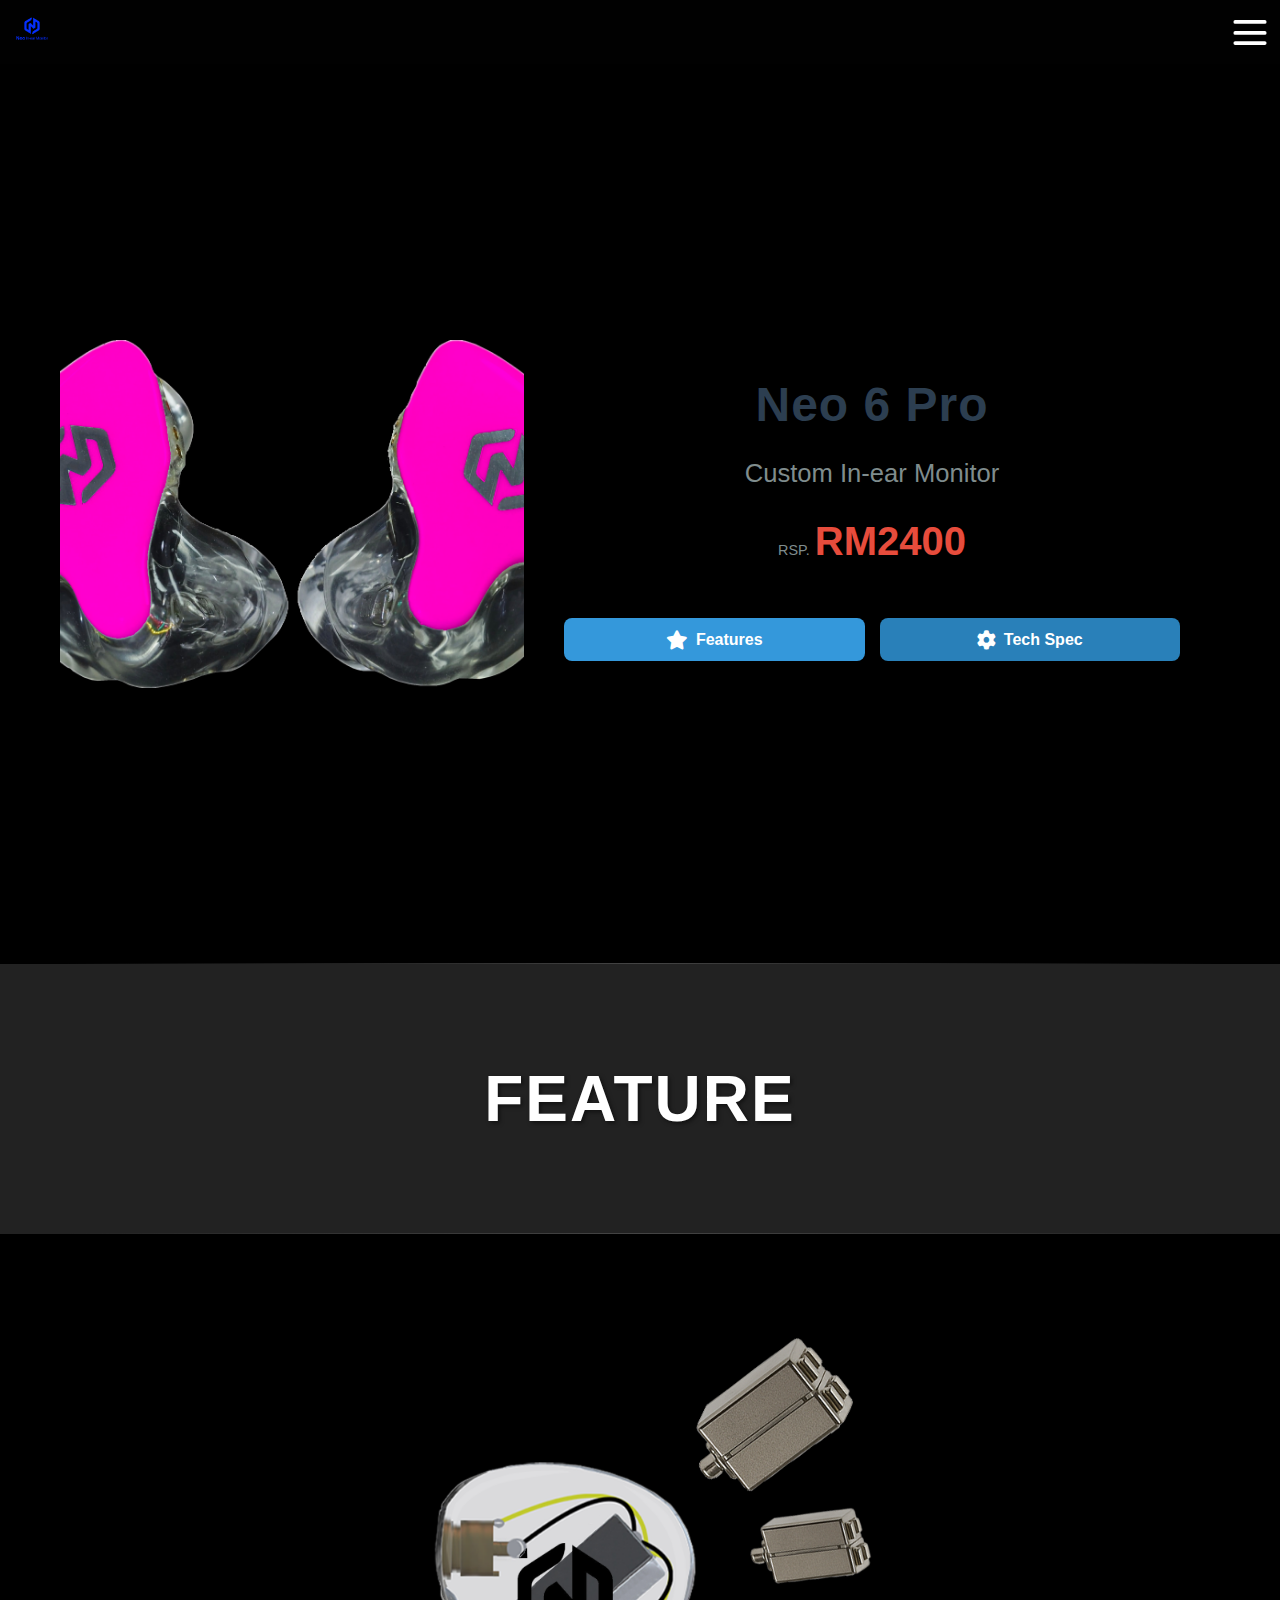
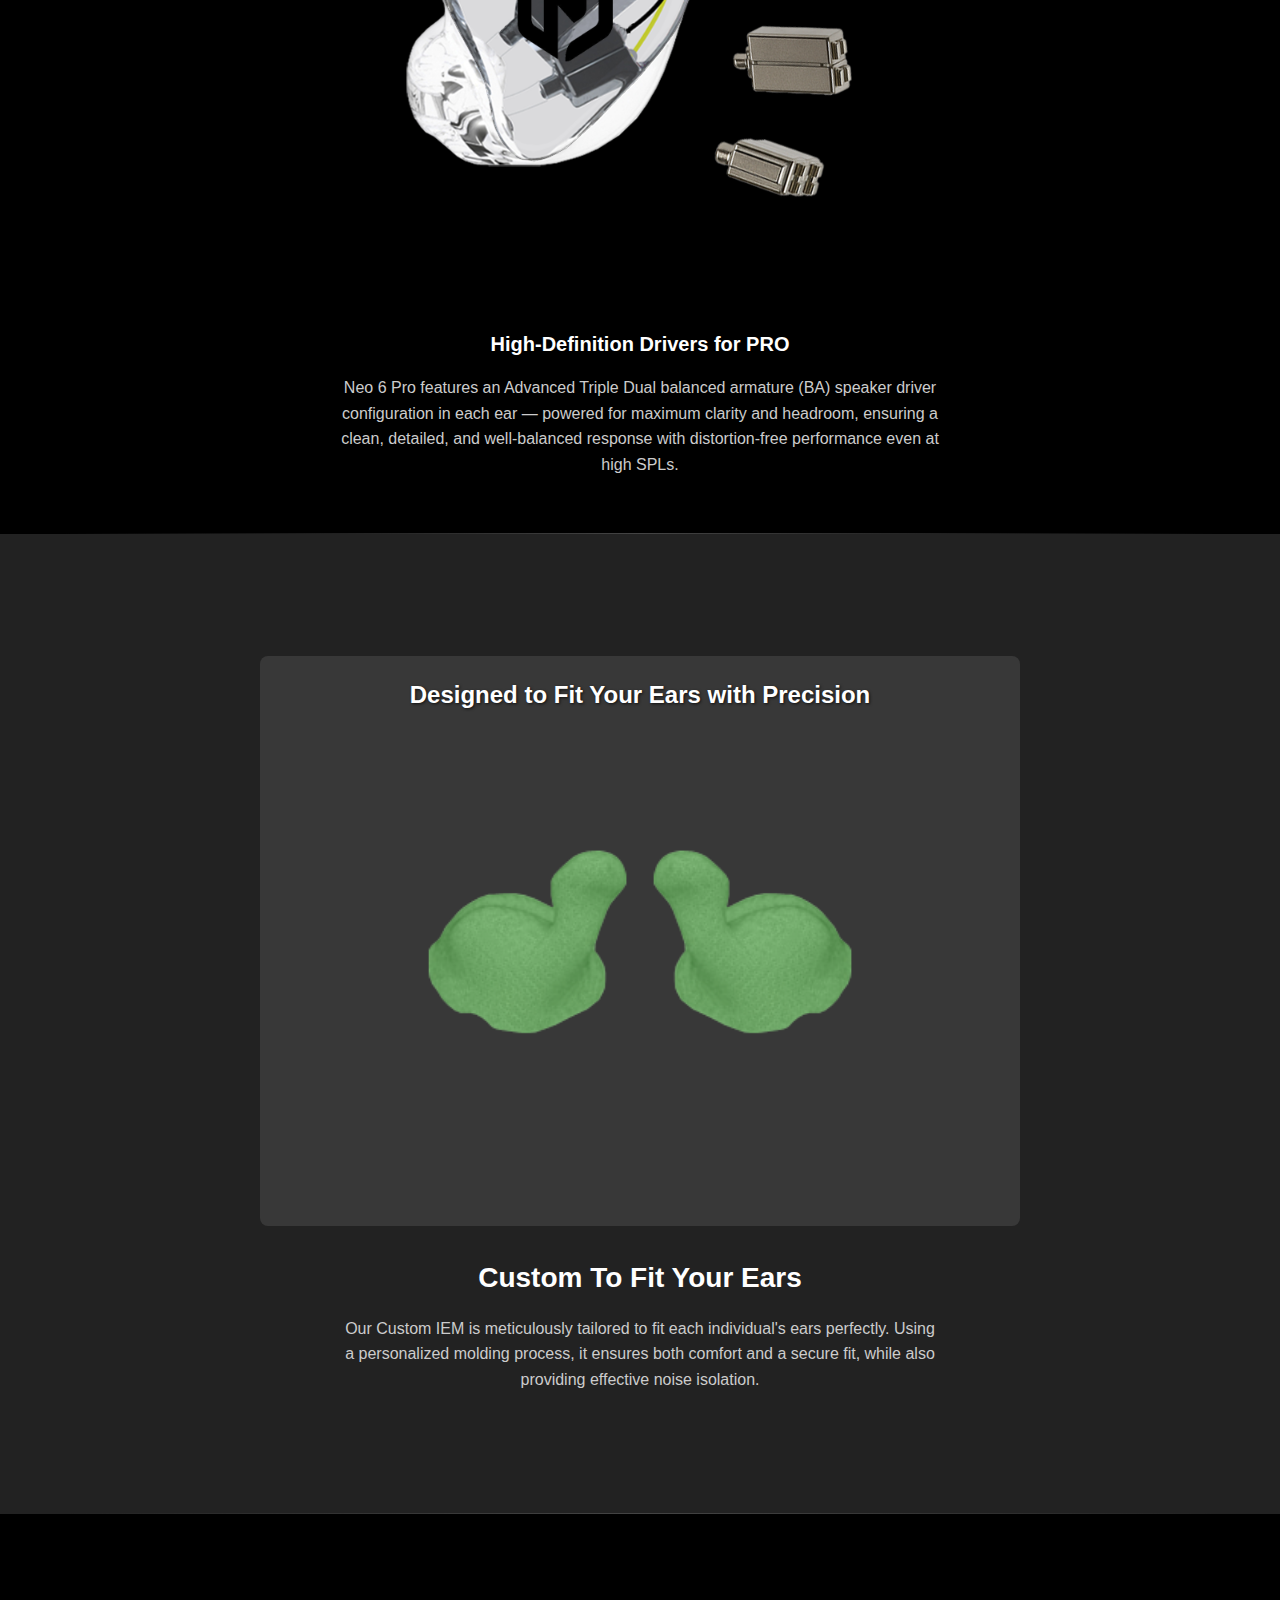
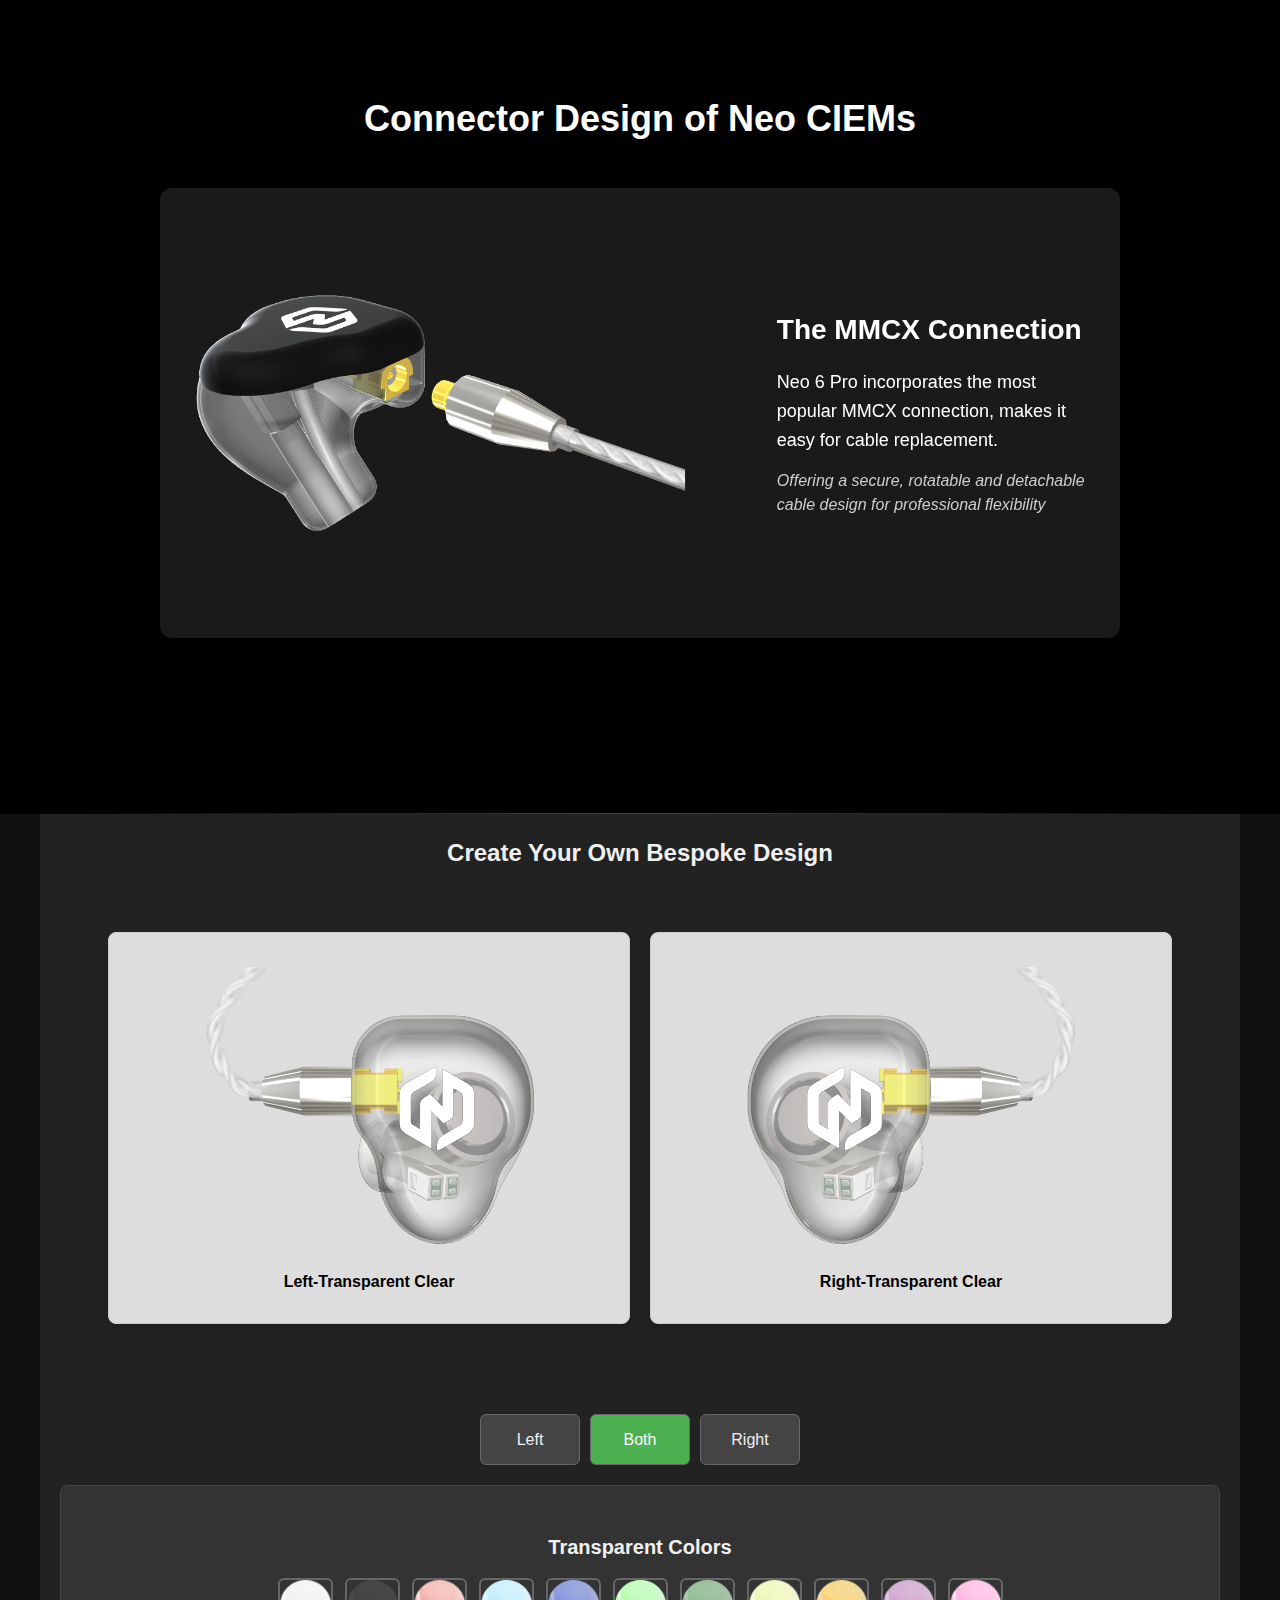
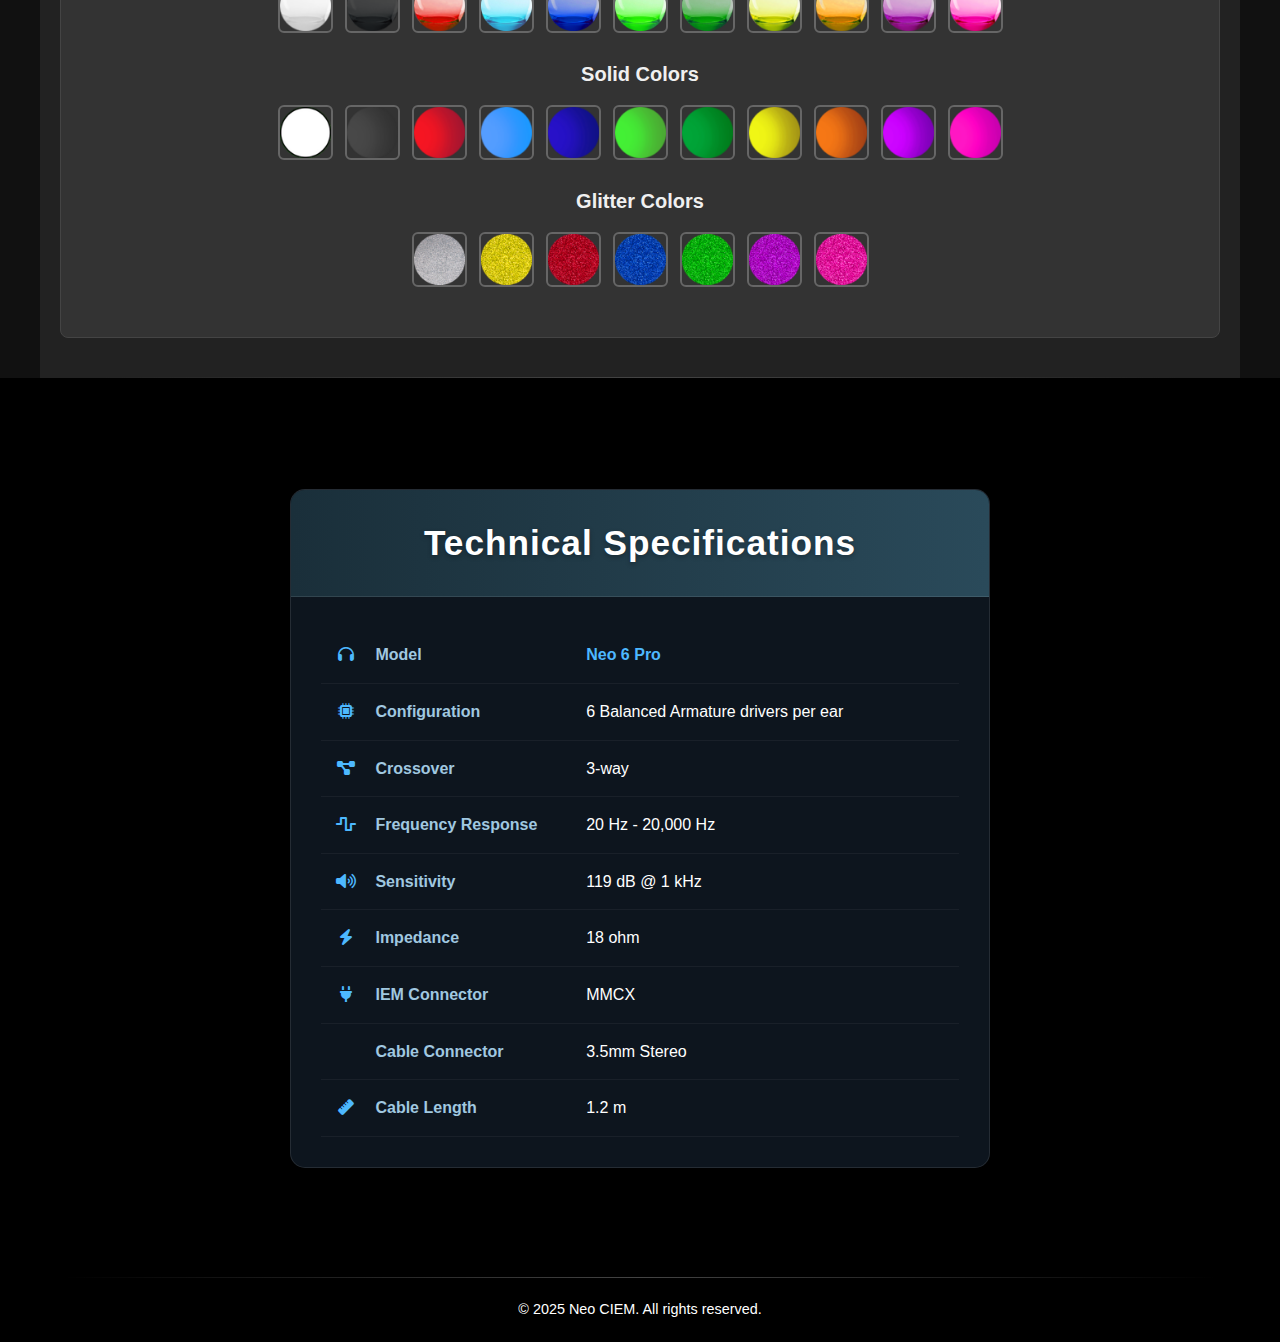
<file: index 2.html>
<!DOCTYPE html>
<html lang="zh-CN">
<head>
  <meta charset="UTF-8" />
  <title>Neo CIEM Showcase</title>
  <meta name="viewport" content="width=device-width, initial-scale=1.0" />
  <link rel="stylesheet" href="https://cdnjs.cloudflare.com/ajax/libs/font-awesome/6.0.0/css/all.min.css">
  <style>
    :root { 
      --nav-h: 64px; 
    }
    
    * { box-sizing: border-box; margin:0; padding:0; }
    
    html { scroll-behavior: smooth; }
    
    body {
      background: #111;
      color: #fff;
      font-family: "Helvetica Neue", Arial, "PingFang SC", "Microsoft YaHei", sans-serif;
      line-height: 1.6;
      overflow-x: hidden;
    }
    
    a { color: inherit; text-decoration: none; }
    
    /* ====== 顶部导航 ====== */
    .navbar {
      position: fixed; top: 0; left: 0; width: 100%;
      height: var(--nav-h); z-index: 1000;
      background: rgba(0,0,0,0.9); color: #fff;
      display: flex; align-items: center; justify-content: space-between;
      padding: 0 12px; box-shadow: 0 1px 12px rgba(0,0,0,0.14);
      backdrop-filter: blur(10px);
    }
    
    .logo-link { display: flex; align-items: center; height: 100%; }
    
    .logo-img { 
      height: 40px; width: auto; display: block; 
      transform: scale(0.92); 
      transition: transform 0.3s ease;
    }
    
    .logo-img:hover {
      transform: scale(0.95);
    }
    
    .menu-toggle {
      display: flex; flex-direction: column; justify-content: space-between;
      width: 36px; height: 27px; cursor: pointer;
      transform: scale(0.92);
      transition: transform 0.3s ease;
      z-index: 1001;
    }
    
    .menu-toggle:hover {
      transform: scale(0.95);
    }
    
    .menu-toggle span {
      height: 4px; width: 100%; background: #fff; border-radius: 3px; transition: .3s;
    }
    
    .menu-toggle.active span:nth-child(1) { transform: translateY(11px) rotate(45deg); }
    .menu-toggle.active span:nth-child(2) { opacity: 0; }
    .menu-toggle.active span:nth-child(3) { transform: translateY(-11px) rotate(-45deg); }
    
    /* ====== 汉堡菜单内容 - 从左侧滑入 ====== */
    .nav-menu {
      display: flex; 
      flex-direction: column; 
      width: 50%;
      background: rgba(0,0,0,0.98); 
      padding: 80px 0 20px 0;
      position: fixed; 
      top: 0; 
      left: -50%;
      height: 100vh; 
      z-index: 998;
      overflow: auto;
      box-shadow: 4px 0 15px rgba(0,0,0,0.5);
      transition: left 0.4s ease;
      justify-content: flex-start;
    }
    
    .nav-menu.active { 
      left: 0;
    }
    
    .nav-menu-overlay {
      position: fixed;
      top: 0;
      left: 0;
      width: 100%;
      height: 100%;
      background: rgba(0, 0, 0, 0.5);
      z-index: 997;
      opacity: 0;
      visibility: hidden;
      transition: opacity 0.3s ease, visibility 0.3s ease;
    }
    
    .nav-menu-overlay.active {
      opacity: 1;
      visibility: visible;
    }
    
    .nav-link {
      color: #fff; 
      text-decoration: none; 
      padding: 18px 25px;
      border-bottom: 1px solid rgba(255,255,255,0.1);
      transition: background 0.3s ease;
      font-size: 1.1rem;
      display: block;
    }
    
    .nav-link:hover { 
      background: rgba(255,255,255,0.08); 
    }
    
    .submenu {
      display: flex; 
      flex-direction: column; 
      width: 100%;
      background: rgba(20, 20, 20, 0.8); 
    }
    
    .submenu a {
      color: #fff; 
      text-decoration: none;
      padding: 15px 25px 15px 40px;
      border-bottom: 1px solid rgba(255,255,255,0.08);
      font-size: 1rem;
      transition: background 0.3s ease;
      display: flex;
      justify-content: space-between;
      align-items: center;
    }
    
    .submenu a:hover { 
      background: rgba(255,255,255,0.12); 
    }
    
    .submenu-arrow {
      font-weight: bold;
      margin-left: 10px;
      transition: transform 0.3s ease;
    }
    
    .submenu a:hover .submenu-arrow {
      transform: translateX(3px);
    }
    
    /* ====== 汉堡菜单底部的Messenger帮助框 ====== */
    .menu-messenger-container {
      margin-top: auto; /* 将帮助框推到菜单底部 */
      padding: 20px;
      display: flex;
      justify-content: center;
    }
    
    .menu-messenger-box {
      background: #fff;
      border-radius: 12px;
      padding: 15px 20px;
      color: #000;
      box-shadow: 0 4px 12px rgba(0,0,0,0.15);
      transition: transform 0.3s ease, box-shadow 0.3s ease;
      width: fit-content; /* 宽度根据内容自适应 */
      max-width: 90%;
    }
    
    .menu-messenger-box:hover {
      transform: translateY(-3px);
      box-shadow: 0 6px 16px rgba(0,0,0,0.2);
    }
    
    .menu-messenger-box a {
      display: flex;
      align-items: center;
      text-decoration: none;
      color: #000;
    }
    
    .menu-messenger-icon {
      width: 60px; /* 放大2倍 */
      height: 60px; /* 放大2倍 */
      margin-right: 15px;
      border-radius: 50%;
      overflow: hidden;
      display: flex;
      align-items: center;
      justify-content: center;
      background: transparent; /* 无背景 */
    }
    
    .menu-messenger-icon img {
      width: 48px; /* 放大2倍 */
      height: 48px; /* 放大2倍 */
      /* 保持Messenger原色（蓝色） */
    }
    
    .menu-messenger-text {
      display: flex;
      flex-direction: column;
    }
    
    .need-help {
      font-weight: bold;
      font-size: 1rem;
      margin-bottom: 4px;
    }
    
    .chat-now {
      font-size: 0.9rem;
      color: #0084ff;
      display: flex;
      align-items: center;
      font-weight: bold; /* 改为粗体 */
    }
    
    .chat-now .arrow {
      margin-left: 5px;
      transition: transform 0.3s ease;
    }
    
    .menu-messenger-box:hover .chat-now .arrow {
      transform: translateX(3px);
    }
    
    .nav-spacer { height: var(--nav-h); }
    
    /* ====== Section 样式 ====== */
    section {
      position: relative;
      padding: 40px 0;
      width: 100%;
      min-height: 100vh;
      display: flex;
      align-items: center;
      justify-content: center;
    }
    
    /* 为每个section设置不同的背景色 */
    section:nth-child(odd) { 
      background: #000; /* 黑色背景 */
    }
    
    section:nth-child(even) { 
      background: #222; /* 深灰色背景 */
    }
    
    /* 添加分割线效果 */
    section::after {
      content: '';
      position: absolute;
      bottom: 0;
      left: 5%;
      width: 90%;
      height: 1px;
      background: linear-gradient(to right, transparent, #444, transparent);
    }
    
    section:last-child::after {
      display: none; /* 最后一个section不需要分割线 */
    }
    
    /* ====== Feature Section 样式 ====== */
    .feature-title-section {
      display: flex;
      justify-content: center;
      align-items: center;
      text-align: center;
      min-height: 30vh !important; /* 减少高度 */
      padding: 20px 0 !important; /* 减少内边距 */
    }
    
    .feature-title-section h1 {
      font-size: 4rem;
      font-weight: 900;
      color: #fff;
      text-shadow: 2px 2px 4px rgba(0,0,0,0.5);
      letter-spacing: 2px;
      margin: 0;
    }
    
    /* ====== Neo 6 Pro 产品页面样式 ====== */
    .neo6pro-container {
      width: 100%;
      max-width: 1200px;
      margin: 0 auto;
      padding: 0 20px;
    }
    
    .neo6pro-content-section {
      display: flex;
      flex-direction: row;
      background: white;
      border-radius: 16px;
      overflow: hidden;
      box-shadow: 0 10px 30px rgba(0, 0, 0, 0.1);
      min-height: 200px;
      color: #333;
    }
    
    /* 图片区域 */
    .neo6pro-image-container {
      flex: 0 0 40%;
      position: relative;
      padding-top: 30%; /* 4:3 比例 (3/4=0.75) */
      overflow: hidden;
    }
    
    .neo6pro-image-container img {
      position: absolute;
      top: 0;
      left: 0;
      width: 100%;
      height: 100%;
      object-fit: cover;
      transition: transform 0.5s ease;
    }
    
    /* 文字区域 */
    .neo6pro-text-container {
      flex: 1;
      padding: 20px;
      display: flex;
      flex-direction: column;
      justify-content: center;
      text-align: center; /* 确保内容居中 */
    }
    
    .neo6pro-product-title {
      font-size: 2rem;
      color: #2c3e50;
      margin-bottom: 10px;
      font-weight: 700;
      letter-spacing: 1px;
    }
    
    .neo6pro-product-subtitle {
      font-size: 1.2rem;
      color: #7f8c8d;
      margin-bottom: 15px;
      font-weight: 500;
    }
    
    .neo6pro-price {
      font-size: 1.8rem;
      color: #e74c3c;
      margin-bottom: 25px;
      font-weight: 700;
    }
    
    .neo6pro-price-label {
      font-size: 0.9rem;
      color: #7f8c8d;
      margin-right: 5px;
      font-weight: 500;
    }
    
    .neo6pro-button-container {
      display: flex;
      gap: 15px;
      margin-top: 20px;
    }
    
    .neo6pro-feature-btn {
      flex: 1;
      background: #3498db;
      color: white;
      border: none;
      padding: 12px 0;
      border-radius: 8px;
      font-weight: 600;
      font-size: 1rem;
      cursor: pointer;
      transition: all 0.3s ease;
      display: flex;
      align-items: center;
      justify-content: center;
    }
    
    .neo6pro-feature-btn.tech {
      background: #2980b9;
    }
    
    .neo6pro-feature-btn:hover {
      transform: translateY(-3px);
      box-shadow: 0 5px 15px rgba(52, 152, 219, 0.4);
    }
    
    .neo6pro-feature-btn i {
      margin-right: 8px;
      font-size: 1.2rem;
    }
    
    /* ====== 特性部分样式 ====== */
    .features-container {
      max-width: 1200px;
      margin: 0 auto;
      padding: 0 20px;
      width: 100%;
    }
    
    .feature-item {
      display: flex;
      flex-direction: column;
      align-items: center;
      max-width: 800px;
      margin: 0 auto;
    }
    
    .feature-image-container {
      position: relative;
      width: 100%;
      margin-bottom: 30px;
    }
    
    .feature-image {
      width: 100%;
      height: auto;
      aspect-ratio: 4/3;
      object-fit: cover;
      border-radius: 8px;
      box-shadow: 0 4px 12px rgba(0, 0, 0, 0.3);
    }
    
    .image-title {
      position: absolute;
      top: 20px;
      left: 0;
      right: 0;
      text-align: center;
      font-weight: bold;
      font-size: 24px;
      color: white;
      text-shadow: 1px 1px 3px rgba(0, 0, 0, 0.7);
      margin: 0;
      padding: 0 15px;
    }
    
    .feature-content {
      text-align: center;
      max-width: 600px;
    }
    
    .feature-title {
      font-weight: bold;
      font-size: 20px;
      margin-bottom: 15px;
      color: #fff;
    }
    
    .feature-description {
      line-height: 1.6;
      color: #ccc;
      margin: 0;
    }
    
    /* ====== 定制贴合部分样式 ====== */
    .custom-fit-section {
      max-width: 800px;
      margin: 0 auto;
      padding: 40px 20px;
      text-align: center;
      font-family: Arial, sans-serif;
      width: 100%;
      min-height: 100vh;
      display: flex;
      flex-direction: column;
      justify-content: center;
      align-items: center;
    }
    
    .custom-fit-image-container {
      position: relative;
      width: 100%;
      padding-top: 75%; /* 4:3 aspect ratio */
      margin-bottom: 30px;
      background-color: rgba(255, 255, 255, 0.1);
      border-radius: 8px;
      overflow: hidden;
    }
    
    .custom-fit-image-container img {
      position: absolute;
      top: 0;
      left: 0;
      width: 100%;
      height: 100%;
      object-fit: cover;
    }
    
    .custom-fit-image-title {
      position: absolute;
      top: 20px;
      left: 0;
      width: 100%;
      font-size: 24px;
      font-weight: bold;
      color: #fff;
      text-align: center;
      padding: 0 20px;
      z-index: 2;
      text-shadow: 1px 1px 3px rgba(0, 0, 0, 0.7);
    }
    
    .custom-fit-content-title {
      font-size: 28px;
      font-weight: bold;
      color: #fff;
      margin-bottom: 15px;
    }
    
    .custom-fit-content-description {
      font-size: 16px;
      line-height: 1.6;
      color: #ccc;
      max-width: 600px;
      margin: 0 auto;
    }
    
    /* ====== MMCX连接器部分样式 ====== */
    .mmcx-connection {
      padding: 60px 0;
      width: 100%;
      min-height: 100vh;
      display: flex;
      align-items: center;
      justify-content: center;
    }
    
    .mmcx-container {
      max-width: 1000px;
      margin: 0 auto;
      padding: 0 20px;
      width: 100%;
    }
    
    .mmcx-main-title {
      font-size: 32px;
      font-weight: 700;
      color: #fff;
      text-align: center;
      margin: 0 0 40px 0;
      text-shadow: 1px 1px 3px rgba(0, 0, 0, 0.5);
    }
    
    .mmcx-content {
      display: flex;
      flex-direction: column;
      gap: 30px;
      background: rgba(255, 255, 255, 0.1);
      border-radius: 12px;
      overflow: hidden;
      box-shadow: 0 10px 30px rgba(0, 0, 0, 0.2);
      backdrop-filter: blur(10px);
    }
    
    .mmcx-image-section {
      width: 100%;
      height: 0;
      padding-bottom: 45%;
      position: relative;
      overflow: hidden;
    }
    
    .mmcx-image {
      position: absolute;
      top: 0;
      left: 0;
      width: 100%;
      height: 100%;
      object-fit: cover;
    }
    
    .mmcx-text-section {
      padding: 0 30px 30px;
      width: 100%;
    }
    
    .mmcx-section-title {
      font-size: 24px;
      font-weight: 700;
      color: #fff;
      text-align: center;
      margin: 0 0 15px 0;
    }
    
    .mmcx-description {
      font-size: 18px;
      line-height: 1.6;
      color: #fff;
      text-align: center;
      margin: 0 0 15px 0;
      font-weight: 500;
    }
    
    .mmcx-additional-info {
      font-size: 16px;
      line-height: 1.5;
      color: #ccc;
      text-align: center;
      margin: 0;
      font-style: italic;
    }
    
    /* ====== 颜色选择器样式 ====== */
    .color-selector * {
        box-sizing: border-box;
        margin: 0;
        padding: 0;
        font-family: Arial, sans-serif;
    }

    .color-selector {
        padding: 20px;
        max-width: 1200px;
        margin: 0 auto;
        background-color: #222;
        color: #f0f0f0;
        display: flex;
        flex-direction: column;
        gap: 40px;
    }

    .color-selector .paragraph {
        margin-bottom: 20px;
        line-height: 1.6;
        text-align: center;
    }

    .color-selector .images-display {
        display: flex;
        justify-content: center;
        gap: 20px;
        margin-bottom: 40px;
        flex-wrap: nowrap; /* 确保始终并排显示 */
        overflow-x: auto; /* 在小屏幕上允许水平滚动 */
        padding-bottom: 10px;
    }

    .color-selector .image-box {
        flex: 0 0 45%; /* 固定宽度，确保并排显示 */
        min-width: 200px; /* 最小宽度 */
        padding: 15px;
        border: 1px solid #ccc;
        border-radius: 8px;
        text-align: center;
        background-color: #ddd;
        color: #000;
        display: flex;
        flex-direction: column;
        align-items: center;
        justify-content: center;
        /* 4:3 比例设置 */
        aspect-ratio: 4/3;
        box-shadow: 0 4px 12px rgba(0,0,0,0.1);
    }

    .color-selector .main-image {
        width: 100%;
        height: auto;
        max-height: 80%; /* 确保图片不会超出容器 */
        object-fit: contain; /* 保持图片比例 */
        margin-bottom: 10px;
    }

    .color-selector .text-container {
        margin-top: 10px;
        font-weight: bold;
        font-size: 16px;
        text-align: center;
    }

    .color-selector .tabs-container {
        margin-bottom: 20px;
        width: 100%;
    }

    .color-selector .tabs {
        display: flex;
        justify-content: center;
        gap: 10px;
        margin-bottom: 20px;
    }

    .color-selector .tab {
        padding: 12px 24px;
        background-color: #444;
        border: 1px solid #666;
        border-radius: 6px;
        cursor: pointer;
        color: #f0f0f0;
        transition: all 0.3s ease;
        text-align: center;
        min-width: 100px;
        font-size: 16px;
    }

    .color-selector .tab:hover {
        background-color: #555;
    }

    .color-selector .tab.active {
        background-color: #4CAF50;
        color: white;
    }

    .color-selector .content-box {
        border: 1px solid #444;
        border-radius: 8px;
        padding: 25px;
        display: none;
        background-color: #333;
        color: #f0f0f0;
    }

    .color-selector .content-box.active {
        display: block;
    }

    .color-selector .image-gallery {
        display: flex;
        flex-wrap: wrap;
        gap: 12px;
        margin: 15px 0 25px;
        justify-content: center;
    }

    .color-selector .thumbnail {
        width: 55px;
        height: 55px;
        cursor: pointer;
        border: 2px solid #666;
        border-radius: 6px;
        transition: all 0.2s ease;
        object-fit: cover;
    }

    .color-selector .thumbnail:hover {
        border-color: #4CAF50;
        transform: scale(1.05);
    }

    .color-selector .section-title {
        margin: 20px 0 10px;
        color: #f0f0f0;
        font-size: 20px;
        text-align: center;
        font-weight: bold;
    }
    
    /* ====== 技术规格部分样式 ====== */
    .tech-spec-section {
        font-family: 'Segoe UI', Tahoma, Geneva, Verdana, sans-serif;
        color: #e0e0e0;
        padding: 40px 20px;
        display: flex;
        justify-content: center;
        align-items: center;
        transition: opacity 0.5s ease;
    }
    
    .tech-spec-container {
        width: 100%;
        max-width: 700px;
        background: rgba(15, 25, 35, 0.85);
        border-radius: 15px;
        overflow: hidden;
        box-shadow: 0 10px 30px rgba(0, 0, 0, 0.5);
        border: 1px solid rgba(255, 255, 255, 0.1);
    }
    
    .tech-spec-header {
        background: linear-gradient(90deg, #1a2f3a, #2a4a5a);
        padding: 25px 30px;
        text-align: center;
        border-bottom: 1px solid rgba(255, 255, 255, 0.1);
    }
    
    .tech-spec-header h1 {
        font-size: 2.2rem;
        font-weight: 700;
        letter-spacing: 1px;
        color: #ffffff;
        text-shadow: 0 2px 5px rgba(0, 0, 0, 0.3);
        margin: 0;
    }
    
    .spec-details {
        padding: 30px;
    }
    
    .spec-table {
        width: 100%;
        border-collapse: collapse;
    }
    
    .spec-table tr {
        border-bottom: 1px solid rgba(255, 255, 255, 0.05);
        transition: background 0.3s;
    }
    
    .spec-table tr:hover {
        background: rgba(255, 255, 255, 0.03);
    }
    
    .spec-table td {
        padding: 15px 10px;
        vertical-align: top;
    }
    
    .spec-name {
        font-weight: 600;
        color: #a0c8e0;
        width: 40%;
        padding-left: 15px;
    }
    
    .spec-value {
        color: #ffffff;
        font-weight: 500;
    }
    
    .spec-icon {
        display: inline-block;
        width: 30px;
        text-align: center;
        margin-right: 10px;
        color: #4db8ff;
    }
    
    .spec-highlight {
        color: #4db8ff;
        font-weight: 700;
    }
    
    /* ====== 页脚样式 ====== */
    .footer {
        background: #000;
        color: #fff;
        text-align: center;
        padding: 20px;
        font-size: 0.9rem;
    }
    
    /* 手机端样式 */
    @media (max-width: 768px) {
      /* 在小屏幕上菜单宽度为80% */
      .nav-menu {
        width: 80%;
        left: -80%;
      }
      
      /* 移动端菜单中Messenger帮助框位置上移10% */
      .menu-messenger-container {
        padding: 10px 20px;
        margin-top: 10%;
      }
      
      /* Feature Section 移动端样式 */
      .feature-title-section h1 {
        font-size: 3rem;
      }
      
      /* 移动端section标题调整 */
      .section-title {
        font-size: 2rem;
      }
      
      .section-content {
        font-size: 1.1rem;
      }
      
      /* Neo 6 Pro 移动端样式 */
      .neo6pro-content-section {
        flex-direction: row;
        min-height: 150px;
      }
      
      .neo6pro-image-container {
        flex: 0 0 35%;
        padding-top: 26.25%; /* 35% * 0.75 = 26.25% 保持4:3比例 */
      }
      
      .neo6pro-text-container {
        padding: 15px;
      }
      
      .neo6pro-product-title {
        font-size: 1.5rem;
      }
      
      .neo6pro-product-subtitle {
        font-size: 1rem;
      }
      
      .neo6pro-price {
        font-size: 1.4rem;
      }
      
      .neo6pro-button-container {
        flex-direction: column;
        gap: 10px;
      }
      
      .neo6pro-feature-btn {
        padding: 10px 0;
        font-size: 0.9rem;
      }
      
      /* 特性部分移动端样式 */
      .features-section {
        padding: 40px 0;
      }
      
      .image-title {
        font-size: 20px;
        top: 15px;
      }
      
      .feature-title {
        font-size: 18px;
      }
      
      /* 定制贴合部分移动端样式 */
      .custom-fit-image-title {
        font-size: 20px;
      }
      
      .custom-fit-content-title {
        font-size: 24px;
      }
      
      .custom-fit-content-description {
        font-size: 14px;
      }
      
      /* MMCX连接器部分移动端样式 */
      .mmcx-connection {
        padding: 40px 0;
      }
      
      .mmcx-main-title {
        font-size: 28px;
      }
      
      .mmcx-section-title {
        font-size: 22px;
      }
      
      .mmcx-description {
        font-size: 16px;
      }
      
      /* 颜色选择器移动端样式 */
      .color-selector .images-display {
        gap: 15px; /* 减少间距以适应小屏幕 */
        padding-bottom: 5px;
      }

      .color-selector .image-box {
        flex: 0 0 48%; /* 确保两个盒子并排显示 */
        min-width: 150px; /* 更小的最小宽度 */
        aspect-ratio: 4/3; /* 保持4:3比例 */
        padding: 10px;
      }

      .color-selector .main-image {
        max-height: 75%; /* 调整图片高度 */
      }

      .color-selector .text-container {
        font-size: 14px;
      }

      .color-selector .tabs {
        flex-wrap: wrap;
      }

      .color-selector .tab {
        min-width: 80px;
        padding: 10px 15px;
        font-size: 14px;
      }

      .color-selector .thumbnail {
        width: 45px;
        height: 45px;
      }
      
      /* 技术规格移动端样式 */
      .tech-spec-header h1 {
        font-size: 1.8rem;
      }
      
      .spec-name {
        width: 45%;
      }
      
      .spec-details {
        padding: 20px 15px;
      }
    }
    
    /* 小屏幕手机 */
    @media (max-width: 480px) {
      /* 在非常小的屏幕上菜单宽度为90% */
      .nav-menu {
        width: 90%;
        left: -90%;
      }
      
      /* Feature Section 小屏幕样式 */
      .feature-title-section h1 {
        font-size: 2.5rem;
      }
      
      /* 小屏幕上调整Messenger框的样式 */
      .menu-messenger-box {
        padding: 12px 16px;
      }
      
      .menu-messenger-icon {
        width: 50px;
        height: 50px;
        margin-right: 12px;
      }
      
      .menu-messenger-icon img {
        width: 40px;
        height: 40px;
      }
      
      .need-help {
        font-size: 0.9rem;
      }
      
      .chat-now {
        font-size: 0.85rem;
      }
      
      /* 小屏幕section标题调整 */
      .section-title {
        font-size: 1.8rem;
      }
      
      .section-content {
        font-size: 1rem;
      }
      
      /* 颜色选择器小屏幕样式 */
      .color-selector {
        padding: 10px;
      }

      .color-selector .paragraph h2 {
        font-size: 18px;
      }

      .color-selector .images-display {
        gap: 10px; /* 更小的间距 */
        padding-bottom: 5px;
      }

      .color-selector .image-box {
        flex: 0 0 48%; /* 确保两个盒子并排显示 */
        min-width: 140px; /* 更小的最小宽度 */
        aspect-ratio: 4/3; /* 保持4:3比例 */
        padding: 8px;
      }

      .color-selector .main-image {
        max-height: 70%; /* 调整图片高度 */
      }

      .color-selector .text-container {
        font-size: 13px;
      }

      .color-selector .tab {
        min-width: 70px;
        padding: 8px 12px;
        font-size: 14px;
      }

      .color-selector .section-title {
        font-size: 16px;
      }

      .color-selector .thumbnail {
        width: 40px;
        height: 40px;
      }
      
      /* 技术规格小屏幕样式 */
      .tech-spec-header {
        padding: 20px 15px;
      }
      
      .spec-name {
        width: 50%;
        padding-left: 5px;
      }
      
      .spec-table td {
        padding: 12px 5px;
      }
    }
    
    /* 桌面端样式 */
    @media (min-width: 768px) {
      .neo6pro-content-section {
        min-height: 300px;
      }
      
      .neo6pro-image-container {
        flex: 0 0 40%;
        padding-top: 30%; /* 保持4:3比例 */
      }
      
      .neo6pro-text-container {
        padding: 30px;
      }
      
      .neo6pro-product-title {
        font-size: 2.5rem;
      }
      
      .neo6pro-product-subtitle {
        font-size: 1.4rem;
      }
      
      .neo6pro-price {
        font-size: 2.2rem;
      }
      
      /* MMCX连接器部分桌面端样式 */
      .mmcx-main-title {
        font-size: 36px;
        text-align: center; /* 确保标题居中 */
      }
      
      .mmcx-content {
        flex-direction: row;
        height: 450px;
      }
      
      .mmcx-image-section {
        width: 60%;
        height: 100%;
        padding-bottom: 0;
      }
      
      .mmcx-text-section {
        width: 40%;
        display: flex;
        flex-direction: column;
        justify-content: center;
        padding: 30px;
      }
      
      .mmcx-section-title,
      .mmcx-description,
      .mmcx-additional-info {
        text-align: left;
      }
      
      .mmcx-section-title {
        font-size: 28px;
      }
    }
    
    /* 大桌面端样式 */
    @media (min-width: 1200px) {
      .neo6pro-content-section {
        min-height: 400px;
      }
      
      .neo6pro-text-container {
        padding: 40px;
      }
      
      .neo6pro-product-title {
        font-size: 3rem;
      }
      
      .neo6pro-product-subtitle {
        font-size: 1.6rem;
      }
      
      .neo6pro-price {
        font-size: 2.5rem;
      }
    }
  </style>
</head>

<body>
  <!-- 顶部导航 -->
  <nav class="navbar">
    <a href="#" class="logo-link">
      <img src="neo-logo.png" alt="Neo CIEM" class="logo-img">
    </a>
    <div class="menu-toggle" id="mobile-menu">
      <span></span>
      <span></span>
      <span></span>
    </div>
  </nav>
  
  <div class="nav-spacer"></div>
  
  <!-- 汉堡菜单 -->
  <div class="nav-menu" id="nav-menu">
    <a class="nav-link" href="index.html">Home</a>
    <a class="nav-link" href="index.html#products">Products/Models</a>
    <div class="submenu">
      <a href="neo6pro.html">Neo 6 Pro <span class="submenu-arrow">></span></a>
      <a href="neo8pro.html">Neo 8 Pro <span class="submenu-arrow">></span></a>
    </div>
    <a class="nav-link" href="index.html#request-demo">Request a Demo Now</a>
    
    <!-- 汉堡菜单底部的Messenger帮助框 -->
    <div class="menu-messenger-container">
      <div class="menu-messenger-box">
        <a href="https://m.me/neoinear" target="_blank">
          <div class="menu-messenger-icon">
            <!-- 使用原色Messenger Logo -->
            <img src="messenger-icon.png" alt="Messenger">
          </div>
          <div class="menu-messenger-text">
            <span class="need-help">Need Help?</span>
            <span class="chat-now">Chat Us Now <span class="arrow">></span></span>
          </div>
        </a>
      </div>
    </div>
  </div>
  
  <!-- 菜单遮罩层 -->
  <div class="nav-menu-overlay" id="nav-overlay"></div>

  <section id="section1">
    <div class="neo6pro-container">
      <section class="neo6pro-content-section">
        <div class="neo6pro-image-container">
          <img src="Neo 6 Pro.png" alt="Neo 6 Pro 入耳式监听耳机">
        </div>
        <div class="neo6pro-text-container">
          <h1 class="neo6pro-product-title">Neo 6 Pro</h1>
          <p class="neo6pro-product-subtitle">Custom In-ear Monitor</p>
          <div class="neo6pro-price">
            <span class="neo6pro-price-label">RSP.</span>RM2400
          </div>
          
          <div class="neo6pro-button-container">
            <button class="neo6pro-feature-btn" id="feature-btn">
              <i class="fas fa-star"></i> Features
            </button>
            <button class="neo6pro-feature-btn tech" id="tech-spec-btn">
              <i class="fas fa-cog"></i> Tech Spec
            </button>
          </div>
        </div>
      </section>
    </div>
  </section>
  
  <!-- 移动到section2上方的Feature Section -->
  <section id="section-feature" class="feature-title-section">
    <h1>FEATURE</h1>
  </section>
  
  <section id="section2">
    <div class="features-container">
      <div class="feature-item">
        <div class="feature-image-container">
          <img src="test.png" alt="Advanced Driver Technology" class="feature-image">
           </div>
        <div class="feature-content">
          <h4 class="feature-title">High-Definition Drivers for PRO</h4>
          <p class="feature-description">
            Neo 6 Pro features an Advanced Triple Dual balanced armature (BA) speaker driver configuration in each ear — powered for maximum clarity and headroom, ensuring a clean, detailed, and well-balanced response with distortion-free performance even at high SPLs.
          </p>
        </div>
      </div>
    </div>
  </section>
  
  <section id="section3">
    <div class="custom-fit-section">
      <div class="custom-fit-image-container">
        <div class="custom-fit-image-title">Designed to Fit Your Ears with Precision</div>
        <img src="ear shape copy.png" alt="Custom IEM Design">
      </div>
      
      <div class="content">
        <h2 class="custom-fit-content-title">Custom To Fit Your Ears</h2>
        <p class="custom-fit-content-description">
          Our Custom IEM is meticulously tailored to fit each individual's ears perfectly. 
          Using a personalized molding process, it ensures both comfort and a secure fit, 
          while also providing effective noise isolation.
        </p>
      </div>
    </div>
  </section>
  
  <section id="section4" class="mmcx-connection">
    <div class="mmcx-container">
      <h2 class="mmcx-main-title">Connector Design of Neo CIEMs</h2>
      <div class="mmcx-content">
        <div class="mmcx-image-section">
          <img src="Neo IEM MMCX.png" alt="MMCX Connection" class="mmcx-image">
        </div>
        <div class="mmcx-text-section">
          <h3 class="mmcx-section-title">The MMCX Connection</h3>
          <p class="mmcx-description">Neo 6 Pro incorporates the most popular MMCX connection, makes it easy for cable replacement.</p>
          <p class="mmcx-additional-info">Offering a secure, rotatable and detachable cable design for professional flexibility</p>
        </div>
      </div>
    </div>
  </section>
  
  <section id="section5" class="color-selector">
    <div class="paragraph">
        <h2>Create Your Own Bespoke Design</h2>
    </div>

    <!-- 上方耳机展示图 - 横排左右排列 -->
    <div class="images-display">
        <div class="image-box" id="boxLeft">
            <img src="L01.png" alt="Main Image Left" id="jpeg01L" class="main-image">
            <div class="text-container" id="textLeft">Left-Transparent Clear</div>
        </div>

        <div class="image-box" id="boxRight">
            <img src="R01.png" alt="Main Image Right" id="jpeg01R" class="main-image">
            <div class="text-container" id="textRight">Right-Transparent Clear</div>
        </div>
    </div>

    <!-- 下方颜色选择器 -->
    <div class="tabs-container">
        <div class="tabs">
            <div class="tab" id="textLs">Left</div>
            <div class="tab active" id="textBs">Both</div>
            <div class="tab" id="textRs">Right</div>
        </div>

        <!-- 三个内容区（Both / Left / Right） -->
        <div class="content-box active" id="boxBs">
            <!-- Transparent Colors -->
            <h3 class="section-title">Transparent Colors</h3>
            <div class="image-gallery">
                <img src="B01.png" class="thumbnail" data-target="B01">
                <img src="B02.png" class="thumbnail" data-target="B02">
                <img src="B03.png" class="thumbnail" data-target="B03">
                <img src="B04.png" class="thumbnail" data-target="B04">
                <img src="B05.png" class="thumbnail" data-target="B05">
                <img src="B06.png" class="thumbnail" data-target="B06">
                <img src="B07.png" class="thumbnail" data-target="B07">
                <img src="B08.png" class="thumbnail" data-target="B08">
                <img src="B09.png" class="thumbnail" data-target="B09">
                <img src="B10.png" class="thumbnail" data-target="B10">
                <img src="B11.png" class="thumbnail" data-target="B11">
            </div>
            <!-- Solid Colors -->
            <h3 class="section-title">Solid Colors</h3>
            <div class="image-gallery">
                <img src="B12.png" class="thumbnail" data-target="B12">
                <img src="B13.png" class="thumbnail" data-target="B13">
                <img src="B14.png" class="thumbnail" data-target="B14">
                <img src="B15.png" class="thumbnail" data-target="B15">
                <img src="B16.png" class="thumbnail" data-target="B16">
                <img src="B17.png" class="thumbnail" data-target="B17">
                <img src="B18.png" class="thumbnail" data-target="B18">
                <img src="B19.png" class="thumbnail" data-target="B19">
                <img src="B20.png" class="thumbnail" data-target="B20">
                <img src="B21.png" class="thumbnail" data-target="B21">
                <img src="B22.png" class="thumbnail" data-target="B22">
            </div>
            <!-- Glitter Colors -->
            <h3 class="section-title">Glitter Colors</h3>
            <div class="image-gallery">
                <img src="B23.png" class="thumbnail" data-target="B23">
                <img src="B24.png" class="thumbnail" data-target="B24">
                <img src="B25.png" class="thumbnail" data-target="B25">
                <img src="B26.png" class="thumbnail" data-target="B26">
                <img src="B27.png" class="thumbnail" data-target="B27">
                <img src="B28.png" class="thumbnail" data-target="B28">
                <img src="B29.png" class="thumbnail" data-target="B29">
            </div>
        </div>

        <!-- Left box -->
        <div class="content-box" id="boxLs">
            <!-- Transparent Colors -->
            <h3 class="section-title">Transparent Colors</h3>
            <div class="image-gallery">
                <img src="B01.png" class="thumbnail" data-target="L01">
                <img src="B02.png" class="thumbnail" data-target="L02">
                <img src="B03.png" class="thumbnail" data-target="L03">
                <img src="B04.png" class="thumbnail" data-target="L04">
                <img src="B05.png" class="thumbnail" data-target="L05">
                <img src="B06.png" class="thumbnail" data-target="L06">
                <img src="B07.png" class="thumbnail" data-target="L07">
                <img src="B08.png" class="thumbnail" data-target="L08">
                <img src="B09.png" class="thumbnail" data-target="L09">
                <img src="B10.png" class="thumbnail" data-target="L10">
                <img src="B11.png" class="thumbnail" data-target="L11">
            </div>
            <!-- Solid Colors -->
            <h3 class="section-title">Solid Colors</h3>
            <div class="image-gallery">
                <img src="B12.png" class="thumbnail" data-target="L12">
                <img src="B13.png" class="thumbnail" data-target="L13">
                <img src="B14.png" class="thumbnail" data-target="L14">
                <img src="B15.png" class="thumbnail" data-target="L15">
                <img src="B16.png" class="thumbnail" data-target="L16">
                <img src="B17.png" class="thumbnail" data-target="L17">
                <img src="B18.png" class="thumbnail" data-target="L18">
                <img src="B19.png" class="thumbnail" data-target="L19">
                <img src="B20.png" class="thumbnail" data-target="L20">
                <img src="B21.png" class="thumbnail" data-target="L21">
                <img src="B22.png" class="thumbnail" data-target="L22">
            </div>
            <!-- Glitter Colors -->
            <h3 class="section-title">Glitter Colors</h3>
            <div class="image-gallery">
                <img src="B23.png" class="thumbnail" data-target="L23">
                <img src="B24.png" class="thumbnail" data-target="L24">
                <img src="B25.png" class="thumbnail" data-target="L25">
                <img src="B26.png" class="thumbnail" data-target="L26">
                <img src="B27.png" class="thumbnail" data-target="L27">
                <img src="B28.png" class="thumbnail" data-target="L28">
                <img src="B29.png" class="thumbnail" data-target="L29">
            </div>
        </div>

        <!-- Right box -->
        <div class="content-box" id="boxRs">
            <!-- Transparent Colors -->
            <h3 class="section-title">Transparent Colors</h3>
            <div class="image-gallery">
                <img src="B01.png" class="thumbnail" data-target="R01">
                <img src="B02.png" class="thumbnail" data-target="R02">
                <img src="B03.png" class="thumbnail" data-target="R03">
                <img src="B04.png" class="thumbnail" data-target="R04">
                <img src="B05.png" class="thumbnail" data-target="R05">
                <img src="B06.png" class="thumbnail" data-target="R06">
                <img src="B07.png" class="thumbnail" data-target="R07">
                <img src="B08.png" class="thumbnail" data-target="R08">
                <img src="B09.png" class="thumbnail" data-target="R09">
                <img src="B10.png" class="thumbnail" data-target="R10">
                <img src="B11.png" class="thumbnail" data-target="R11">
            </div>
            <!-- Solid Colors -->
            <h3 class="section-title">Solid Colors</h3>
            <div class="image-gallery">
                <img src="B12.png" class="thumbnail" data-target="R12">
                <img src="B13.png" class="thumbnail" data-target="R13">
                <img src="B14.png" class="thumbnail" data-target="R14">
                <img src="B15.png" class="thumbnail" data-target="R15">
                <img src="B16.png" class="thumbnail" data-target="R16">
                <img src="B17.png" class="thumbnail" data-target="R17">
                <img src="B18.png" class="thumbnail" data-target="R18">
                <img src="B19.png" class="thumbnail" data-target="R19">
                <img src="B20.png" class="thumbnail" data-target="R20">
                <img src="B21.png" class="thumbnail" data-target="R21">
                <img src="B22.png" class="thumbnail" data-target="R22">
            </div>
            <!-- Glitter Colors -->
            <h3 class="section-title">Glitter Colors</h3>
            <div class="image-gallery">
                <img src="B23.png" class="thumbnail" data-target="R23">
                <img src="B24.png" class="thumbnail" data-target="R24">
                <img src="B25.png" class="thumbnail" data-target="R25">
                <img src="B26.png" class="thumbnail" data-target="R26">
                <img src="B27.png" class="thumbnail" data-target="R27">
                <img src="B28.png" class="thumbnail" data-target="R28">
                <img src="B29.png" class="thumbnail" data-target="R29">
            </div>
        </div>
    </div>
  </section>

  <section id="section6" class="tech-spec-section">
    <div class="tech-spec-container">
        <div class="tech-spec-header">
            <h1>Technical Specifications</h1>
        </div>
        
        <div class="spec-details">
            <table class="spec-table">
                <tr>
                    <td class="spec-name">
                        <span class="spec-icon"><i class="fas fa-headphones"></i></span>
                        Model
                    </td>
                    <td class="spec-value">
                        <span class="spec-highlight">Neo 6 Pro</span>
                    </td>
                </tr>
                <tr>
                    <td class="spec-name">
                        <span class="spec-icon"><i class="fas fa-microchip"></i></span>
                        Configuration
                    </td>
                    <td class="spec-value">6 Balanced Armature drivers per ear</td>
                </tr>
                <tr>
                    <td class="spec-name">
                        <span class="spec-icon"><i class="fas fa-project-diagram"></i></span>
                        Crossover
                    </td>
                    <td class="spec-value">3-way</td>
                </tr>
                <tr>
                    <td class="spec-name">
                        <span class="spec-icon"><i class="fas fa-wave-square"></i></span>
                        Frequency Response
                    </td>
                    <td class="spec-value">20 Hz - 20,000 Hz</td>
                </tr>
                <tr>
                    <td class="spec-name">
                        <span class="spec-icon"><i class="fas fa-volume-up"></i></span>
                        Sensitivity
                    </td>
                    <td class="spec-value">119 dB @ 1 kHz</td>
                </tr>
                <tr>
                    <td class="spec-name">
                        <span class="spec-icon"><i class="fas fa-bolt"></i></span>
                        Impedance
                    </td>
                    <td class="spec-value">18 ohm</td>
                </tr>
                <tr>
                    <td class="spec-name">
                        <span class="spec-icon"><i class="fas fa-plug"></i></span>
                        IEM Connector
                    </td>
                    <td class="spec-value">MMCX</td>
                </tr>
                <tr>
                    <td class="spec-name">
                        <span class="spec-icon"><i class="fas fa-cable-car"></i></span>
                        Cable Connector
                    </td>
                    <td class="spec-value">3.5mm Stereo</td>
                </tr>
                <tr>
                    <td class="spec-name">
                        <span class="spec-icon"><i class="fas fa-ruler"></i></span>
                        Cable Length
                    </td>
                    <td class="spec-value">1.2 m</td>
                </tr>
            </table>
        </div>
    </div>
  </section>

  <footer class="footer">
    <p>&copy; 2025 Neo CIEM. All rights reserved.</p>
  </footer>

  <script>
    // 汉堡菜单功能
    document.addEventListener('DOMContentLoaded', function() {
      const mobileMenu = document.getElementById('mobile-menu');
      const navMenu = document.getElementById('nav-menu');
      const navOverlay = document.getElementById('nav-overlay');
      
      // 打开/关闭菜单
      function toggleMenu() {
        mobileMenu.classList.toggle('active');
        navMenu.classList.toggle('active');
        navOverlay.classList.toggle('active');
        
        // 防止背景滚动
        document.body.style.overflow = navMenu.classList.contains('active') ? 'hidden' : '';
      }
      
      mobileMenu.addEventListener('click', toggleMenu);
      
      // 点击遮罩层关闭菜单
      navOverlay.addEventListener('click', toggleMenu);
      
      // 点击菜单项关闭菜单
      const navLinks = document.querySelectorAll('.nav-link, .submenu a');
      navLinks.forEach(link => {
        link.addEventListener('click', function() {
          // 对于外部链接（neo6pro.html和neo8pro.html），直接跳转，不关闭菜单
          if (this.getAttribute('href').includes('.html')) {
            return; // 不关闭菜单，让浏览器直接跳转
          }
          
          mobileMenu.classList.remove('active');
          navMenu.classList.remove('active');
          navOverlay.classList.remove('active');
          document.body.style.overflow = '';
        });
      });
      
      // Neo 6 Pro 交互功能
      // 添加图片悬停效果
      document.querySelector('.neo6pro-image-container img').addEventListener('mouseover', function() {
        this.style.transform = 'scale(1.05)';
      });
      
      document.querySelector('.neo6pro-image-container img').addEventListener('mouseout', function() {
        this.style.transform = 'scale(1)';
      });
      
      // Feature按钮点击跳转到Feature Section
      document.getElementById('feature-btn').addEventListener('click', function() {
        document.getElementById('section-feature').scrollIntoView({ behavior: 'smooth' });
      });
      
      // Tech Spec按钮功能
      let techSpecFaded = false;
      document.getElementById('tech-spec-btn').addEventListener('click', function() {
        const techSpecSection = document.querySelector('.tech-spec-section');
        
        if (techSpecFaded) {
          // 恢复显示
          techSpecSection.style.opacity = '1';
          techSpecFaded = false;
        } else {
          // 淡出
          techSpecSection.style.opacity = '0';
          techSpecFaded = true;
          
          // 3秒后自动恢复显示
          setTimeout(() => {
            techSpecSection.style.opacity = '1';
            techSpecFaded = false;
          }, 3000);
        }
      });
      
      // 颜色选择器功能
      (function() {
        const colorNames = [
          "Transparent Clear", "Transparent Black", "Transparent Red", "Transparent Sky Blue", "Transparent Navy Blue", 
          "Transparent Apple Green", "Transparent Emerald Green", "Transparent Yellow", "Transparent Orange", 
          "Transparent Purple", "Transparent Pink",
          "Solid White", "Solid Black", "Solid Red", "Solid Sky Blue", "Solid Navy Blue", "Solid Apple Green", 
          "Solid Emerald Green", "Solid Yellow", "Solid Orange", "Solid Purple", "Solid Pink",
          "Glitter Silver", "Glitter Gold", "Glitter Red", "Glitter Blue", "Glitter Green", "Glitter Purple", "Glitter Pink"
        ];

        const section = document.querySelector('.color-selector');
        const tabs = section.querySelectorAll('.tab');
        const contentBoxes = section.querySelectorAll('.content-box');
        const thumbnails = section.querySelectorAll('.thumbnail');

        tabs.forEach(tab => {
          tab.addEventListener('click', () => {
            tabs.forEach(t => t.classList.remove('active'));
            contentBoxes.forEach(box => box.classList.remove('active'));
            tab.classList.add('active');
            const targetId = tab.id.replace('text', 'box');
            section.querySelector(`#${targetId}`).classList.add('active');
          });
        });

        thumbnails.forEach(thumb => {
          thumb.addEventListener('click', () => {
            const target = thumb.getAttribute('data-target');
            const type = target.charAt(0);
            const number = parseInt(target.substring(1), 10);
            const colorIndex = number - 1;
            const colorName = colorNames[colorIndex];

            if (type === 'L') {
              section.querySelector('#jpeg01L').src = `L${number.toString().padStart(2, "0")}.png`;
              section.querySelector('#textLeft').textContent = `Left: ${colorName}`;
            } else if (type === 'R') {
              section.querySelector('#jpeg01R').src = `R${number.toString().padStart(2, "0")}.png`;
              section.querySelector('#textRight').textContent = `Right: ${colorName}`;
            } else if (type === 'B') {
              section.querySelector('#jpeg01L').src = `L${number.toString().padStart(2, "0")}.png`;
              section.querySelector('#jpeg01R').src = `R${number.toString().padStart(2, "0")}.png`;
              section.querySelector('#textLeft').textContent = `Left: ${colorName}`;
              section.querySelector('#textRight').textContent = `Right: ${colorName}`;
            }
          });
        });
      })();
    });
  </script>
</body>
</html>
</file>
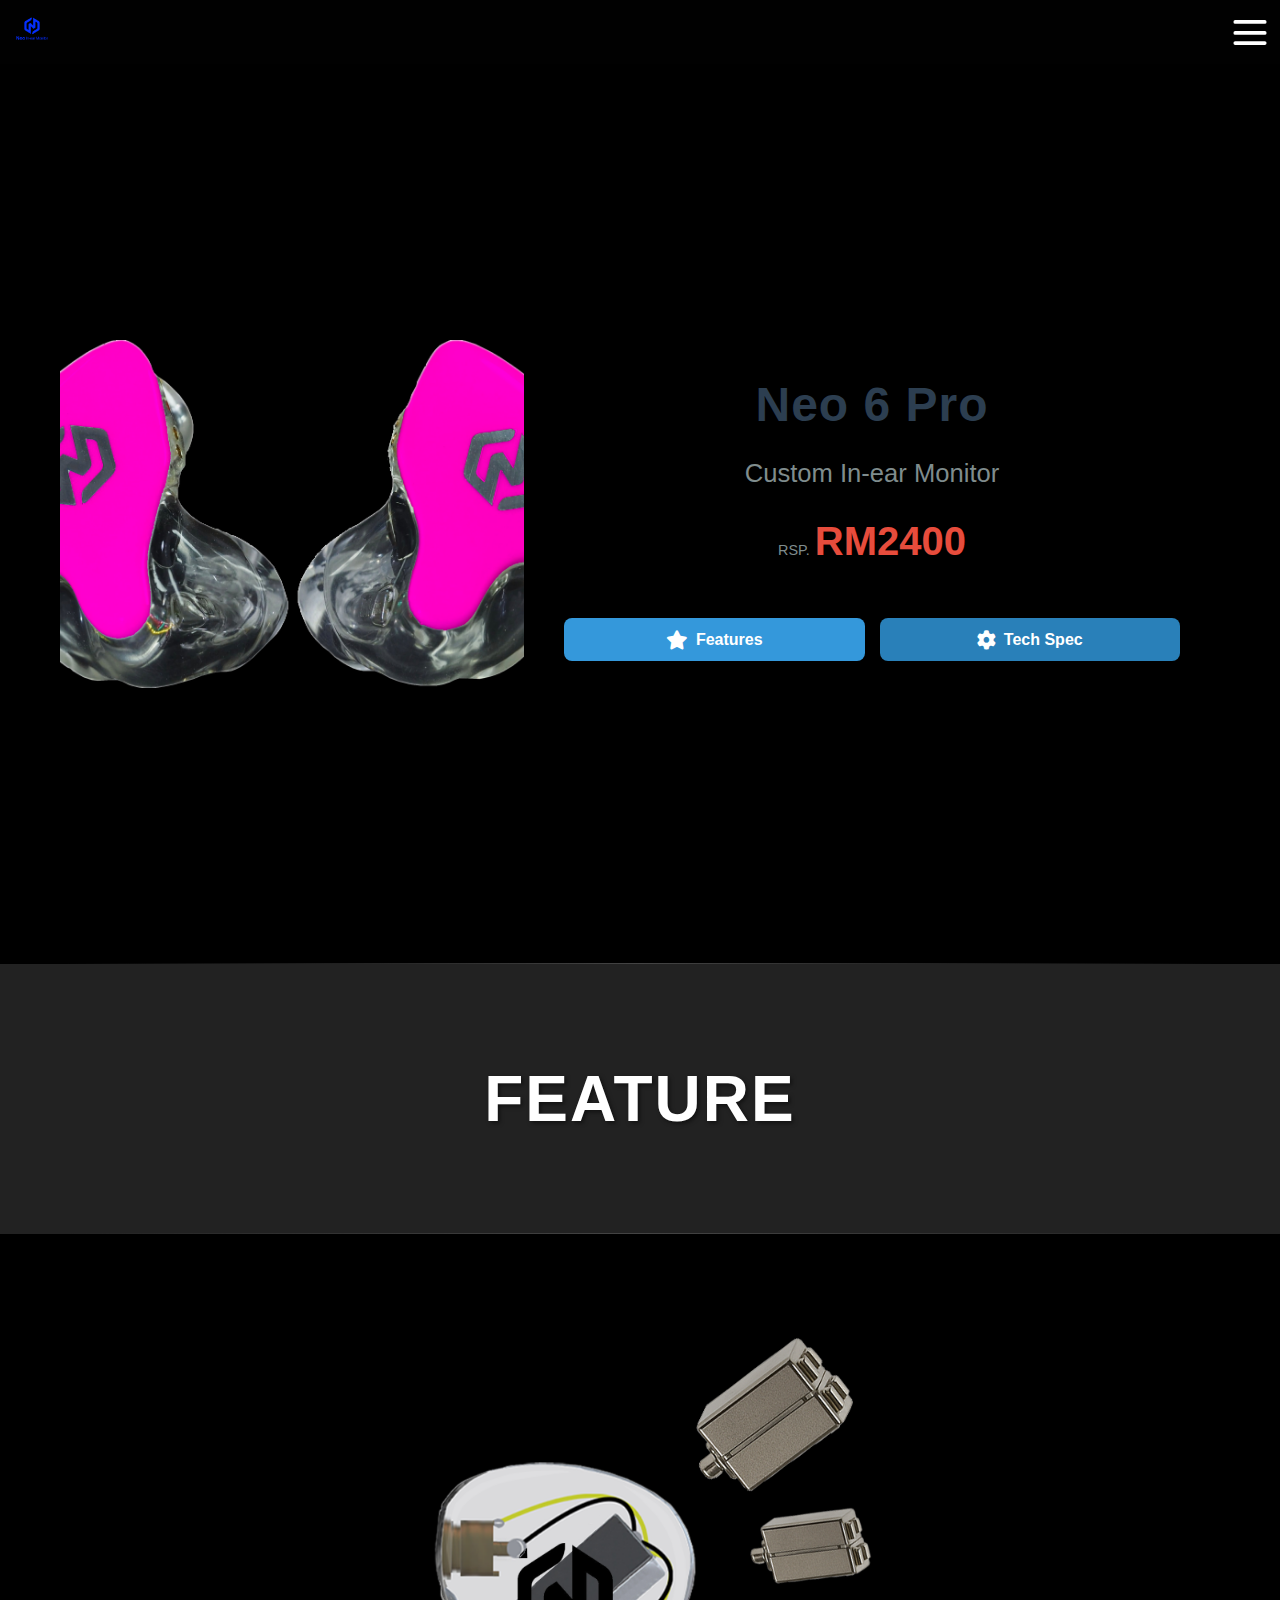
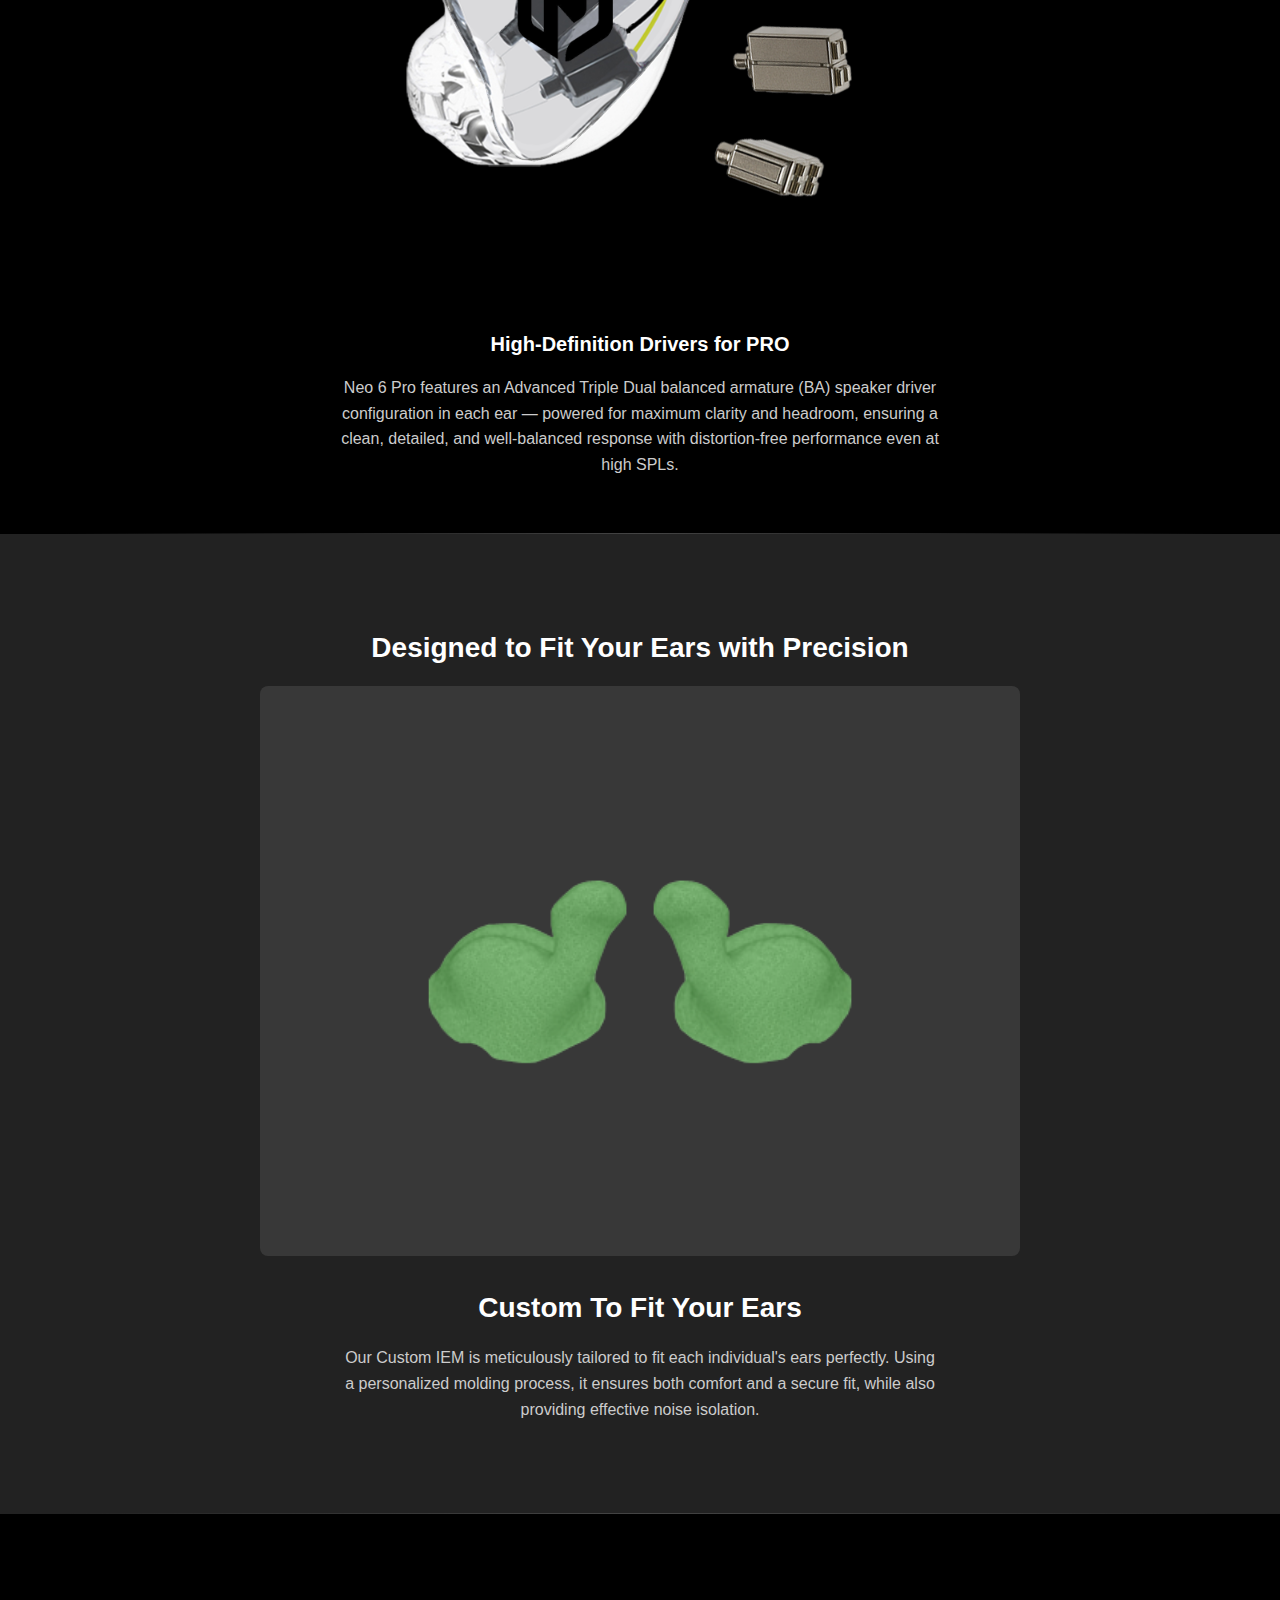
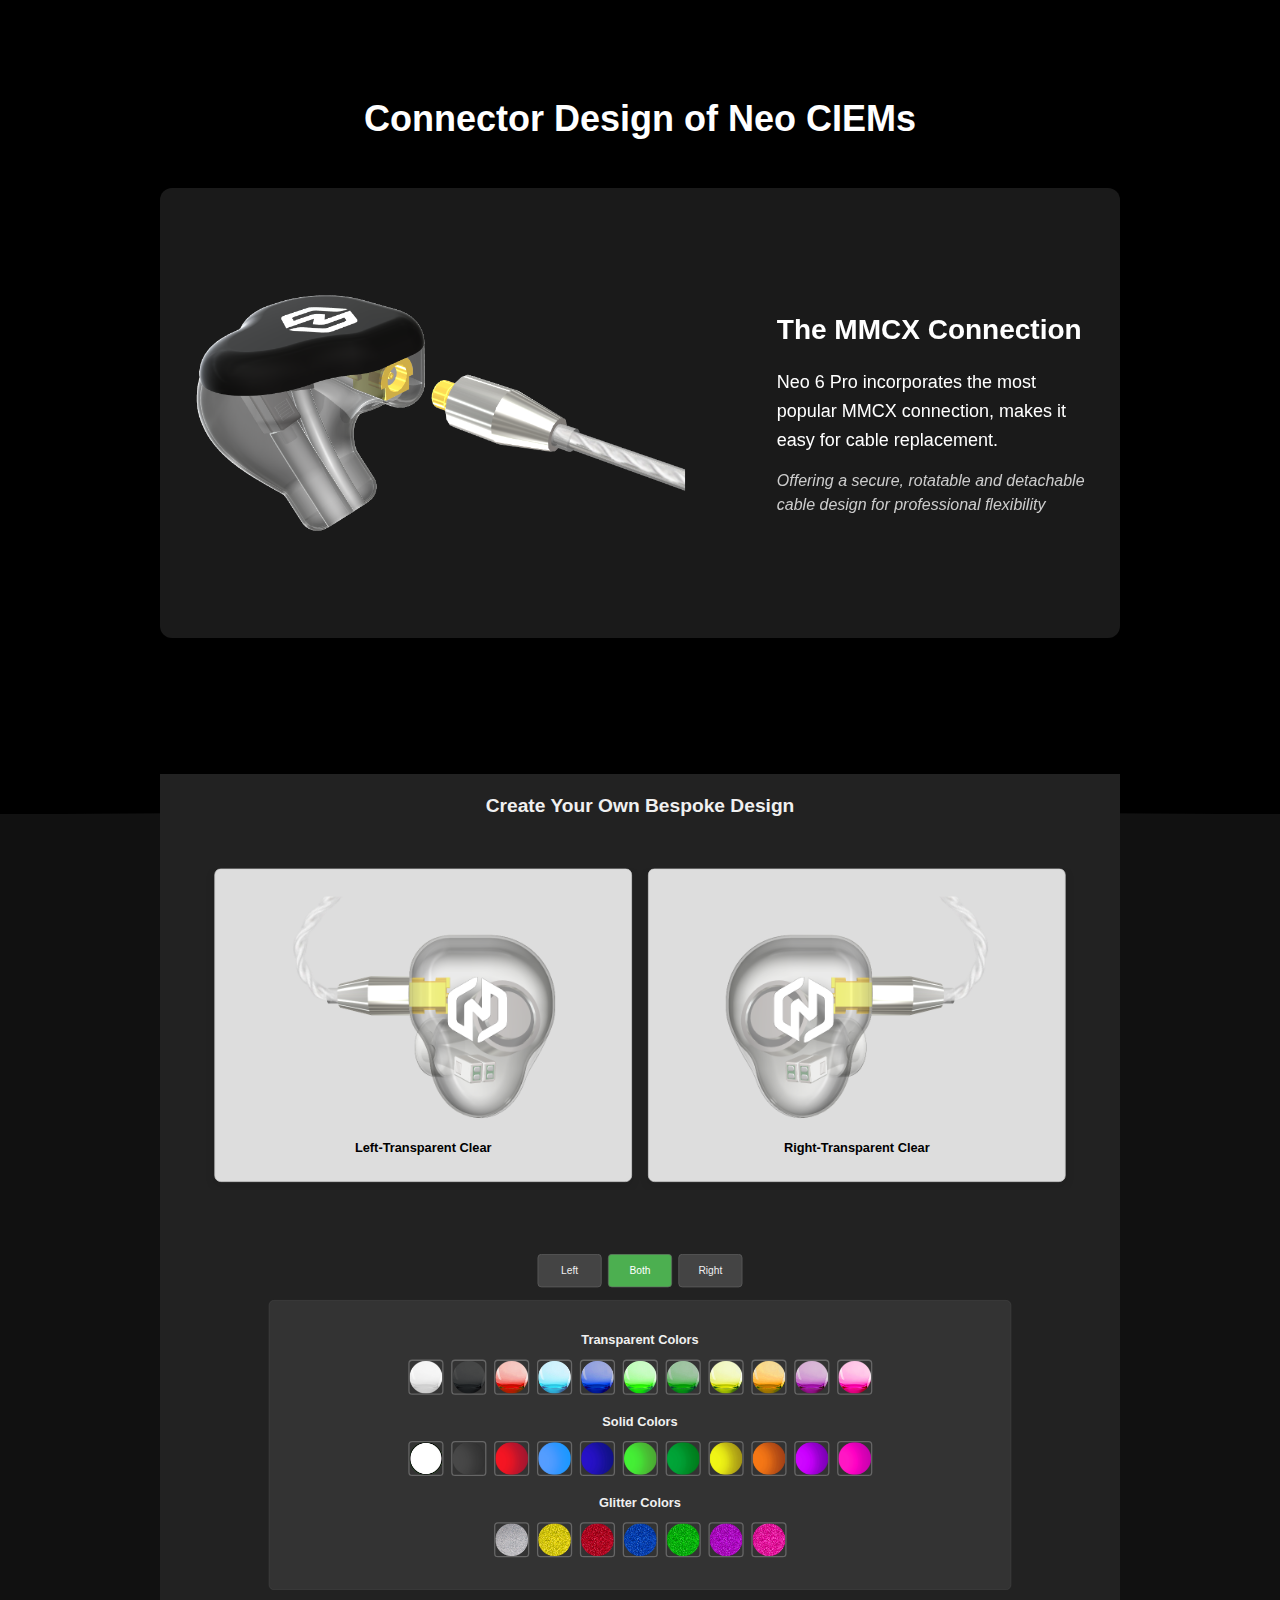
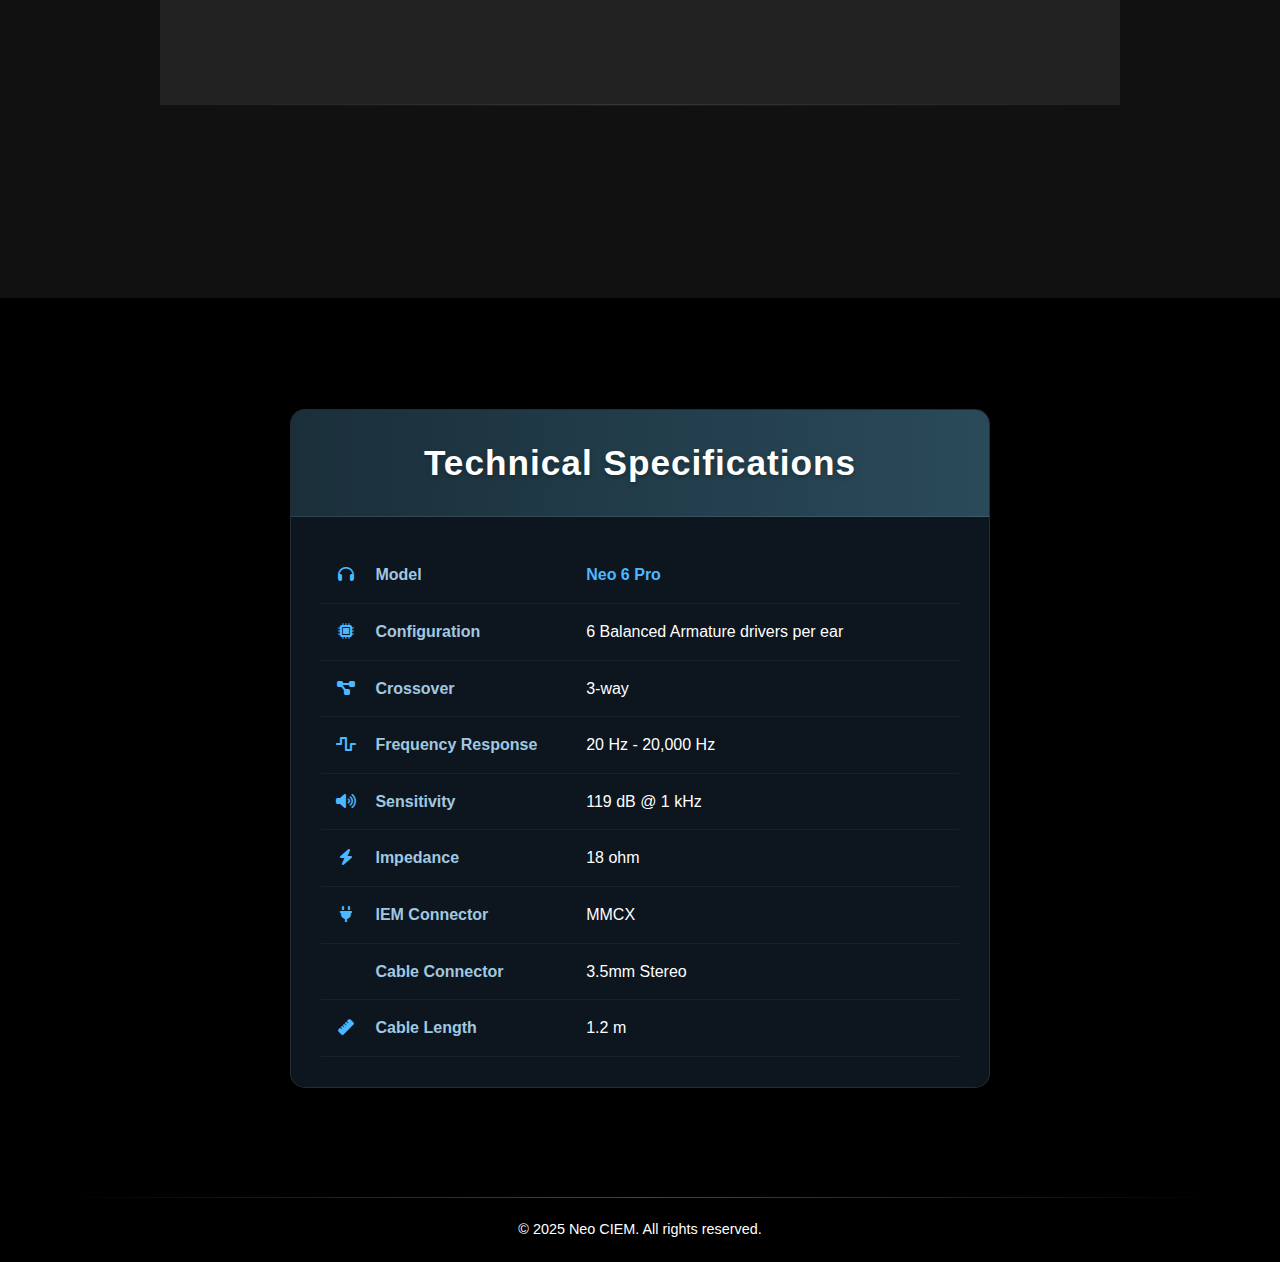
<file: neo6pro.html>
<!DOCTYPE html>
<html lang="zh-CN">
<head>
  <meta charset="UTF-8" />
  <title>Neo CIEM Showcase</title>
  <meta name="viewport" content="width=device-width, initial-scale=1.0" />
  <link rel="stylesheet" href="https://cdnjs.cloudflare.com/ajax/libs/font-awesome/6.0.0/css/all.min.css">
  <style>
    :root { 
      --nav-h: 64px; 
    }
    
    * { box-sizing: border-box; margin:0; padding:0; }
    
    html { scroll-behavior: smooth; }
    
    body {
      background: #111;
      color: #fff;
      font-family: "Helvetica Neue", Arial, "PingFang SC", "Microsoft YaHei", sans-serif;
      line-height: 1.6;
      overflow-x: hidden;
    }
    
    a { color: inherit; text-decoration: none; }
    
    /* ====== 顶部导航 ====== */
    .navbar {
      position: fixed; top: 0; left: 0; width: 100%;
      height: var(--nav-h); z-index: 1000;
      background: rgba(0,0,0,0.9); color: #fff;
      display: flex; align-items: center; justify-content: space-between;
      padding: 0 12px; box-shadow: 0 1px 12px rgba(0,0,0,0.14);
      backdrop-filter: blur(10px);
    }
    
    .logo-link { display: flex; align-items: center; height: 100%; }
    
    .logo-img { 
      height: 40px; width: auto; display: block; 
      transform: scale(0.92); 
      transition: transform 0.3s ease;
    }
    
    .logo-img:hover {
      transform: scale(0.95);
    }
    
    .menu-toggle {
      display: flex; flex-direction: column; justify-content: space-between;
      width: 36px; height: 27px; cursor: pointer;
      transform: scale(0.92);
      transition: transform 0.3s ease;
      z-index: 1001;
    }
    
    .menu-toggle:hover {
      transform: scale(0.95);
    }
    
    .menu-toggle span {
      height: 4px; width: 100%; background: #fff; border-radius: 3px; transition: .3s;
    }
    
    .menu-toggle.active span:nth-child(1) { transform: translateY(11px) rotate(45deg); }
    .menu-toggle.active span:nth-child(2) { opacity: 0; }
    .menu-toggle.active span:nth-child(3) { transform: translateY(-11px) rotate(-45deg); }
    
    /* ====== 汉堡菜单内容 - 从左侧滑入 ====== */
    .nav-menu {
      display: flex; 
      flex-direction: column; 
      width: 50%;
      background: rgba(0,0,0,0.98); 
      padding: 80px 0 20px 0;
      position: fixed; 
      top: 0; 
      left: -50%;
      height: 100vh; 
      z-index: 998;
      overflow: auto;
      box-shadow: 4px 0 15px rgba(0,0,0,0.5);
      transition: left 0.4s ease;
      justify-content: flex-start;
    }
    
    .nav-menu.active { 
      left: 0;
    }
    
    .nav-menu-overlay {
      position: fixed;
      top: 0;
      left: 0;
      width: 100%;
      height: 100%;
      background: rgba(0, 0, 0, 0.5);
      z-index: 997;
      opacity: 0;
      visibility: hidden;
      transition: opacity 0.3s ease, visibility 0.3s ease;
    }
    
    .nav-menu-overlay.active {
      opacity: 1;
      visibility: visible;
    }
    
    .nav-link {
      color: #fff; 
      text-decoration: none; 
      padding: 18px 25px;
      border-bottom: 1px solid rgba(255,255,255,0.1);
      transition: background 0.3s ease;
      font-size: 1.1rem;
      display: block;
    }
    
    .nav-link:hover { 
      background: rgba(255,255,255,0.08); 
    }
    
    .submenu {
      display: flex; 
      flex-direction: column; 
      width: 100%;
      background: rgba(20, 20, 20, 0.8); 
    }
    
    .submenu a {
      color: #fff; 
      text-decoration: none;
      padding: 15px 25px 15px 40px;
      border-bottom: 1px solid rgba(255,255,255,0.08);
      font-size: 1rem;
      transition: background 0.3s ease;
      display: flex;
      justify-content: space-between;
      align-items: center;
    }
    
    .submenu a:hover { 
      background: rgba(255,255,255,0.12); 
    }
    
    .submenu-arrow {
      font-weight: bold;
      margin-left: 10px;
      transition: transform 0.3s ease;
    }
    
    .submenu a:hover .submenu-arrow {
      transform: translateX(3px);
    }
    
    /* ====== 汉堡菜单底部的Messenger帮助框 ====== */
    .menu-messenger-container {
      margin-top: auto; /* 将帮助框推到菜单底部 */
      padding: 20px;
      display: flex;
      justify-content: center;
    }
    
    .menu-messenger-box {
      background: #fff;
      border-radius: 12px;
      padding: 15px 20px;
      color: #000;
      box-shadow: 0 4px 12px rgba(0,0,0,0.15);
      transition: transform 0.3s ease, box-shadow 0.3s ease;
      width: fit-content; /* 宽度根据内容自适应 */
      max-width: 90%;
    }
    
    .menu-messenger-box:hover {
      transform: translateY(-3px);
      box-shadow: 0 6px 16px rgba(0,0,0,0.2);
    }
    
    .menu-messenger-box a {
      display: flex;
      align-items: center;
      text-decoration: none;
      color: #000;
    }
    
    .menu-messenger-icon {
      width: 60px; /* 放大2倍 */
      height: 60px; /* 放大2倍 */
      margin-right: 15px;
      border-radius: 50%;
      overflow: hidden;
      display: flex;
      align-items: center;
      justify-content: center;
      background: transparent; /* 无背景 */
    }
    
    .menu-messenger-icon img {
      width: 48px; /* 放大2倍 */
      height: 48px; /* 放大2倍 */
      /* 保持Messenger原色（蓝色） */
    }
    
    .menu-messenger-text {
      display: flex;
      flex-direction: column;
    }
    
    .need-help {
      font-weight: bold;
      font-size: 1rem;
      margin-bottom: 4px;
    }
    
    .chat-now {
      font-size: 0.9rem;
      color: #0084ff;
      display: flex;
      align-items: center;
      font-weight: bold; /* 改为粗体 */
    }
    
    .chat-now .arrow {
      margin-left: 5px;
      transition: transform 0.3s ease;
    }
    
    .menu-messenger-box:hover .chat-now .arrow {
      transform: translateX(3px);
    }
    
    .nav-spacer { height: var(--nav-h); }
    
    /* ====== Section 样式 ====== */
    section {
      position: relative;
      padding: 40px 0;
      width: 100%;
      min-height: 100vh;
      display: flex;
      align-items: center;
      justify-content: center;
    }
    
    /* 为每个section设置不同的背景色 */
    section:nth-child(odd) { 
      background: #000; /* 黑色背景 */
    }
    
    section:nth-child(even) { 
      background: #222; /* 深灰色背景 */
    }
    
    /* 添加分割线效果 */
    section::after {
      content: '';
      position: absolute;
      bottom: 0;
      left: 5%;
      width: 90%;
      height: 1px;
      background: linear-gradient(to right, transparent, #444, transparent);
    }
    
    section:last-child::after {
      display: none; /* 最后一个section不需要分割线 */
    }
    
    /* ====== Feature Section 样式 ====== */
    .feature-title-section {
      display: flex;
      justify-content: center;
      align-items: center;
      text-align: center;
      min-height: 30vh !important; /* 减少高度 */
      padding: 20px 0 !important; /* 减少内边距 */
    }
    
    .feature-title-section h1 {
      font-size: 4rem;
      font-weight: 900;
      color: #fff;
      text-shadow: 2px 2px 4px rgba(0,0,0,0.5);
      letter-spacing: 2px;
      margin: 0;
    }
    
    /* ====== Neo 6 Pro 产品页面样式 ====== */
    .neo6pro-container {
      width: 100%;
      max-width: 1200px;
      margin: 0 auto;
      padding: 0 20px;
    }
    
    .neo6pro-content-section {
      display: flex;
      flex-direction: row;
      background: white;
      border-radius: 16px;
      overflow: hidden;
      box-shadow: 0 10px 30px rgba(0, 0, 0, 0.1);
      min-height: 200px;
      color: #333;
    }
    
    /* 图片区域 */
    .neo6pro-image-container {
      flex: 0 0 40%;
      position: relative;
      padding-top: 30%; /* 4:3 比例 (3/4=0.75) */
      overflow: hidden;
    }
    
    .neo6pro-image-container img {
      position: absolute;
      top: 0;
      left: 0;
      width: 100%;
      height: 100%;
      object-fit: cover;
      transition: transform 0.5s ease;
    }
    
    /* 文字区域 */
    .neo6pro-text-container {
      flex: 1;
      padding: 20px;
      display: flex;
      flex-direction: column;
      justify-content: center;
      text-align: center; /* 确保内容居中 */
    }
    
    .neo6pro-product-title {
      font-size: 2rem;
      color: #2c3e50;
      margin-bottom: 10px;
      font-weight: 700;
      letter-spacing: 1px;
    }
    
    .neo6pro-product-subtitle {
      font-size: 1.2rem;
      color: #7f8c8d;
      margin-bottom: 15px;
      font-weight: 500;
    }
    
    .neo6pro-price {
      font-size: 1.8rem;
      color: #e74c3c;
      margin-bottom: 25px;
      font-weight: 700;
    }
    
    .neo6pro-price-label {
      font-size: 0.9rem;
      color: #7f8c8d;
      margin-right: 5px;
      font-weight: 500;
    }
    
    .neo6pro-button-container {
      display: flex;
      gap: 15px;
      margin-top: 20px;
    }
    
    .neo6pro-feature-btn {
      flex: 1;
      background: #3498db;
      color: white;
      border: none;
      padding: 12px 0;
      border-radius: 8px;
      font-weight: 600;
      font-size: 1rem;
      cursor: pointer;
      transition: all 0.3s ease;
      display: flex;
      align-items: center;
      justify-content: center;
    }
    
    .neo6pro-feature-btn.tech {
      background: #2980b9;
    }
    
    .neo6pro-feature-btn:hover {
      transform: translateY(-3px);
      box-shadow: 0 5px 15px rgba(52, 152, 219, 0.4);
    }
    
    .neo6pro-feature-btn i {
      margin-right: 8px;
      font-size: 1.2rem;
    }
    
    /* ====== 特性部分样式 ====== */
    .features-container {
      max-width: 1200px;
      margin: 0 auto;
      padding: 0 20px;
      width: 100%;
    }
    
    .feature-item {
      display: flex;
      flex-direction: column;
      align-items: center;
      max-width: 800px;
      margin: 0 auto;
    }
    
    .feature-image-container {
      position: relative;
      width: 100%;
      margin-bottom: 30px;
    }
    
    .feature-image {
      width: 100%;
      height: auto;
      aspect-ratio: 4/3;
      object-fit: cover;
      border-radius: 8px;
      box-shadow: 0 4px 12px rgba(0, 0, 0, 0.3);
    }
    
    .image-title {
      position: absolute;
      top: 20px;
      left: 0;
      right: 0;
      text-align: center;
      font-weight: bold;
      font-size: 24px;
      color: white;
      text-shadow: 1px 1px 3px rgba(0, 0, 0, 0.7);
      margin: 0;
      padding: 0 15px;
    }
    
    .feature-content {
      text-align: center;
      max-width: 600px;
    }
    
    .feature-title {
      font-weight: bold;
      font-size: 20px;
      margin-bottom: 15px;
      color: #fff;
    }
    
    .feature-description {
      line-height: 1.6;
      color: #ccc;
      margin: 0;
    }
    
    /* ====== 定制贴合部分样式 ====== */
    .custom-fit-section {
      max-width: 800px;
      margin: 0 auto;
      padding: 40px 20px;
      text-align: center;
      font-family: Arial, sans-serif;
      width: 100%;
      min-height: 100vh;
      display: flex;
      flex-direction: column;
      justify-content: center;
      align-items: center;
    }
    
    .custom-fit-image-container {
      position: relative;
      width: 100%;
      padding-top: 75%; /* 4:3 aspect ratio */
      margin-bottom: 30px;
      background-color: rgba(255, 255, 255, 0.1);
      border-radius: 8px;
      overflow: hidden;
    }
    
    .custom-fit-image-container img {
      position: absolute;
      top: 0;
      left: 0;
      width: 100%;
      height: 100%;
      object-fit: cover;
    }
    
    .custom-fit-content-title {
      font-size: 28px;
      font-weight: bold;
      color: #fff;
      margin-bottom: 15px;
    }
    
    .custom-fit-content-description {
      font-size: 16px;
      line-height: 1.6;
      color: #ccc;
      max-width: 600px;
      margin: 0 auto;
    }
    
    /* ====== MMCX连接器部分样式 ====== */
    .mmcx-connection {
      padding: 60px 0;
      width: 100%;
      min-height: 100vh;
      display: flex;
      align-items: center;
      justify-content: center;
    }
    
    .mmcx-container {
      max-width: 1000px;
      margin: 0 auto;
      padding: 0 20px;
      width: 100%;
    }
    
    .mmcx-main-title {
      font-size: 32px;
      font-weight: 700;
      color: #fff;
      text-align: center;
      margin: 0 0 40px 0;
      text-shadow: 1px 1px 3px rgba(0, 0, 0, 0.5);
    }
    
    .mmcx-content {
      display: flex;
      flex-direction: column;
      gap: 30px;
      background: rgba(255, 255, 255, 0.1);
      border-radius: 12px;
      overflow: hidden;
      box-shadow: 0 10px 30px rgba(0, 0, 0, 0.2);
      backdrop-filter: blur(10px);
    }
    
    .mmcx-image-section {
      width: 100%;
      height: 0;
      padding-bottom: 45%;
      position: relative;
      overflow: hidden;
    }
    
    .mmcx-image {
      position: absolute;
      top: 0;
      left: 0;
      width: 100%;
      height: 100%;
      object-fit: cover;
    }
    
    .mmcx-text-section {
      padding: 0 30px 30px;
      width: 100%;
    }
    
    .mmcx-section-title {
      font-size: 24px;
      font-weight: 700;
      color: #fff;
      text-align: center;
      margin: 0 0 15px 0;
    }
    
    .mmcx-description {
      font-size: 18px;
      line-height: 1.6;
      color: #fff;
      text-align: center;
      margin: 0 0 15px 0;
      font-weight: 500;
    }
    
    .mmcx-additional-info {
      font-size: 16px;
      line-height: 1.5;
      color: #ccc;
      text-align: center;
      margin: 0;
      font-style: italic;
    }
    
    /* ====== 颜色选择器样式 ====== */
    .color-selector * {
        box-sizing: border-box;
        margin: 0;
        padding: 0;
        font-family: Arial, sans-serif;
    }

    .color-selector {
        padding: 20px;
        max-width: 1200px;
        margin: 0 auto;
        background-color: #222;
        color: #f0f0f0;
        display: flex;
        flex-direction: column;
        gap: 40px;
    }

    .color-selector .paragraph {
        margin-bottom: 20px;
        line-height: 1.6;
        text-align: center;
    }

    .color-selector .images-display {
        display: flex;
        justify-content: center;
        gap: 20px;
        margin-bottom: 40px;
        flex-wrap: nowrap; /* 确保始终并排显示 */
        overflow-x: auto; /* 在小屏幕上允许水平滚动 */
        padding-bottom: 10px;
    }

    .color-selector .image-box {
        flex: 0 0 45%; /* 固定宽度，确保并排显示 */
        min-width: 200px; /* 最小宽度 */
        padding: 15px;
        border: 1px solid #ccc;
        border-radius: 8px;
        text-align: center;
        background-color: #ddd;
        color: #000;
        display: flex;
        flex-direction: column;
        align-items: center;
        justify-content: center;
        /* 4:3 比例设置 */
        aspect-ratio: 4/3;
        box-shadow: 0 4px 12px rgba(0,0,0,0.1);
    }

    .color-selector .main-image {
        width: 100%;
        height: auto;
        max-height: 80%; /* 确保图片不会超出容器 */
        object-fit: contain; /* 保持图片比例 */
        margin-bottom: 10px;
    }

    .color-selector .text-container {
        margin-top: 10px;
        font-weight: bold;
        font-size: 16px;
        text-align: center;
    }

    .color-selector .tabs-container {
        margin-bottom: 20px;
        width: 100%;
        transform: scale(0.8); /* 缩小20% */
        transform-origin: top center;
    }

    .color-selector .tabs {
        display: flex;
        justify-content: center;
        gap: 10px;
        margin-bottom: 20px;
    }

    .color-selector .tab {
        padding: 12px 24px;
        background-color: #444;
        border: 1px solid #666;
        border-radius: 6px;
        cursor: pointer;
        color: #f0f0f0;
        transition: all 0.3s ease;
        text-align: center;
        min-width: 100px;
        font-size: 16px;
    }

    .color-selector .tab:hover {
        background-color: #555;
    }

    .color-selector .tab.active {
        background-color: #4CAF50;
        color: white;
    }

    .color-selector .content-box {
        border: 1px solid #444;
        border-radius: 8px;
        padding: 25px;
        display: none;
        background-color: #333;
        color: #f0f0f0;
    }

    .color-selector .content-box.active {
        display: block;
    }

    .color-selector .image-gallery {
        display: flex;
        flex-wrap: wrap;
        gap: 12px;
        margin: 15px 0 25px;
        justify-content: center;
    }

    .color-selector .thumbnail {
        width: 55px;
        height: 55px;
        cursor: pointer;
        border: 2px solid #666;
        border-radius: 6px;
        transition: all 0.2s ease;
        object-fit: cover;
    }

    .color-selector .thumbnail:hover {
        border-color: #4CAF50;
        transform: scale(1.05);
    }

    .color-selector .section-title {
        margin: 20px 0 10px;
        color: #f0f0f0;
        font-size: 20px;
        text-align: center;
        font-weight: bold;
    }
    
    /* ====== 技术规格部分样式 ====== */
    .tech-spec-section {
        font-family: 'Segoe UI', Tahoma, Geneva, Verdana, sans-serif;
        color: #e0e0e0;
        padding: 40px 20px;
        display: flex;
        justify-content: center;
        align-items: center;
        transition: opacity 0.5s ease;
    }
    
    .tech-spec-container {
        width: 100%;
        max-width: 700px;
        background: rgba(15, 25, 35, 0.85);
        border-radius: 15px;
        overflow: hidden;
        box-shadow: 0 10px 30px rgba(0, 0, 0, 0.5);
        border: 1px solid rgba(255, 255, 255, 0.1);
    }
    
    .tech-spec-header {
        background: linear-gradient(90deg, #1a2f3a, #2a4a5a);
        padding: 25px 30px;
        text-align: center;
        border-bottom: 1px solid rgba(255, 255, 255, 0.1);
    }
    
    .tech-spec-header h1 {
        font-size: 2.2rem;
        font-weight: 700;
        letter-spacing: 1px;
        color: #ffffff;
        text-shadow: 0 2px 5px rgba(0, 0, 0, 0.3);
        margin: 0;
    }
    
    .spec-details {
        padding: 30px;
    }
    
    .spec-table {
        width: 100%;
        border-collapse: collapse;
    }
    
    .spec-table tr {
        border-bottom: 1px solid rgba(255, 255, 255, 0.05);
        transition: background 0.3s;
    }
    
    .spec-table tr:hover {
        background: rgba(255, 255, 255, 0.03);
    }
    
    .spec-table td {
        padding: 15px 10px;
        vertical-align: top;
    }
    
    .spec-name {
        font-weight: 600;
        color: #a0c8e0;
        width: 40%;
        padding-left: 15px;
    }
    
    .spec-value {
        color: #ffffff;
        font-weight: 500;
    }
    
    .spec-icon {
        display: inline-block;
        width: 30px;
        text-align: center;
        margin-right: 10px;
        color: #4db8ff;
    }
    
    .spec-highlight {
        color: #4db8ff;
        font-weight: 700;
    }
    
    /* ====== 页脚样式 ====== */
    .footer {
        background: #000;
        color: #fff;
        text-align: center;
        padding: 20px;
        font-size: 0.9rem;
    }
    
    /* 手机端样式 */
    @media (max-width: 768px) {
      /* 移动端section背景减少15%高度 */
      section {
        min-height: 85vh; /* 减少15%高度 */
      }
      
      /* 移动端section背景颜色 */
      section:nth-child(odd) { 
        background: #0a0a0a; /* 比#000更浅15% */
      }
      
      section:nth-child(even) { 
        background: #1d1d1d; /* 比#222更浅15% */
      }
      
      /* 在小屏幕上菜单宽度为80% */
      .nav-menu {
        width: 80%;
        left: -80%;
      }
      
      /* 移动端菜单中Messenger帮助框位置上移10% */
      .menu-messenger-container {
        padding: 10px 20px;
        margin-top: 10%;
      }
      
      /* Feature Section 移动端样式 */
      .feature-title-section h1 {
        font-size: 3rem;
      }
      
      /* 移动端section标题调整 */
      .section-title {
        font-size: 2rem;
      }
      
      .section-content {
        font-size: 1.1rem;
      }
      
      /* Neo 6 Pro 移动端样式 - 图片在上，文字在下 */
      .neo6pro-content-section {
        flex-direction: column;
        min-height: auto;
      }
      
      .neo6pro-image-container {
        flex: 0 0 100%;
        padding-top: 75%; /* 保持4:3比例 */
      }
      
      .neo6pro-text-container {
        padding: 20px;
      }
      
      .neo6pro-product-title {
        font-size: 1.8rem;
      }
      
      .neo6pro-product-subtitle {
        font-size: 1.1rem;
      }
      
      .neo6pro-price {
        font-size: 1.6rem;
      }
      
      .neo6pro-button-container {
        flex-direction: row;
        gap: 10px;
      }
      
      .neo6pro-feature-btn {
        padding: 12px 0;
        font-size: 0.9rem;
      }
      
      /* 特性部分移动端样式 */
      .features-section {
        padding: 40px 0;
      }
      
      .image-title {
        font-size: 20px;
        top: 15px;
      }
      
      .feature-title {
        font-size: 18px;
      }
      
      /* 定制贴合部分移动端样式 */
      .custom-fit-content-title {
        font-size: 24px;
      }
      
      .custom-fit-content-description {
        font-size: 14px;
      }
      
      /* MMCX连接器部分移动端样式 */
      .mmcx-connection {
        padding: 40px 0;
      }
      
      .mmcx-main-title {
        font-size: 28px;
      }
      
      .mmcx-section-title {
        font-size: 22px;
      }
      
      .mmcx-description {
        font-size: 16px;
      }
      
      /* 颜色选择器移动端样式 */
      .color-selector .images-display {
        gap: 15px; /* 减少间距以适应小屏幕 */
        padding-bottom: 5px;
      }

      .color-selector .image-box {
        flex: 0 0 48%; /* 确保两个盒子并排显示 */
        min-width: 150px; /* 更小的最小宽度 */
        aspect-ratio: 3/3; /* 改为3:3比例 */
        padding: 10px;
      }

      .color-selector .main-image {
        max-height: 75%; /* 调整图片高度 */
      }

      .color-selector .text-container {
        font-size: 14px;
      }

      .color-selector .tabs-container {
        transform: scale(0.8); /* 移动端额外缩小20% */
      }

      .color-selector .tabs {
        flex-wrap: wrap;
      }

      .color-selector .tab {
        min-width: 80px;
        padding: 10px 15px;
        font-size: 14px;
      }

      .color-selector .thumbnail {
        width: 45px;
        height: 45px;
      }
      
      /* 技术规格移动端样式 */
      .tech-spec-header h1 {
        font-size: 1.8rem;
      }
      
      .spec-name {
        width: 45%;
      }
      
      .spec-details {
        padding: 20px 15px;
      }
    }
    
    /* 小屏幕手机 */
    @media (max-width: 480px) {
      /* 在非常小的屏幕上菜单宽度为90% */
      .nav-menu {
        width: 90%;
        left: -90%;
      }
      
      /* Feature Section 小屏幕样式 */
      .feature-title-section h1 {
        font-size: 2.5rem;
      }
      
      /* 小屏幕上调整Messenger框的样式 */
      .menu-messenger-box {
        padding: 12px 16px;
      }
      
      .menu-messenger-icon {
        width: 50px;
        height: 50px;
        margin-right: 12px;
      }
      
      .menu-messenger-icon img {
        width: 40px;
        height: 40px;
      }
      
      .need-help {
        font-size: 0.9rem;
      }
      
      .chat-now {
        font-size: 0.85rem;
      }
      
      /* 小屏幕section标题调整 */
      .section-title {
        font-size: 1.8rem;
      }
      
      .section-content {
        font-size: 1rem;
      }
      
      /* 颜色选择器小屏幕样式 */
      .color-selector {
        padding: 10px;
      }

      .color-selector .paragraph h2 {
        font-size: 18px;
      }

      .color-selector .images-display {
        gap: 10px; /* 更小的间距 */
        padding-bottom: 5px;
      }

      .color-selector .image-box {
        flex: 0 0 48%; /* 确保两个盒子并排显示 */
        min-width: 140px; /* 更小的最小宽度 */
        aspect-ratio: 3/3; /* 改为3:3比例 */
        padding: 8px;
      }

      .color-selector .main-image {
        max-height: 70%; /* 调整图片高度 */
      }

      .color-selector .text-container {
        font-size: 13px;
      }

      .color-selector .tab {
        min-width: 70px;
        padding: 8px 12px;
        font-size: 14px;
      }

      .color-selector .section-title {
        font-size: 16px;
      }

      .color-selector .thumbnail {
        width: 40px;
        height: 40px;
      }
      
      /* 技术规格小屏幕样式 */
      .tech-spec-header {
        padding: 20px 15px;
      }
      
      .spec-name {
        width: 50%;
        padding-left: 5px;
      }
      
      .spec-table td {
        padding: 12px 5px;
      }
    }
    
    /* 桌面端样式 */
    @media (min-width: 768px) {
      .neo6pro-content-section {
        min-height: 300px;
      }
      
      .neo6pro-image-container {
        flex: 0 0 40%;
        padding-top: 30%; /* 保持4:3比例 */
      }
      
      .neo6pro-text-container {
        padding: 30px;
      }
      
      .neo6pro-product-title {
        font-size: 2.5rem;
      }
      
      .neo6pro-product-subtitle {
        font-size: 1.4rem;
      }
      
      .neo6pro-price {
        font-size: 2.2rem;
      }
      
      /* Section 5 桌面端整体缩小20% */
      .color-selector {
        transform: scale(0.8);
        transform-origin: top center;
        margin: -40px auto; /* 调整边距以补偿缩放 */
      }
      
      /* MMCX连接器部分桌面端样式 */
      .mmcx-main-title {
        font-size: 36px;
        text-align: center; /* 确保标题居中 */
      }
      
      .mmcx-content {
        flex-direction: row;
        height: 450px;
      }
      
      .mmcx-image-section {
        width: 60%;
        height: 100%;
        padding-bottom: 0;
      }
      
      .mmcx-text-section {
        width: 40%;
        display: flex;
        flex-direction: column;
        justify-content: center;
        padding: 30px;
      }
      
      .mmcx-section-title,
      .mmcx-description,
      .mmcx-additional-info {
        text-align: left;
      }
      
      .mmcx-section-title {
        font-size: 28px;
      }
    }
    
    /* 大桌面端样式 */
    @media (min-width: 1200px) {
      .neo6pro-content-section {
        min-height: 400px;
      }
      
      .neo6pro-text-container {
        padding: 40px;
      }
      
      .neo6pro-product-title {
        font-size: 3rem;
      }
      
      .neo6pro-product-subtitle {
        font-size: 1.6rem;
      }
      
      .neo6pro-price {
        font-size: 2.5rem;
      }
    }
  </style>
</head>

<body>
  <!-- 顶部导航 -->
  <nav class="navbar">
    <a href="#" class="logo-link">
      <img src="neo-logo.png" alt="Neo CIEM" class="logo-img">
    </a>
    <div class="menu-toggle" id="mobile-menu">
      <span></span>
      <span></span>
      <span></span>
    </div>
  </nav>
  
  <div class="nav-spacer"></div>
  
  <!-- 汉堡菜单 -->
  <div class="nav-menu" id="nav-menu">
    <a class="nav-link" href="index.html">Home</a>
    <a class="nav-link" href="index.html#products">Products/Models</a>
    <div class="submenu">
      <a href="neo6pro.html">Neo 6 Pro <span class="submenu-arrow">></span></a>
      <a href="neo8pro.html">Neo 8 Pro <span class="submenu-arrow">></span></a>
    </div>
    <a class="nav-link" href="index.html#request-demo">Request a Demo Now</a>
    
    <!-- 汉堡菜单底部的Messenger帮助框 -->
    <div class="menu-messenger-container">
      <div class="menu-messenger-box">
        <a href="https://m.me/neoinear" target="_blank">
          <div class="menu-messenger-icon">
            <!-- 使用原色Messenger Logo -->
            <img src="messenger-icon.png" alt="Messenger">
          </div>
          <div class="menu-messenger-text">
            <span class="need-help">Need Help?</span>
            <span class="chat-now">Chat Us Now <span class="arrow">></span></span>
          </div>
        </a>
      </div>
    </div>
  </div>
  
  <!-- 菜单遮罩层 -->
  <div class="nav-menu-overlay" id="nav-overlay"></div>

  <section id="section1">
    <div class="neo6pro-container">
      <section class="neo6pro-content-section">
        <div class="neo6pro-image-container">
          <img src="Neo 6 Pro.png" alt="Neo 6 Pro 入耳式监听耳机">
        </div>
        <div class="neo6pro-text-container">
          <h1 class="neo6pro-product-title">Neo 6 Pro</h1>
          <p class="neo6pro-product-subtitle">Custom In-ear Monitor</p>
          <div class="neo6pro-price">
            <span class="neo6pro-price-label">RSP.</span>RM2400
          </div>
          
          <div class="neo6pro-button-container">
            <button class="neo6pro-feature-btn" id="feature-btn">
              <i class="fas fa-star"></i> Features
            </button>
            <button class="neo6pro-feature-btn tech" id="tech-spec-btn">
              <i class="fas fa-cog"></i> Tech Spec
            </button>
          </div>
        </div>
      </section>
    </div>
  </section>
  
  <!-- 移动到section2上方的Feature Section -->
  <section id="section-feature" class="feature-title-section">
    <h1>FEATURE</h1>
  </section>
  
  <section id="section2">
    <div class="features-container">
      <div class="feature-item">
        <div class="feature-image-container">
          <img src="test.png" alt="Advanced Driver Technology" class="feature-image">
           </div>
        <div class="feature-content">
          <h4 class="feature-title">High-Definition Drivers for PRO</h4>
          <p class="feature-description">
            Neo 6 Pro features an Advanced Triple Dual balanced armature (BA) speaker driver configuration in each ear — powered for maximum clarity and headroom, ensuring a clean, detailed, and well-balanced response with distortion-free performance even at high SPLs.
          </p>
        </div>
      </div>
    </div>
  </section>
  
  <section id="section3">
    <div class="custom-fit-section">
      <h2 class="custom-fit-content-title">Designed to Fit Your Ears with Precision</h2>
      <div class="custom-fit-image-container">
        <img src="ear shape copy.png" alt="Custom IEM Design">
      </div>
      
      <div class="content">
        <h2 class="custom-fit-content-title">Custom To Fit Your Ears</h2>
        <p class="custom-fit-content-description">
          Our Custom IEM is meticulously tailored to fit each individual's ears perfectly. 
          Using a personalized molding process, it ensures both comfort and a secure fit, 
          while also providing effective noise isolation.
        </p>
      </div>
    </div>
  </section>
  
  <section id="section4" class="mmcx-connection">
    <div class="mmcx-container">
      <h2 class="mmcx-main-title">Connector Design of Neo CIEMs</h2>
      <div class="mmcx-content">
        <div class="mmcx-image-section">
          <img src="Neo IEM MMCX.png" alt="MMCX Connection" class="mmcx-image">
        </div>
        <div class="mmcx-text-section">
          <h3 class="mmcx-section-title">The MMCX Connection</h3>
          <p class="mmcx-description">Neo 6 Pro incorporates the most popular MMCX connection, makes it easy for cable replacement.</p>
          <p class="mmcx-additional-info">Offering a secure, rotatable and detachable cable design for professional flexibility</p>
        </div>
      </div>
    </div>
  </section>
  
  <section id="section5" class="color-selector">
    <div class="paragraph">
        <h2>Create Your Own Bespoke Design</h2>
    </div>

    <!-- 上方耳机展示图 - 横排左右排列 -->
    <div class="images-display">
        <div class="image-box" id="boxLeft">
            <img src="L01.png" alt="Main Image Left" id="jpeg01L" class="main-image">
            <div class="text-container" id="textLeft">Left-Transparent Clear</div>
        </div>

        <div class="image-box" id="boxRight">
            <img src="R01.png" alt="Main Image Right" id="jpeg01R" class="main-image">
            <div class="text-container" id="textRight">Right-Transparent Clear</div>
        </div>
    </div>

    <!-- 下方颜色选择器 -->
    <div class="tabs-container">
        <div class="tabs">
            <div class="tab" id="textLs">Left</div>
            <div class="tab active" id="textBs">Both</div>
            <div class="tab" id="textRs">Right</div>
        </div>

        <!-- 三个内容区（Both / Left / Right） -->
        <div class="content-box active" id="boxBs">
            <!-- Transparent Colors -->
            <h3 class="section-title">Transparent Colors</h3>
            <div class="image-gallery">
                <img src="B01.png" class="thumbnail" data-target="B01">
                <img src="B02.png" class="thumbnail" data-target="B02">
                <img src="B03.png" class="thumbnail" data-target="B03">
                <img src="B04.png" class="thumbnail" data-target="B04">
                <img src="B05.png" class="thumbnail" data-target="B05">
                <img src="B06.png" class="thumbnail" data-target="B06">
                <img src="B07.png" class="thumbnail" data-target="B07">
                <img src="B08.png" class="thumbnail" data-target="B08">
                <img src="B09.png" class="thumbnail" data-target="B09">
                <img src="B10.png" class="thumbnail" data-target="B10">
                <img src="B11.png" class="thumbnail" data-target="B11">
            </div>
            <!-- Solid Colors -->
            <h3 class="section-title">Solid Colors</h3>
            <div class="image-gallery">
                <img src="B12.png" class="thumbnail" data-target="B12">
                <img src="B13.png" class="thumbnail" data-target="B13">
                <img src="B14.png" class="thumbnail" data-target="B14">
                <img src="B15.png" class="thumbnail" data-target="B15">
                <img src="B16.png" class="thumbnail" data-target="B16">
                <img src="B17.png" class="thumbnail" data-target="B17">
                <img src="B18.png" class="thumbnail" data-target="B18">
                <img src="B19.png" class="thumbnail" data-target="B19">
                <img src="B20.png" class="thumbnail" data-target="B20">
                <img src="B21.png" class="thumbnail" data-target="B21">
                <img src="B22.png" class="thumbnail" data-target="B22">
            </div>
            <!-- Glitter Colors -->
            <h3 class="section-title">Glitter Colors</h3>
            <div class="image-gallery">
                <img src="B23.png" class="thumbnail" data-target="B23">
                <img src="B24.png" class="thumbnail" data-target="B24">
                <img src="B25.png" class="thumbnail" data-target="B25">
                <img src="B26.png" class="thumbnail" data-target="B26">
                <img src="B27.png" class="thumbnail" data-target="B27">
                <img src="B28.png" class="thumbnail" data-target="B28">
                <img src="B29.png" class="thumbnail" data-target="B29">
            </div>
        </div>

        <!-- Left box -->
        <div class="content-box" id="boxLs">
            <!-- Transparent Colors -->
            <h3 class="section-title">Transparent Colors</h3>
            <div class="image-gallery">
                <img src="B01.png" class="thumbnail" data-target="L01">
                <img src="B02.png" class="thumbnail" data-target="L02">
                <img src="B03.png" class="thumbnail" data-target="L03">
                <img src="B04.png" class="thumbnail" data-target="L04">
                <img src="B05.png" class="thumbnail" data-target="L05">
                <img src="B06.png" class="thumbnail" data-target="L06">
                <img src="B07.png" class="thumbnail" data-target="L07">
                <img src="B08.png" class="thumbnail" data-target="L08">
                <img src="B09.png" class="thumbnail" data-target="L09">
                <img src="B10.png" class="thumbnail" data-target="L10">
                <img src="B11.png" class="thumbnail" data-target="L11">
            </div>
            <!-- Solid Colors -->
            <h3 class="section-title">Solid Colors</h3>
            <div class="image-gallery">
                <img src="B12.png" class="thumbnail" data-target="L12">
                <img src="B13.png" class="thumbnail" data-target="L13">
                <img src="B14.png" class="thumbnail" data-target="L14">
                <img src="B15.png" class="thumbnail" data-target="L15">
                <img src="B16.png" class="thumbnail" data-target="L16">
                <img src="B17.png" class="thumbnail" data-target="L17">
                <img src="B18.png" class="thumbnail" data-target="L18">
                <img src="B19.png" class="thumbnail" data-target="L19">
                <img src="B20.png" class="thumbnail" data-target="L20">
                <img src="B21.png" class="thumbnail" data-target="L21">
                <img src="B22.png" class="thumbnail" data-target="L22">
            </div>
            <!-- Glitter Colors -->
            <h3 class="section-title">Glitter Colors</h3>
            <div class="image-gallery">
                <img src="B23.png" class="thumbnail" data-target="L23">
                <img src="B24.png" class="thumbnail" data-target="L24">
                <img src="B25.png" class="thumbnail" data-target="L25">
                <img src="B26.png" class="thumbnail" data-target="L26">
                <img src="B27.png" class="thumbnail" data-target="L27">
                <img src="B28.png" class="thumbnail" data-target="L28">
                <img src="B29.png" class="thumbnail" data-target="L29">
            </div>
        </div>

        <!-- Right box -->
        <div class="content-box" id="boxRs">
            <!-- Transparent Colors -->
            <h3 class="section-title">Transparent Colors</h3>
            <div class="image-gallery">
                <img src="B01.png" class="thumbnail" data-target="R01">
                <img src="B02.png" class="thumbnail" data-target="R02">
                <img src="B03.png" class="thumbnail" data-target="R03">
                <img src="B04.png" class="thumbnail" data-target="R04">
                <img src="B05.png" class="thumbnail" data-target="R05">
                <img src="B06.png" class="thumbnail" data-target="R06">
                <img src="B07.png" class="thumbnail" data-target="R07">
                <img src="B08.png" class="thumbnail" data-target="R08">
                <img src="B09.png" class="thumbnail" data-target="R09">
                <img src="B10.png" class="thumbnail" data-target="R10">
                <img src="B11.png" class="thumbnail" data-target="R11">
            </div>
            <!-- Solid Colors -->
            <h3 class="section-title">Solid Colors</h3>
            <div class="image-gallery">
                <img src="B12.png" class="thumbnail" data-target="R12">
                <img src="B13.png" class="thumbnail" data-target="R13">
                <img src="B14.png" class="thumbnail" data-target="R14">
                <img src="B15.png" class="thumbnail" data-target="R15">
                <img src="B16.png" class="thumbnail" data-target="R16">
                <img src="B17.png" class="thumbnail" data-target="R17">
                <img src="B18.png" class="thumbnail" data-target="R18">
                <img src="B19.png" class="thumbnail" data-target="R19">
                <img src="B20.png" class="thumbnail" data-target="R20">
                <img src="B21.png" class="thumbnail" data-target="R21">
                <img src="B22.png" class="thumbnail" data-target="R22">
            </div>
            <!-- Glitter Colors -->
            <h3 class="section-title">Glitter Colors</h3>
            <div class="image-gallery">
                <img src="B23.png" class="thumbnail" data-target="R23">
                <img src="B24.png" class="thumbnail" data-target="R24">
                <img src="B25.png" class="thumbnail" data-target="R25">
                <img src="B26.png" class="thumbnail" data-target="R26">
                <img src="B27.png" class="thumbnail" data-target="R27">
                <img src="B28.png" class="thumbnail" data-target="R28">
                <img src="B29.png" class="thumbnail" data-target="R29">
            </div>
        </div>
    </div>
  </section>

  <section id="section6" class="tech-spec-section">
    <div class="tech-spec-container">
        <div class="tech-spec-header">
            <h1>Technical Specifications</h1>
        </div>
        
        <div class="spec-details">
            <table class="spec-table">
                <tr>
                    <td class="spec-name">
                        <span class="spec-icon"><i class="fas fa-headphones"></i></span>
                        Model
                    </td>
                    <td class="spec-value">
                        <span class="spec-highlight">Neo 6 Pro</span>
                    </td>
                </tr>
                <tr>
                    <td class="spec-name">
                        <span class="spec-icon"><i class="fas fa-microchip"></i></span>
                        Configuration
                    </td>
                    <td class="spec-value">6 Balanced Armature drivers per ear</td>
                </tr>
                <tr>
                    <td class="spec-name">
                        <span class="spec-icon"><i class="fas fa-project-diagram"></i></span>
                        Crossover
                    </td>
                    <td class="spec-value">3-way</td>
                </tr>
                <tr>
                    <td class="spec-name">
                        <span class="spec-icon"><i class="fas fa-wave-square"></i></span>
                        Frequency Response
                    </td>
                    <td class="spec-value">20 Hz - 20,000 Hz</td>
                </tr>
                <tr>
                    <td class="spec-name">
                        <span class="spec-icon"><i class="fas fa-volume-up"></i></span>
                        Sensitivity
                    </td>
                    <td class="spec-value">119 dB @ 1 kHz</td>
                </tr>
                <tr>
                    <td class="spec-name">
                        <span class="spec-icon"><i class="fas fa-bolt"></i></span>
                        Impedance
                    </td>
                    <td class="spec-value">18 ohm</td>
                </tr>
                <tr>
                    <td class="spec-name">
                        <span class="spec-icon"><i class="fas fa-plug"></i></span>
                        IEM Connector
                    </td>
                    <td class="spec-value">MMCX</td>
                </tr>
                <tr>
                    <td class="spec-name">
                        <span class="spec-icon"><i class="fas fa-cable-car"></i></span>
                        Cable Connector
                    </td>
                    <td class="spec-value">3.5mm Stereo</td>
                </tr>
                <tr>
                    <td class="spec-name">
                        <span class="spec-icon"><i class="fas fa-ruler"></i></span>
                        Cable Length
                    </td>
                    <td class="spec-value">1.2 m</td>
                </tr>
            </table>
        </div>
    </div>
  </section>

  <footer class="footer">
    <p>&copy; 2025 Neo CIEM. All rights reserved.</p>
  </footer>

  <script>
    // 汉堡菜单功能
    document.addEventListener('DOMContentLoaded', function() {
      const mobileMenu = document.getElementById('mobile-menu');
      const navMenu = document.getElementById('nav-menu');
      const navOverlay = document.getElementById('nav-overlay');
      
      // 打开/关闭菜单
      function toggleMenu() {
        mobileMenu.classList.toggle('active');
        navMenu.classList.toggle('active');
        navOverlay.classList.toggle('active');
        
        // 防止背景滚动
        document.body.style.overflow = navMenu.classList.contains('active') ? 'hidden' : '';
      }
      
      mobileMenu.addEventListener('click', toggleMenu);
      
      // 点击遮罩层关闭菜单
      navOverlay.addEventListener('click', toggleMenu);
      
      // 点击菜单项关闭菜单
      const navLinks = document.querySelectorAll('.nav-link, .submenu a');
      navLinks.forEach(link => {
        link.addEventListener('click', function() {
          // 对于外部链接（neo6pro.html和neo8pro.html），直接跳转，不关闭菜单
          if (this.getAttribute('href').includes('.html')) {
            return; // 不关闭菜单，让浏览器直接跳转
          }
          
          mobileMenu.classList.remove('active');
          navMenu.classList.remove('active');
          navOverlay.classList.remove('active');
          document.body.style.overflow = '';
        });
      });
      
      // Neo 6 Pro 交互功能
      // 添加图片悬停效果
      document.querySelector('.neo6pro-image-container img').addEventListener('mouseover', function() {
        this.style.transform = 'scale(1.05)';
      });
      
      document.querySelector('.neo6pro-image-container img').addEventListener('mouseout', function() {
        this.style.transform = 'scale(1)';
      });
      
      // Feature按钮点击跳转到Feature Section
      document.getElementById('feature-btn').addEventListener('click', function() {
        document.getElementById('section-feature').scrollIntoView({ behavior: 'smooth' });
      });
      
      // Tech Spec按钮功能 - 直接跳转到section6
      document.getElementById('tech-spec-btn').addEventListener('click', function() {
        document.getElementById('section6').scrollIntoView({ behavior: 'smooth' });
      });
      
      // 颜色选择器功能
      (function() {
        const colorNames = [
          "Transparent Clear", "Transparent Black", "Transparent Red", "Transparent Sky Blue", "Transparent Navy Blue", 
          "Transparent Apple Green", "Transparent Emerald Green", "Transparent Yellow", "Transparent Orange", 
          "Transparent Purple", "Transparent Pink",
          "Solid White", "Solid Black", "Solid Red", "Solid Sky Blue", "Solid Navy Blue", "Solid Apple Green", 
          "Solid Emerald Green", "Solid Yellow", "Solid Orange", "Solid Purple", "Solid Pink",
          "Glitter Silver", "Glitter Gold", "Glitter Red", "Glitter Blue", "Glitter Green", "Glitter Purple", "Glitter Pink"
        ];

        const section = document.querySelector('.color-selector');
        const tabs = section.querySelectorAll('.tab');
        const contentBoxes = section.querySelectorAll('.content-box');
        const thumbnails = section.querySelectorAll('.thumbnail');

        tabs.forEach(tab => {
          tab.addEventListener('click', () => {
            tabs.forEach(t => t.classList.remove('active'));
            contentBoxes.forEach(box => box.classList.remove('active'));
            tab.classList.add('active');
            const targetId = tab.id.replace('text', 'box');
            section.querySelector(`#${targetId}`).classList.add('active');
          });
        });

        thumbnails.forEach(thumb => {
          thumb.addEventListener('click', () => {
            const target = thumb.getAttribute('data-target');
            const type = target.charAt(0);
            const number = parseInt(target.substring(1), 10);
            const colorIndex = number - 1;
            const colorName = colorNames[colorIndex];

            if (type === 'L') {
              section.querySelector('#jpeg01L').src = `L${number.toString().padStart(2, "0")}.png`;
              section.querySelector('#textLeft').textContent = `Left: ${colorName}`;
            } else if (type === 'R') {
              section.querySelector('#jpeg01R').src = `R${number.toString().padStart(2, "0")}.png`;
              section.querySelector('#textRight').textContent = `Right: ${colorName}`;
            } else if (type === 'B') {
              section.querySelector('#jpeg01L').src = `L${number.toString().padStart(2, "0")}.png`;
              section.querySelector('#jpeg01R').src = `R${number.toString().padStart(2, "0")}.png`;
              section.querySelector('#textLeft').textContent = `Left: ${colorName}`;
              section.querySelector('#textRight').textContent = `Right: ${colorName}`;
            }
          });
        });
      })();
    });
  </script>
</body>
</html>
</file>
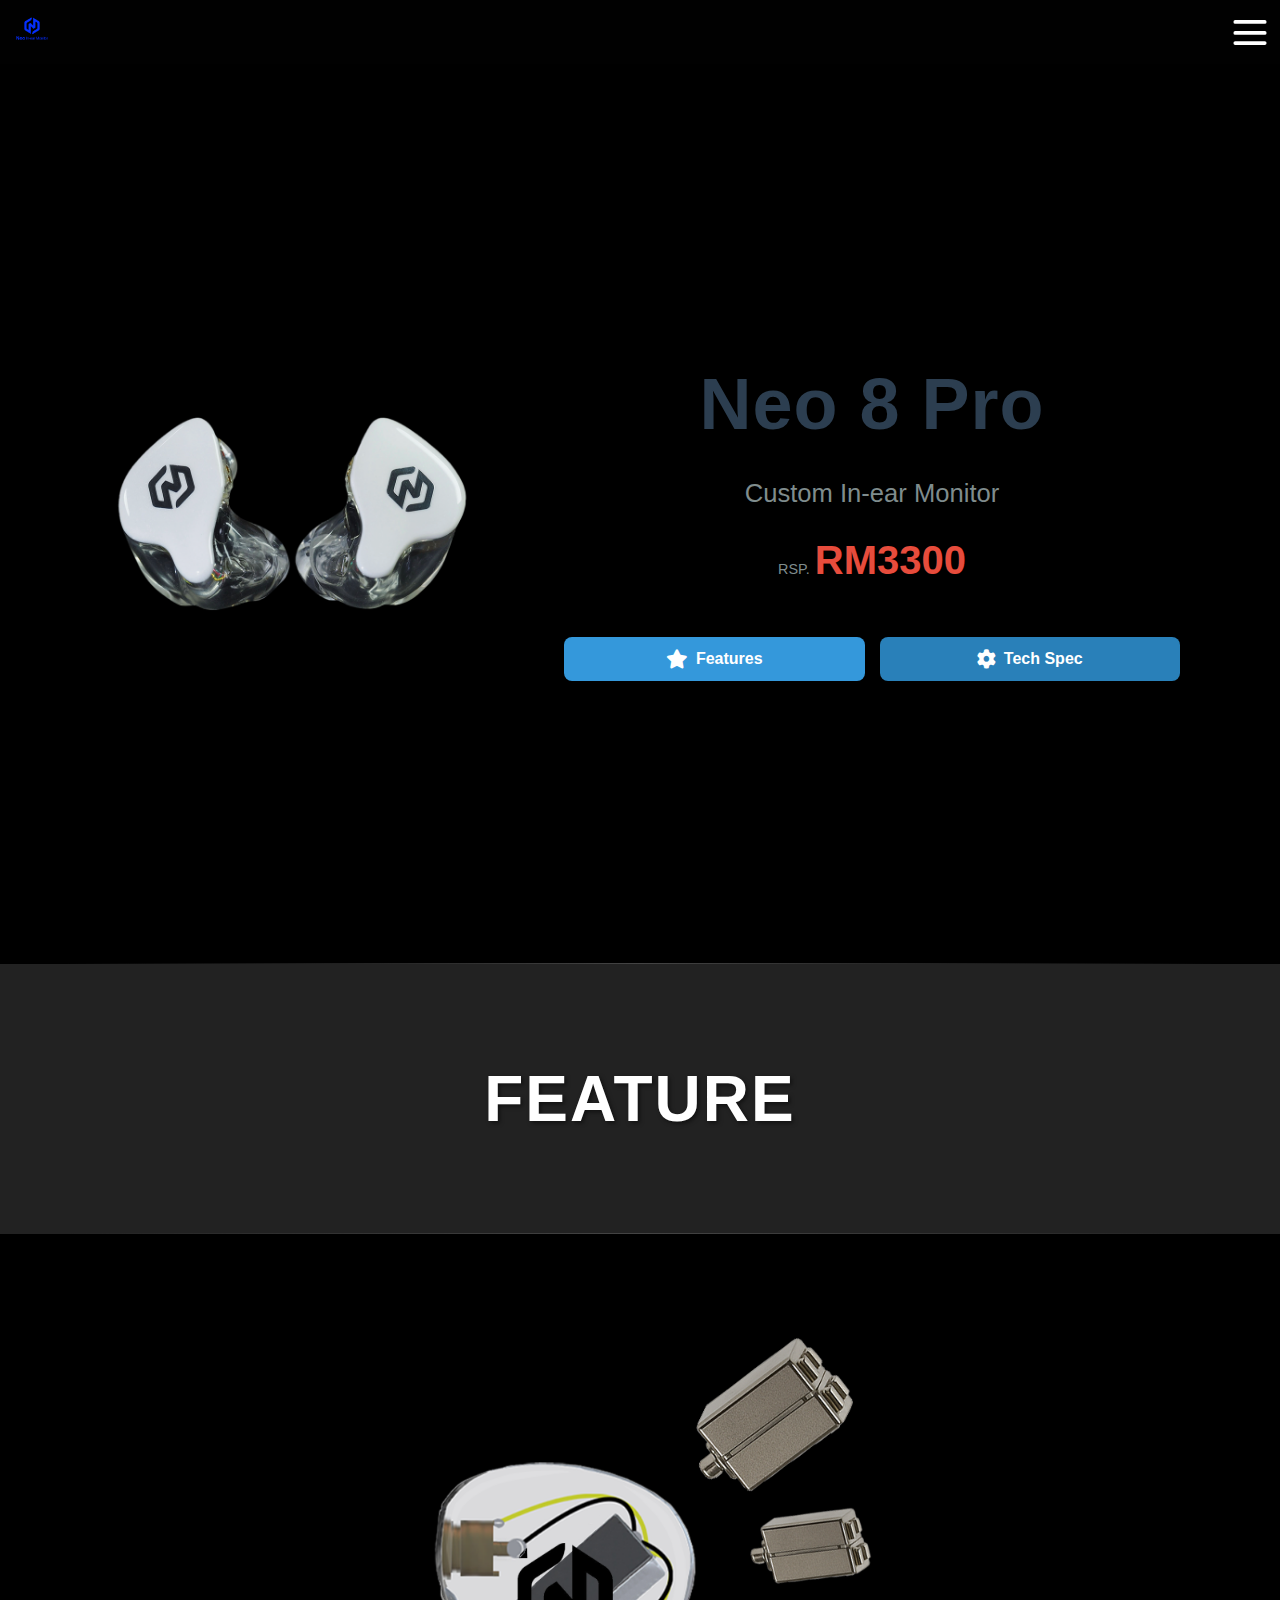
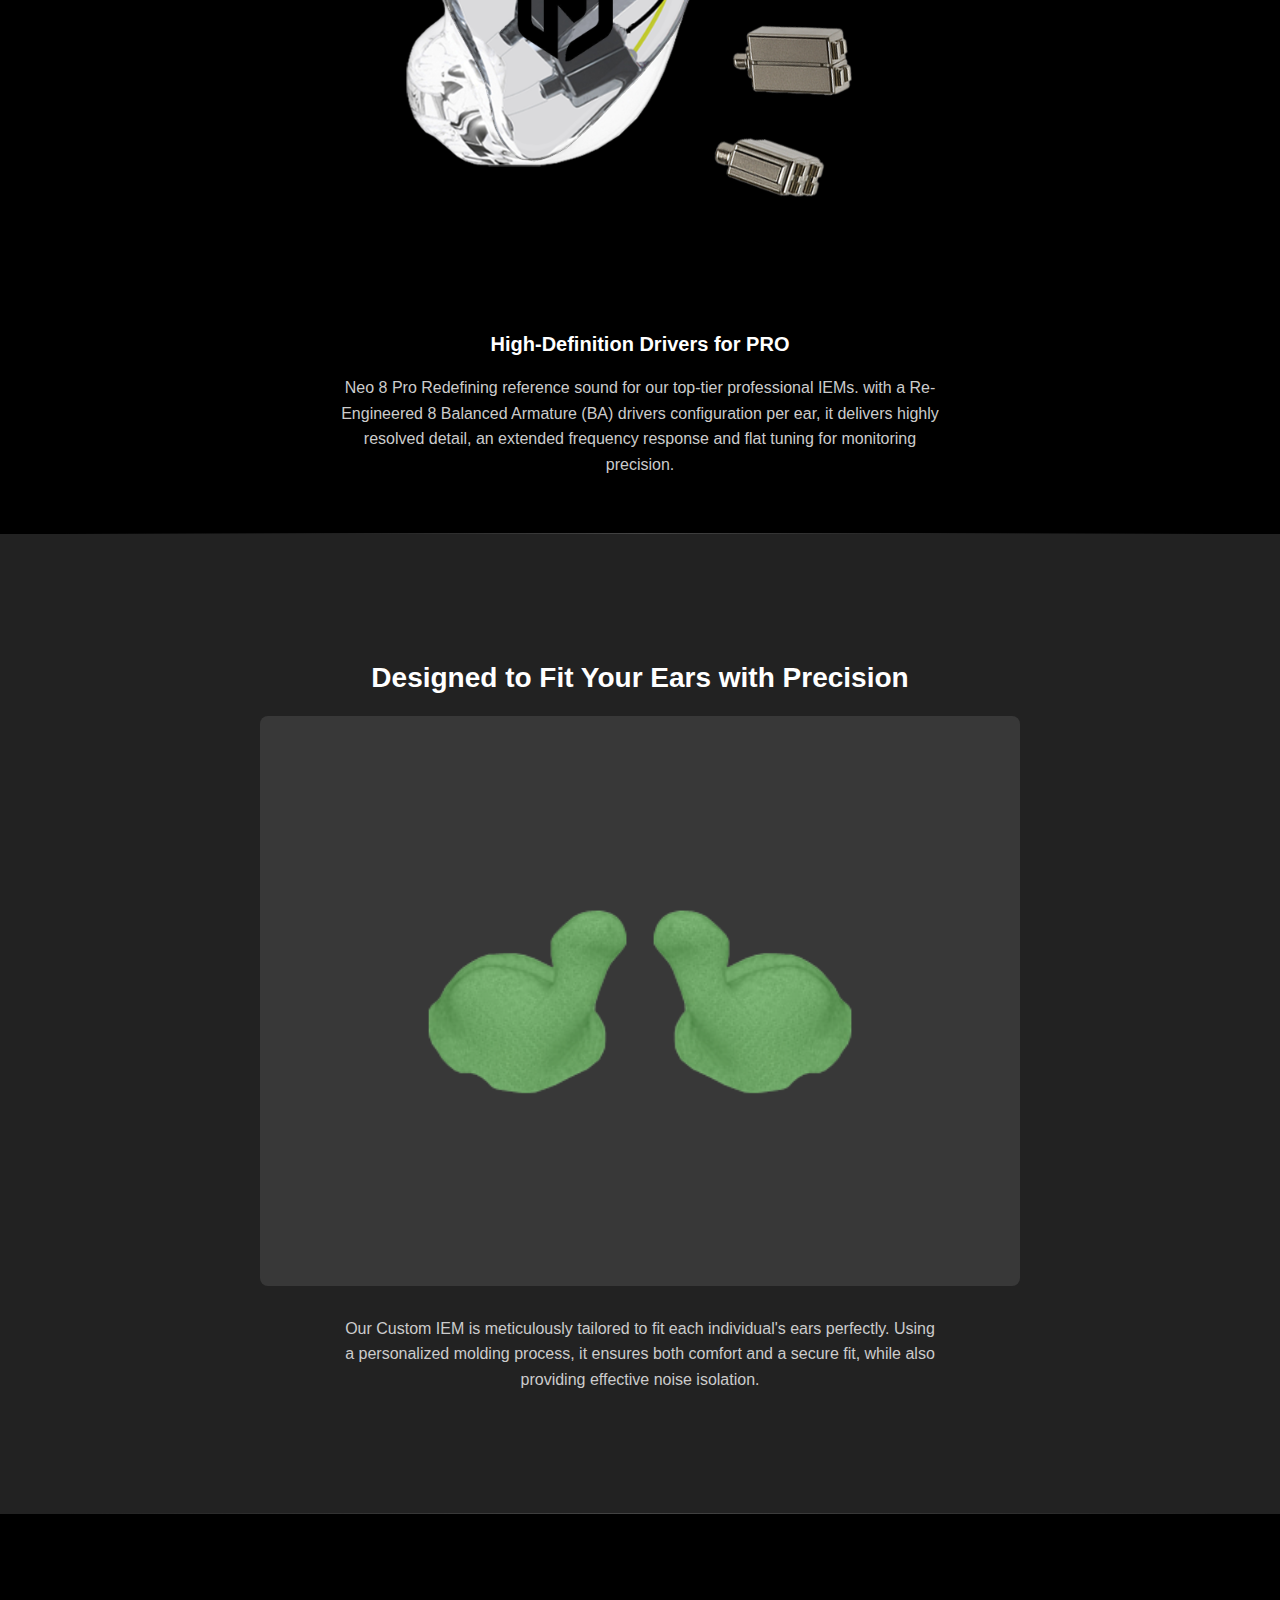
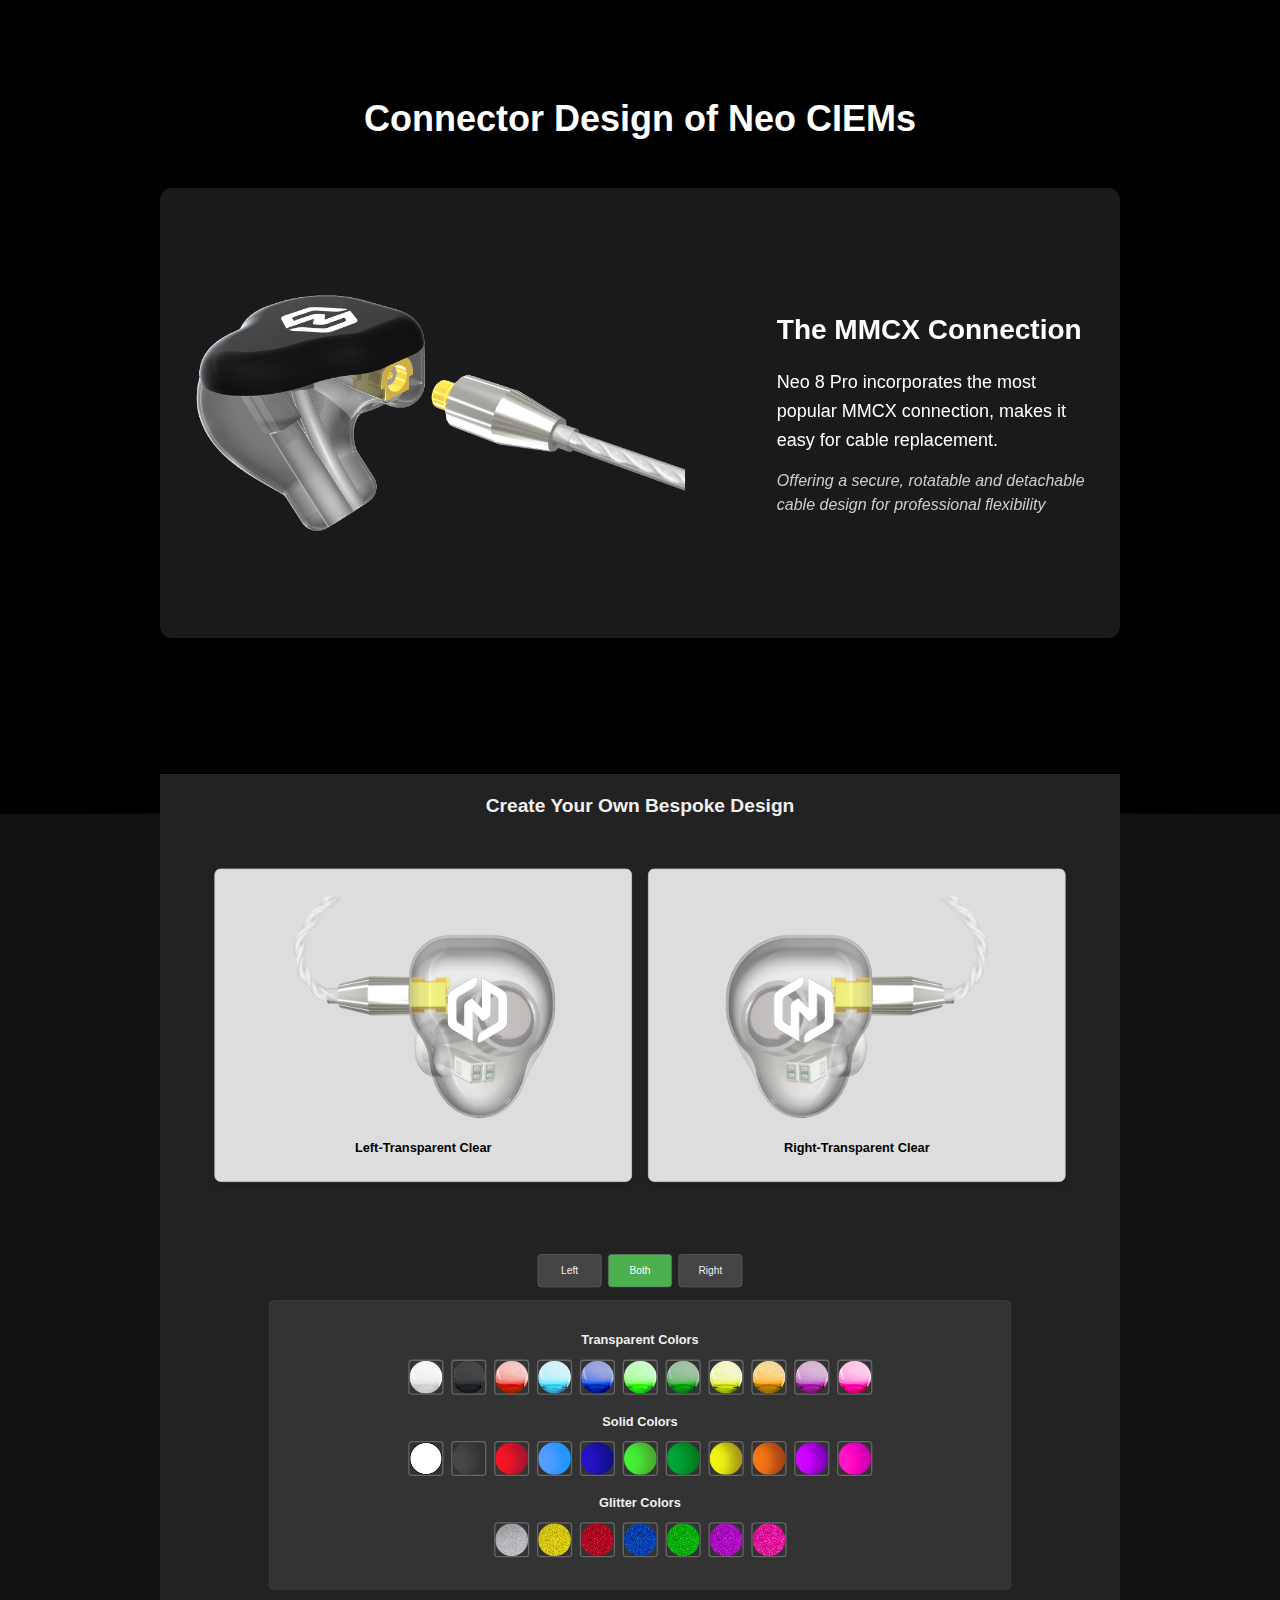
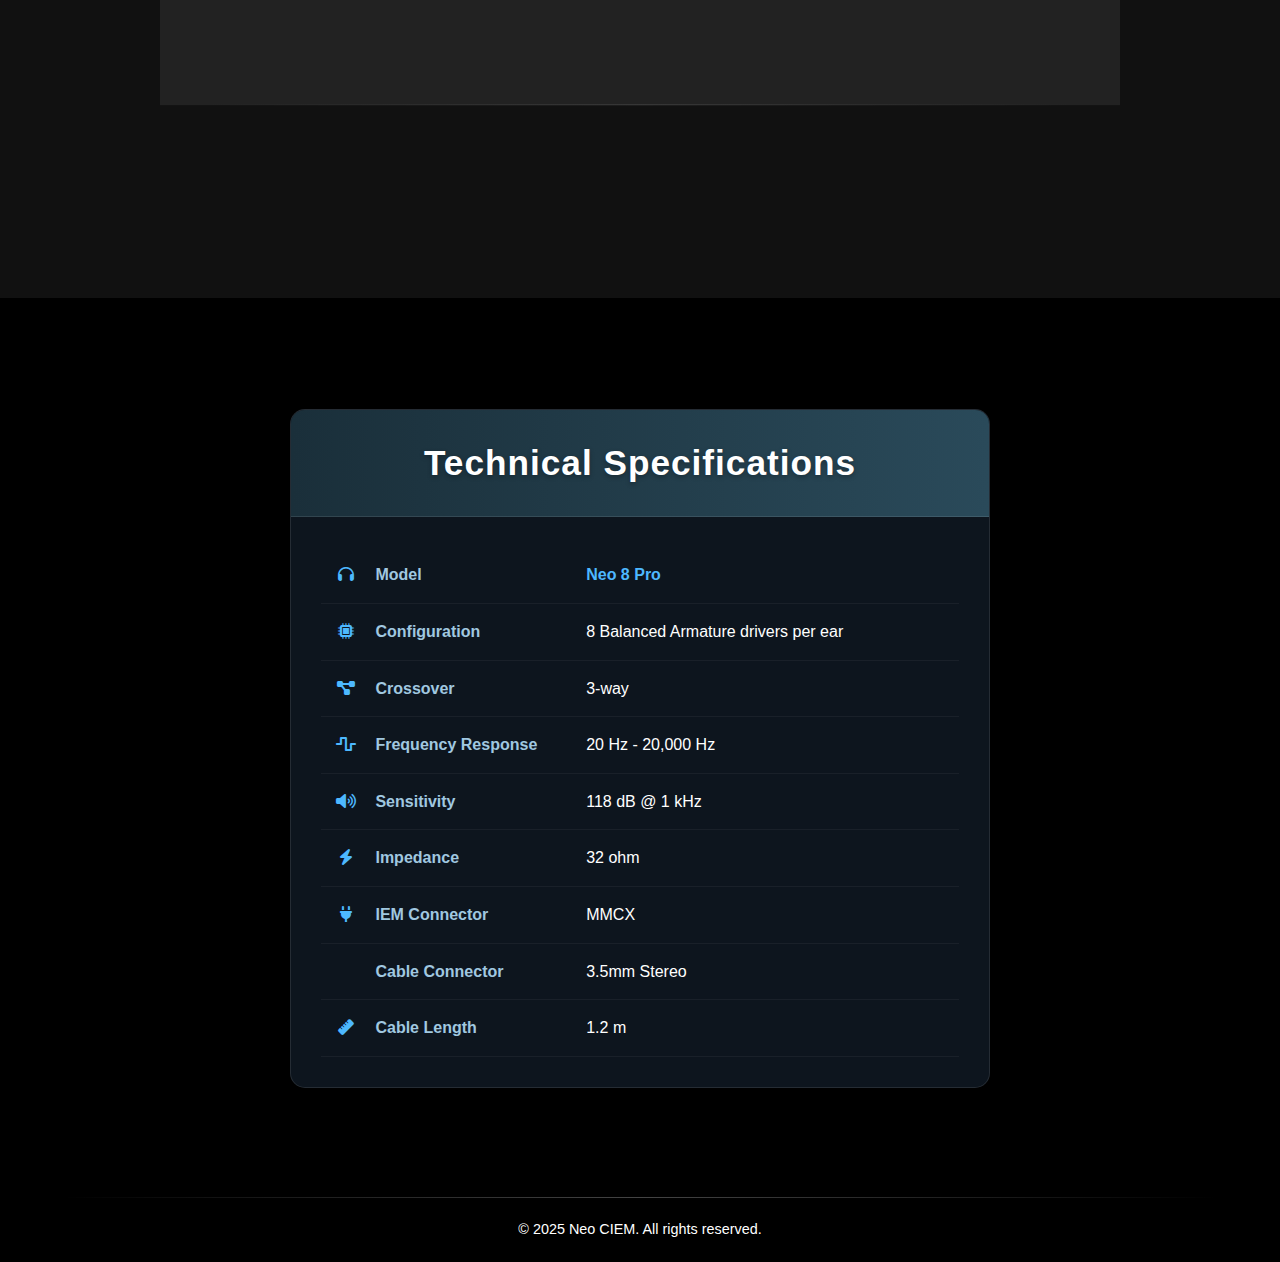
<file: neo8pro.html>
<!DOCTYPE html>
<html lang="zh-CN">
<head>
  <meta charset="UTF-8" />
  <title>Neo CIEM Showcase</title>
  <meta name="viewport" content="width=device-width, initial-scale=1.0" />
  <link rel="stylesheet" href="https://cdnjs.cloudflare.com/ajax/libs/font-awesome/6.0.0/css/all.min.css">
  <style>
    :root { 
      --nav-h: 64px; 
    }
    
    * { box-sizing: border-box; margin:0; padding:0; }
    
    html { scroll-behavior: smooth; }
    
    body {
      background: #111;
      color: #fff;
      font-family: "Helvetica Neue", Arial, "PingFang SC", "Microsoft YaHei", sans-serif;
      line-height: 1.6;
      overflow-x: hidden;
    }
    
    a { color: inherit; text-decoration: none; }
    
    /* ====== 顶部导航 ====== */
    .navbar {
      position: fixed; top: 0; left: 0; width: 100%;
      height: var(--nav-h); z-index: 1000;
      background: rgba(0,0,0,0.9); color: #fff;
      display: flex; align-items: center; justify-content: space-between;
      padding: 0 12px; box-shadow: 0 1px 12px rgba(0,0,0,0.14);
      backdrop-filter: blur(10px);
    }
    
    .logo-link { display: flex; align-items: center; height: 100%; }
    
    .logo-img { 
      height: 40px; width: auto; display: block; 
      transform: scale(0.92); 
      transition: transform 0.3s ease;
    }
    
    .logo-img:hover {
      transform: scale(0.95);
    }
    
    .menu-toggle {
      display: flex; flex-direction: column; justify-content: space-between;
      width: 36px; height: 27px; cursor: pointer;
      transform: scale(0.92);
      transition: transform 0.3s ease;
      z-index: 1001;
    }
    
    .menu-toggle:hover {
      transform: scale(0.95);
    }
    
    .menu-toggle span {
      height: 4px; width: 100%; background: #fff; border-radius: 3px; transition: .3s;
    }
    
    .menu-toggle.active span:nth-child(1) { transform: translateY(11px) rotate(45deg); }
    .menu-toggle.active span:nth-child(2) { opacity: 0; }
    .menu-toggle.active span:nth-child(3) { transform: translateY(-11px) rotate(-45deg); }
    
    /* ====== 汉堡菜单内容 - 从左侧滑入 ====== */
    .nav-menu {
      display: flex; 
      flex-direction: column; 
      width: 50%;
      background: rgba(0,0,0,0.98); 
      padding: 80px 0 20px 0;
      position: fixed; 
      top: 0; 
      left: -50%;
      height: 100vh; 
      z-index: 998;
      overflow: auto;
      box-shadow: 4px 0 15px rgba(0,0,0,0.5);
      transition: left 0.4s ease;
      justify-content: flex-start;
    }
    
    .nav-menu.active { 
      left: 0;
    }
    
    .nav-menu-overlay {
      position: fixed;
      top: 0;
      left: 0;
      width: 100%;
      height: 100%;
      background: rgba(0, 0, 0, 0.5);
      z-index: 997;
      opacity: 0;
      visibility: hidden;
      transition: opacity 0.3s ease, visibility 0.3s ease;
    }
    
    .nav-menu-overlay.active {
      opacity: 1;
      visibility: visible;
    }
    
    .nav-link {
      color: #fff; 
      text-decoration: none; 
      padding: 18px 25px;
      border-bottom: 1px solid rgba(255,255,255,0.1);
      transition: background 0.3s ease;
      font-size: 1.1rem;
      display: block;
    }
    
    .nav-link:hover { 
      background: rgba(255,255,255,0.08); 
    }
    
    .submenu {
      display: flex; 
      flex-direction: column; 
      width: 100%;
      background: rgba(20, 20, 20, 0.8); 
    }
    
    .submenu a {
      color: #fff; 
      text-decoration: none;
      padding: 15px 25px 15px 40px;
      border-bottom: 1px solid rgba(255,255,255,0.08);
      font-size: 1rem;
      transition: background 0.3s ease;
      display: flex;
      justify-content: space-between;
      align-items: center;
    }
    
    .submenu a:hover { 
      background: rgba(255,255,255,0.12); 
    }
    
    .submenu-arrow {
      font-weight: bold;
      margin-left: 10px;
      transition: transform 0.3s ease;
    }
    
    .submenu a:hover .submenu-arrow {
      transform: translateX(3px);
    }
    
    /* ====== 汉堡菜单底部的Messenger帮助框 ====== */
    .menu-messenger-container {
      margin-top: auto; /* 将帮助框推到菜单底部 */
      padding: 20px;
      display: flex;
      justify-content: center;
    }
    
    .menu-messenger-box {
      background: #fff;
      border-radius: 12px;
      padding: 15px 20px;
      color: #000;
      box-shadow: 0 4px 12px rgba(0,0,0,0.15);
      transition: transform 0.3s ease, box-shadow 0.3s ease;
      width: fit-content; /* 宽度根据内容自适应 */
      max-width: 90%;
    }
    
    .menu-messenger-box:hover {
      transform: translateY(-3px);
      box-shadow: 0 6px 16px rgba(0,0,0,0.2);
    }
    
    .menu-messenger-box a {
      display: flex;
      align-items: center;
      text-decoration: none;
      color: #000;
    }
    
    .menu-messenger-icon {
      width: 60px; /* 放大2倍 */
      height: 60px; /* 放大2倍 */
      margin-right: 15px;
      border-radius: 50%;
      overflow: hidden;
      display: flex;
      align-items: center;
      justify-content: center;
      background: transparent; /* 无背景 */
    }
    
    .menu-messenger-icon img {
      width: 48px; /* 放大2倍 */
      height: 48px; /* 放大2倍 */
      /* 保持Messenger原色（蓝色） */
    }
    
    .menu-messenger-text {
      display: flex;
      flex-direction: column;
    }
    
    .need-help {
      font-weight: bold;
      font-size: 1rem;
      margin-bottom: 4px;
    }
    
    .chat-now {
      font-size: 0.9rem;
      color: #0084ff;
      display: flex;
      align-items: center;
      font-weight: bold; /* 改为粗体 */
    }
    
    .chat-now .arrow {
      margin-left: 5px;
      transition: transform 0.3s ease;
    }
    
    .menu-messenger-box:hover .chat-now .arrow {
      transform: translateX(3px);
    }
    
    .nav-spacer { height: var(--nav-h); }
    
    /* ====== Section 样式 ====== */
    section {
      position: relative;
      padding: 40px 0;
      width: 100%;
      min-height: 100vh;
      display: flex;
      align-items: center;
      justify-content: center;
    }
    
    /* 为每个section设置不同的背景色 */
    section:nth-child(odd) { 
      background: #000; /* 黑色背景 */
    }
    
    section:nth-child(even) { 
      background: #222; /* 深灰色背景 */
    }
    
    /* 添加分割线效果 */
    section::after {
      content: '';
      position: absolute;
      bottom: 0;
      left: 5%;
      width: 90%;
      height: 1px;
      background: linear-gradient(to right, transparent, #444, transparent);
    }
    
    section:last-child::after {
      display: none; /* 最后一个section不需要分割线 */
    }
    
    /* ====== Feature Section 样式 ====== */
    .feature-title-section {
      display: flex;
      justify-content: center;
      align-items: center;
      text-align: center;
      min-height: 30vh !important; /* 减少高度 */
      padding: 20px 0 !important; /* 减少内边距 */
    }
    
    .feature-title-section h1 {
      font-size: 4rem;
      font-weight: 900;
      color: #fff;
      text-shadow: 2px 2px 4px rgba(0,0,0,0.5);
      letter-spacing: 2px;
      margin: 0;
    }
    
    /* ====== Neo 8 Pro 产品页面样式 ====== */
    .neo8pro-container {
      width: 100%;
      max-width: 1200px;
      margin: 0 auto;
      padding: 0 20px;
    }
    
    .neo8pro-content-section {
      display: flex;
      flex-direction: row;
      background: white;
      border-radius: 16px;
      overflow: hidden;
      box-shadow: 0 10px 30px rgba(0, 0, 0, 0);
      min-height: 200px;
      color: #333;
    }
    
    /* 图片区域 */
    .neo8pro-image-container {
      flex: 0 0 40%;
      position: relative;
      padding-top: 30%; /* 4:3 比例 (3/4=0.75) */
      overflow: hidden;
    }
    
    .neo8pro-image-container img {
      position: absolute;
      top: 0;
      left: 0;
      width: 100%;
      height: 100%;
      object-fit: cover;
      transition: transform 0.5s ease;
    }
    
    /* 文字区域 */
    .neo8pro-text-container {
      flex: 1;
      padding: 20px;
      display: flex;
      flex-direction: column;
      justify-content: center;
      text-align: center; /* 确保内容居中 */
    }
    
    .neo8pro-product-title {
      font-size: 4rem; /* 放大2倍 */
      color: #2c3e50;
      margin-bottom: 10px;
      font-weight: 700;
      letter-spacing: 1px;
    }
    
    .neo8pro-product-subtitle {
      font-size: 1.2rem;
      color: #7f8c8d;
      margin-bottom: 15px;
      font-weight: 500;
    }
    
    .neo8pro-price {
      font-size: 1.8rem;
      color: #e74c3c;
      margin-bottom: 25px;
      font-weight: 700;
    }
    
    .neo8pro-price-label {
      font-size: 0.9rem;
      color: #7f8c8d;
      margin-right: 5px;
      font-weight: 500;
    }
    
    .neo8pro-button-container {
      display: flex;
      gap: 15px;
      margin-top: 20px;
    }
    
    .neo8pro-feature-btn {
      flex: 1;
      background: #3498db;
      color: white;
      border: none;
      padding: 12px 0;
      border-radius: 8px;
      font-weight: 600;
      font-size: 1rem;
      cursor: pointer;
      transition: all 0.3s ease;
      display: flex;
      align-items: center;
      justify-content: center;
    }
    
    .neo8pro-feature-btn.tech {
      background: #2980b9;
    }
    
    .neo8pro-feature-btn:hover {
      transform: translateY(-3px);
      box-shadow: 0 5px 15px rgba(52, 152, 219, 0.4);
    }
    
    .neo8pro-feature-btn i {
      margin-right: 8px;
      font-size: 1.2rem;
    }
    
    /* ====== 特性部分样式 ====== */
    .features-container {
      max-width: 1200px;
      margin: 0 auto;
      padding: 0 20px;
      width: 100%;
    }
    
    .feature-item {
      display: flex;
      flex-direction: column;
      align-items: center;
      max-width: 800px;
      margin: 0 auto;
    }
    
    .feature-image-container {
      position: relative;
      width: 100%;
      margin-bottom: 30px;
    }
    
    .feature-image {
      width: 100%;
      height: auto;
      aspect-ratio: 4/3;
      object-fit: cover;
      border-radius: 8px;
      box-shadow: 0 4px 12px rgba(0, 0, 0, 0.3);
    }
    
    .image-title {
      position: absolute;
      top: 20px;
      left: 0;
      right: 0;
      text-align: center;
      font-weight: bold;
      font-size: 24px;
      color: white;
      text-shadow: 1px 1px 3px rgba(0, 0, 0, 0.7);
      margin: 0;
      padding: 0 15px;
    }
    
    .feature-content {
      text-align: center;
      max-width: 600px;
    }
    
    .feature-title {
      font-weight: bold;
      font-size: 20px;
      margin-bottom: 15px;
      color: #fff;
    }
    
    .feature-description {
      line-height: 1.6;
      color: #ccc;
      margin: 0;
    }
    
    /* ====== 定制贴合部分样式 ====== */
    .custom-fit-section {
      max-width: 800px;
      margin: 0 auto;
      padding: 40px 20px;
      text-align: center;
      font-family: Arial, sans-serif;
      width: 100%;
      min-height: 100vh;
      display: flex;
      flex-direction: column;
      justify-content: center;
      align-items: center;
    }
    
    .custom-fit-image-container {
      position: relative;
      width: 100%;
      padding-top: 75%; /* 4:3 aspect ratio */
      margin-bottom: 30px;
      background-color: rgba(255, 255, 255, 0.1);
      border-radius: 8px;
      overflow: hidden;
    }
    
    .custom-fit-image-container img {
      position: absolute;
      top: 0;
      left: 0;
      width: 100%;
      height: 100%;
      object-fit: cover;
    }
    
    .custom-fit-content-title {
      font-size: 28px;
      font-weight: bold;
      color: #fff;
      margin-bottom: 15px;
    }
    
    .custom-fit-content-description {
      font-size: 16px;
      line-height: 1.6;
      color: #ccc;
      max-width: 600px;
      margin: 0 auto;
    }
    
    /* ====== MMCX连接器部分样式 ====== */
    .mmcx-connection {
      padding: 60px 0;
      width: 100%;
      min-height: 100vh;
      display: flex;
      align-items: center;
      justify-content: center;
    }
    
    .mmcx-container {
      max-width: 1000px;
      margin: 0 auto;
      padding: 0 20px;
      width: 100%;
    }
    
    .mmcx-main-title {
      font-size: 32px;
      font-weight: 700;
      color: #fff;
      text-align: center;
      margin: 0 0 40px 0;
      text-shadow: 1px 1px 3px rgba(0, 0, 0, 0.5);
    }
    
    .mmcx-content {
      display: flex;
      flex-direction: column;
      gap: 30px;
      background: rgba(255, 255, 255, 0.1);
      border-radius: 12px;
      overflow: hidden;
      box-shadow: 0 10px 30px rgba(0, 0, 0, 0.2);
      backdrop-filter: blur(10px);
    }
    
    .mmcx-image-section {
      width: 100%;
      height: 0;
      padding-bottom: 45%;
      position: relative;
      overflow: hidden;
    }
    
    .mmcx-image {
      position: absolute;
      top: 0;
      left: 0;
      width: 100%;
      height: 100%;
      object-fit: cover;
    }
    
    .mmcx-text-section {
      padding: 0 30px 30px;
      width: 100%;
    }
    
    .mmcx-section-title {
      font-size: 24px;
      font-weight: 700;
      color: #fff;
      text-align: center;
      margin: 0 0 15px 0;
    }
    
    .mmcx-description {
      font-size: 18px;
      line-height: 1.6;
      color: #fff;
      text-align: center;
      margin: 0 0 15px 0;
      font-weight: 500;
    }
    
    .mmcx-additional-info {
      font-size: 16px;
      line-height: 1.5;
      color: #ccc;
      text-align: center;
      margin: 0;
      font-style: italic;
    }
    
    /* ====== 颜色选择器样式 ====== */
    .color-selector * {
        box-sizing: border-box;
        margin: 0;
        padding: 0;
        font-family: Arial, sans-serif;
    }

    .color-selector {
        padding: 20px;
        max-width: 1200px;
        margin: 0 auto;
        background-color: #222;
        color: #f0f0f0;
        display: flex;
        flex-direction: column;
        gap: 40px;
    }

    .color-selector .paragraph {
        margin-bottom: 20px;
        line-height: 1.6;
        text-align: center;
    }

    .color-selector .images-display {
        display: flex;
        justify-content: center;
        gap: 20px;
        margin-bottom: 40px;
        flex-wrap: nowrap; /* 确保始终并排显示 */
        overflow-x: auto; /* 在小屏幕上允许水平滚动 */
        padding-bottom: 10px;
    }

    .color-selector .image-box {
        flex: 0 0 45%; /* 固定宽度，确保并排显示 */
        min-width: 200px; /* 最小宽度 */
        padding: 15px;
        border: 1px solid #ccc;
        border-radius: 8px;
        text-align: center;
        background-color: #ddd;
        color: #000;
        display: flex;
        flex-direction: column;
        align-items: center;
        justify-content: center;
        /* 4:3 比例设置 */
        aspect-ratio: 4/3;
        box-shadow: 0 4px 12px rgba(0,0,0,0.1);
    }

    .color-selector .main-image {
        width: 100%;
        height: auto;
        max-height: 80%; /* 确保图片不会超出容器 */
        object-fit: contain; /* 保持图片比例 */
        margin-bottom: 10px;
    }

    .color-selector .text-container {
        margin-top: 10px;
        font-weight: bold;
        font-size: 16px;
        text-align: center;
    }

    .color-selector .tabs-container {
        margin-bottom: 20px;
        width: 100%;
        transform: scale(0.8); /* 缩小20% */
        transform-origin: top center;
    }

    .color-selector .tabs {
        display: flex;
        justify-content: center;
        gap: 10px;
        margin-bottom: 20px;
    }

    .color-selector .tab {
        padding: 12px 24px;
        background-color: #444;
        border: 1px solid #666;
        border-radius: 6px;
        cursor: pointer;
        color: #f0f0f0;
        transition: all 0.3s ease;
        text-align: center;
        min-width: 100px;
        font-size: 16px;
    }

    .color-selector .tab:hover {
        background-color: #555;
    }

    .color-selector .tab.active {
        background-color: #4CAF50;
        color: white;
    }

    .color-selector .content-box {
        border: 1px solid #444;
        border-radius: 8px;
        padding: 25px;
        display: none;
        background-color: #333;
        color: #f0f0f0;
    }

    .color-selector .content-box.active {
        display: block;
    }

    .color-selector .image-gallery {
        display: flex;
        flex-wrap: wrap;
        gap: 12px;
        margin: 15px 0 25px;
        justify-content: center;
    }

    .color-selector .thumbnail {
        width: 55px;
        height: 55px;
        cursor: pointer;
        border: 2px solid #666;
        border-radius: 6px;
        transition: all 0.2s ease;
        object-fit: cover;
    }

    .color-selector .thumbnail:hover {
        border-color: #4CAF50;
        transform: scale(1.05);
    }

    .color-selector .section-title {
        margin: 20px 0 10px;
        color: #f0f0f0;
        font-size: 20px;
        text-align: center;
        font-weight: bold;
    }
    
    /* ====== 技术规格部分样式 ====== */
    .tech-spec-section {
        font-family: 'Segoe UI', Tahoma, Geneva, Verdana, sans-serif;
        color: #e0e0e0;
        padding: 40px 20px;
        display: flex;
        justify-content: center;
        align-items: center;
        transition: opacity 0.5s ease;
    }
    
    .tech-spec-container {
        width: 100%;
        max-width: 700px;
        background: rgba(15, 25, 35, 0.85);
        border-radius: 15px;
        overflow: hidden;
        box-shadow: 0 10px 30px rgba(0, 0, 0, 0.5);
        border: 1px solid rgba(255, 255, 255, 0.1);
    }
    
    .tech-spec-header {
        background: linear-gradient(90deg, #1a2f3a, #2a4a5a);
        padding: 25px 30px;
        text-align: center;
        border-bottom: 1px solid rgba(255, 255, 255, 0.1);
    }
    
    .tech-spec-header h1 {
        font-size: 2.2rem;
        font-weight: 700;
        letter-spacing: 1px;
        color: #ffffff;
        text-shadow: 0 2px 5px rgba(0, 0, 0, 0.3);
        margin: 0;
    }
    
    .spec-details {
        padding: 30px;
    }
    
    .spec-table {
        width: 100%;
        border-collapse: collapse;
    }
    
    .spec-table tr {
        border-bottom: 1px solid rgba(255, 255, 255, 0.05);
        transition: background 0.3s;
    }
    
    .spec-table tr:hover {
        background: rgba(255, 255, 255, 0.03);
    }
    
    .spec-table td {
        padding: 15px 10px;
        vertical-align: top;
    }
    
    .spec-name {
        font-weight: 600;
        color: #a0c8e0;
        width: 40%;
        padding-left: 15px;
    }
    
    .spec-value {
        color: #ffffff;
        font-weight: 500;
    }
    
    .spec-icon {
        display: inline-block;
        width: 30px;
        text-align: center;
        margin-right: 10px;
        color: #4db8ff;
    }
    
    .spec-highlight {
        color: #4db8ff;
        font-weight: 700;
    }
    
    /* ====== 页脚样式 ====== */
    .footer {
        background: #000;
        color: #fff;
        text-align: center;
        padding: 20px;
        font-size: 0.9rem;
    }
    
    /* 手机端样式 */
    @media (max-width: 768px) {
      /* 移动端section背景减少15%高度 */
      section {
        min-height: 85vh; /* 减少15%高度 */
      }
      
      section:nth-child(odd) { 
        background: #0a0a0a; /* 比#000更浅15% */
      }
      
      section:nth-child(even) { 
        background: #1d1d1d; /* 比#222更浅15% */
      }
      
      /* Feature Section 背景高度crop掉一半 */
      #section-feature {
        min-height: 15vh !important; /* 30vh的一半 */
        padding: 10px 0 !important;
      }
      
      /* Section 3 和 4 在移动端背景高度crop去20% */
      #section3, #section4 {
        min-height: 68vh; /* 85vh的80% */
        padding: 20px 0;
      }

      /* 在小屏幕上菜单宽度为80% */
      .nav-menu {
        width: 80%;
        left: -80%;
      }
      
      /* 移动端菜单中Messenger帮助框位置上移10% */
      .menu-messenger-container {
        padding: 10px 20px;
        margin-top: 10%;
      }
      
      /* Feature Section 移动端样式 */
      .feature-title-section h1 {
        font-size: 2.5rem; /* 相应缩小 */
      }
      
      /* 移动端section标题调整 */
      .section-title {
        font-size: 2rem;
      }
      
      .section-content {
        font-size: 1.1rem;
      }
      
      /* Neo 8 Pro 移动端样式 - 完全重写图片显示方式 */
      .neo8pro-content-section {
        flex-direction: column;
        min-height: auto;
        position: relative;
      }
      
      .neo8pro-image-container {
        flex: 0 0 auto; /* 取消固定比例 */
        width: 100%;
        height: 250px; /* 固定高度 */
        padding-top: 0; /* 取消padding-top */
        display: block;
        position: relative;
      }
      
      .neo8pro-image-container img {
        position: relative; /* 改为相对定位 */
        width: 100%;
        height: 100%;
        object-fit: contain; /* 确保图片完整显示 */
      }
      
      .neo8pro-text-container {
        padding: 20px;
      }
      
      .neo8pro-product-title {
        font-size: 3.2rem; /* 移动端也放大2倍 */
      }
      
      .neo8pro-product-subtitle {
        font-size: 1.1rem;
      }
      
      .neo8pro-price {
        font-size: 1.6rem;
      }
      
      .neo8pro-button-container {
        flex-direction: column; /* 改为垂直排列 */
        gap: 15px;
      }
      
      .neo8pro-feature-btn {
        padding: 20px 0; /* 增加高度 */
        font-size: 1.2rem; /* 增大字体 */
        width: 200%; /* 宽度加多一倍 */
        margin-left: -50%; /* 居中调整 */
      }
      
      /* 特性部分移动端样式 */
      .features-section {
        padding: 40px 0;
      }
      
      .image-title {
        font-size: 20px;
        top: 15px;
      }
      
      .feature-title {
        font-size: 18px;
      }
      
      /* 定制贴合部分移动端样式 */
      .custom-fit-content-title {
        font-size: 24px;
      }
      
      .custom-fit-content-description {
        font-size: 14px;
      }
      
      /* MMCX连接器部分移动端样式 */
      .mmcx-connection {
        padding: 20px 0;
      }
      
      .mmcx-main-title {
        font-size: 28px;
      }
      
      .mmcx-section-title {
        font-size: 22px;
      }
      
      .mmcx-description {
        font-size: 16px;
      }
      
      /* 颜色选择器移动端样式 */
      .color-selector .images-display {
        gap: 15px; /* 减少间距以适应小屏幕 */
        padding-bottom: 5px;
      }

      .color-selector .image-box {
        flex: 0 0 48%; /* 确保两个盒子并排显示 */
        min-width: 150px; /* 更小的最小宽度 */
        aspect-ratio: 3/3; /* 改为3:3比例（正方形） */
        padding: 10px;
      }

      .color-selector .main-image {
        max-height: 75%; /* 调整图片高度 */
      }

      .color-selector .text-container {
        font-size: 14px;
      }

      .color-selector .tabs-container {
        transform: scale(0.8); /* 额外缩小20% */
      }

      .color-selector .tabs {
        flex-wrap: nowrap; /* 确保水平排列 */
        gap: 15px; /* 增加间距 */
      }

      .color-selector .tab {
        min-width: 120px; /* 加大宽度 */
        padding: 20px 30px; /* 加大内边距 */
        font-size: 24px; /* 字体加大2倍 */
        border-radius: 10px; /* 圆角加大 */
      }

      .color-selector .thumbnail {
        width: 45px;
        height: 45px;
      }
      
      /* 技术规格移动端样式 */
      .tech-spec-header h1 {
        font-size: 1.8rem;
      }
      
      .spec-name {
        width: 45%;
      }
      
      .spec-details {
        padding: 20px 15px;
      }
    }
    
    /* 小屏幕手机 */
    @media (max-width: 480px) {
      /* 在非常小的屏幕上菜单宽度为90% */
      .nav-menu {
        width: 90%;
        left: -90%;
      }
      
      /* Feature Section 小屏幕样式 */
      .feature-title-section h1 {
        font-size: 2rem;
      }
      
      /* 小屏幕上调整Messenger框的样式 */
      .menu-messenger-box {
        padding: 12px 16px;
      }
      
      .menu-messenger-icon {
        width: 50px;
        height: 50px;
        margin-right: 12px;
      }
      
      .menu-messenger-icon img {
        width: 40px;
        height: 40px;
      }
      
      .need-help {
        font-size: 0.9rem;
      }
      
      .chat-now {
        font-size: 0.85rem;
      }
      
      /* 小屏幕section标题调整 */
      .section-title {
        font-size: 1.8rem;
      }
      
      .section-content {
        font-size: 1rem;
      }
      
      /* Neo 8 Pro 小屏幕样式 */
      .neo8pro-product-title {
        font-size: 2.8rem; /* 小屏幕适当减小 */
      }
      
      .neo8pro-image-container {
        height: 200px; /* 小屏幕更小的高度 */
      }
      
      .neo8pro-feature-btn {
        width: 180%; /* 小屏幕适当调整 */
        margin-left: -40%; /* 居中调整 */
        font-size: 1.1rem; /* 小屏幕适当减小 */
        padding: 18px 0; /* 小屏幕适当调整 */
      }
      
      /* 颜色选择器小屏幕样式 */
      .color-selector {
        padding: 10px;
      }

      .color-selector .paragraph h2 {
        font-size: 18px;
      }

      .color-selector .images-display {
        gap: 10px; /* 更小的间距 */
        padding-bottom: 5px;
      }

      .color-selector .image-box {
        flex: 0 0 48%; /* 确保两个盒子并排显示 */
        min-width: 140px; /* 更小的最小宽度 */
        aspect-ratio: 3/3; /* 改为3:3比例（正方形） */
        padding: 8px;
      }

      .color-selector .main-image {
        max-height: 70%; /* 调整图片高度 */
      }

      .color-selector .text-container {
        font-size: 13px;
      }

      .color-selector .tab {
        min-width: 100px; /* 小屏幕适当调整 */
        padding: 15px 20px; /* 小屏幕适当调整 */
        font-size: 20px; /* 小屏幕适当调整 */
      }

      .color-selector .section-title {
        font-size: 16px;
      }

      .color-selector .thumbnail {
        width: 40px;
        height: 40px;
      }
      
      /* 技术规格小屏幕样式 */
      .tech-spec-header {
        padding: 20px 15px;
      }
      
      .spec-name {
        width: 50%;
        padding-left: 5px;
      }
      
      .spec-table td {
        padding: 12px 5px;
      }
    }
    
    /* 桌面端样式 */
    @media (min-width: 768px) {
      .neo8pro-content-section {
        min-height: 300px;
      }
      
      .neo8pro-image-container {
        flex: 0 0 40%;
        padding-top: 30%; /* 保持4:3比例 */
        display: block; /* 确保图片在桌面端显示 */
        height: auto; /* 重置高度 */
      }
      
      .neo8pro-image-container img {
        position: absolute; /* 桌面端恢复绝对定位 */
      }
      
      .neo8pro-text-container {
        padding: 30px;
      }
      
      .neo8pro-product-title {
        font-size: 4rem; /* 保持放大2倍 */
      }
      
      .neo8pro-product-subtitle {
        font-size: 1.4rem;
      }
      
      .neo8pro-price {
        font-size: 2.2rem;
      }
      
      /* Section 3 和 4 在桌面端保持原有高度 */
      #section3, #section4 {
        min-height: 100vh; /* 桌面端保持100vh */
        padding: 40px 0;
      }
      
      /* Section 5 桌面端整体缩小20% */
      .color-selector {
        transform: scale(0.8);
        transform-origin: top center;
        margin: -40px auto; /* 调整边距以补偿缩放 */
      }
      
      /* MMCX连接器部分桌面端样式 */
      .mmcx-main-title {
        font-size: 36px;
        text-align: center; /* 确保标题居中 */
      }
      
      .mmcx-content {
        flex-direction: row;
        height: 450px;
      }
      
      .mmcx-image-section {
        width: 60%;
        height: 100%;
        padding-bottom: 0;
      }
      
      .mmcx-text-section {
        width: 40%;
        display: flex;
        flex-direction: column;
        justify-content: center;
        padding: 30px;
      }
      
      .mmcx-section-title,
      .mmcx-description,
      .mmcx-additional-info {
        text-align: left;
      }
      
      .mmcx-section-title {
        font-size: 28px;
      }
    }
    
    /* 大桌面端样式 */
    @media (min-width: 1200px) {
      .neo8pro-content-section {
        min-height: 400px;
      }
      
      .neo8pro-text-container {
        padding: 40px;
      }
      
      .neo8pro-product-title {
        font-size: 4.5rem; /* 大桌面端适当放大 */
      }
      
      .neo8pro-product-subtitle {
        font-size: 1.6rem;
      }
      
      .neo8pro-price {
        font-size: 2.5rem;
      }
    }
  </style>
</head>

<body>
  <!-- 顶部导航 -->
  <nav class="navbar">
    <a href="#" class="logo-link">
      <img src="neo-logo.png" alt="Neo CIEM" class="logo-img">
    </a>
    <div class="menu-toggle" id="mobile-menu">
      <span></span>
      <span></span>
      <span></span>
    </div>
  </nav>
  
  <div class="nav-spacer"></div>
  
  <!-- 汉堡菜单 -->
  <div class="nav-menu" id="nav-menu">
    <a class="nav-link" href="index.html">Home</a>
    <a class="nav-link" href="index.html#products">Products/Models</a>
    <div class="submenu">
      <a href="neo6pro.html">Neo 6 Pro <span class="submenu-arrow">></span></a>
      <a href="neo8pro.html">Neo 8 Pro <span class="submenu-arrow">></span></a>
    </div>
    <a class="nav-link" href="index.html#request-demo">Request a Demo Now</a>
    
    <!-- 汉堡菜单底部的Messenger帮助框 -->
    <div class="menu-messenger-container">
      <div class="menu-messenger-box">
        <a href="https://m.me/neoinear" target="_blank">
          <div class="menu-messenger-icon">
            <!-- 使用原色Messenger Logo -->
            <img src="messenger-icon.png" alt="Messenger">
          </div>
          <div class="menu-messenger-text">
            <span class="need-help">Need Help?</span>
            <span class="chat-now">Chat Us Now <span class="arrow">></span></span>
          </div>
        </a>
      </div>
    </div>
  </div>
  
  <!-- 菜单遮罩层 -->
  <div class="nav-menu-overlay" id="nav-overlay"></div>

  <section id="section1">
    <div class="neo8pro-container">
      <section class="neo8pro-content-section">
        <div class="neo8pro-image-container">
          <img src="Neo 8 Pro.png" alt="Neo 8 Pro 入耳式监听耳机">
        </div>
        <div class="neo8pro-text-container">
          <h1 class="neo8pro-product-title">Neo 8 Pro</h1>
          <p class="neo8pro-product-subtitle">Custom In-ear Monitor</p>
          <div class="neo8pro-price">
            <span class="neo8pro-price-label">RSP.</span>RM3300
          </div>
          
          <div class="neo8pro-button-container">
            <button class="neo8pro-feature-btn" id="feature-btn">
              <i class="fas fa-star"></i> Features
            </button>
            <button class="neo8pro-feature-btn tech" id="tech-spec-btn">
              <i class="fas fa-cog"></i> Tech Spec
            </button>
          </div>
        </div>
      </section>
    </div>
  </section>
  
  <!-- 移动到section2上方的Feature Section -->
  <section id="section-feature" class="feature-title-section">
    <h1>FEATURE</h1>
  </section>
  
  <section id="section2">
    <div class="features-container">
      <div class="feature-item">
        <div class="feature-image-container">
          <img src="test.png" alt="Advanced Driver Technology" class="feature-image">
           </div>
        <div class="feature-content">
          <h4 class="feature-title">High-Definition Drivers for PRO</h4>
          <p class="feature-description">
            Neo 8 Pro Redefining reference sound for our top-tier professional IEMs. with a Re-Engineered 8 Balanced Armature (BA) drivers configuration per ear, it delivers highly resolved detail, an extended frequency response and flat tuning for monitoring precision.

          </p>
        </div>
      </div>
    </div>
  </section>
  
  <section id="section3">
    <div class="custom-fit-section">
      <!-- 将Designed to Fit Your Ears with Precision作为Section 3的标题 -->
      <h2 class="custom-fit-content-title">Designed to Fit Your Ears with Precision</h2>
      <div class="custom-fit-image-container">
        <img src="ear shape copy.png" alt="Custom IEM Design">
      </div>
      
      <div class="content">
        <p class="custom-fit-content-description">
          Our Custom IEM is meticulously tailored to fit each individual's ears perfectly. 
          Using a personalized molding process, it ensures both comfort and a secure fit, 
          while also providing effective noise isolation.
        </p>
      </div>
    </div>
  </section>
  
  <section id="section4" class="mmcx-connection">
    <div class="mmcx-container">
      <h2 class="mmcx-main-title">Connector Design of Neo CIEMs</h2>
      <div class="mmcx-content">
        <div class="mmcx-image-section">
          <img src="Neo IEM MMCX.png" alt="MMCX Connection" class="mmcx-image">
        </div>
        <div class="mmcx-text-section">
          <h3 class="mmcx-section-title">The MMCX Connection</h3>
          <p class="mmcx-description">Neo 8 Pro incorporates the most popular MMCX connection, makes it easy for cable replacement.</p>
          <p class="mmcx-additional-info">Offering a secure, rotatable and detachable cable design for professional flexibility</p>
        </div>
      </div>
    </div>
  </section>
  
  <section id="section5" class="color-selector">
    <div class="paragraph">
        <h2>Create Your Own Bespoke Design</h2>
    </div>

    <!-- 上方耳机展示图 - 横排左右排列 -->
    <div class="images-display">
        <div class="image-box" id="boxLeft">
            <img src="L01.png" alt="Main Image Left" id="jpeg01L" class="main-image">
            <div class="text-container" id="textLeft">Left-Transparent Clear</div>
        </div>

        <div class="image-box" id="boxRight">
            <img src="R01.png" alt="Main Image Right" id="jpeg01R" class="main-image">
            <div class="text-container" id="textRight">Right-Transparent Clear</div>
        </div>
    </div>

    <!-- 下方颜色选择器 -->
    <div class="tabs-container">
        <div class="tabs">
            <div class="tab" id="textLs">Left</div>
            <div class="tab active" id="textBs">Both</div>
            <div class="tab" id="textRs">Right</div>
        </div>

        <!-- 三个内容区（Both / Left / Right） -->
        <div class="content-box active" id="boxBs">
            <!-- Transparent Colors -->
            <h3 class="section-title">Transparent Colors</h3>
            <div class="image-gallery">
                <img src="B01.png" class="thumbnail" data-target="B01">
                <img src="B02.png" class="thumbnail" data-target="B02">
                <img src="B03.png" class="thumbnail" data-target="B03">
                <img src="B04.png" class="thumbnail" data-target="B04">
                <img src="B05.png" class="thumbnail" data-target="B05">
                <img src="B06.png" class="thumbnail" data-target="B06">
                <img src="B07.png" class="thumbnail" data-target="B07">
                <img src="B08.png" class="thumbnail" data-target="B08">
                <img src="B09.png" class="thumbnail" data-target="B09">
                <img src="B10.png" class="thumbnail" data-target="B10">
                <img src="B11.png" class="thumbnail" data-target="B11">
            </div>
            <!-- Solid Colors -->
            <h3 class="section-title">Solid Colors</h3>
            <div class="image-gallery">
                <img src="B12.png" class="thumbnail" data-target="B12">
                <img src="B13.png" class="thumbnail" data-target="B13">
                <img src="B14.png" class="thumbnail" data-target="B14">
                <img src="B15.png" class="thumbnail" data-target="B15">
                <img src="B16.png" class="thumbnail" data-target="B16">
                <img src="B17.png" class="thumbnail" data-target="B17">
                <img src="B18.png" class="thumbnail" data-target="B18">
                <img src="B19.png" class="thumbnail" data-target="B19">
                <img src="B20.png" class="thumbnail" data-target="B20">
                <img src="B21.png" class="thumbnail" data-target="B21">
                <img src="B22.png" class="thumbnail" data-target="B22">
            </div>
            <!-- Glitter Colors -->
            <h3 class="section-title">Glitter Colors</h3>
            <div class="image-gallery">
                <img src="B23.png" class="thumbnail" data-target="B23">
                <img src="B24.png" class="thumbnail" data-target="B24">
                <img src="B25.png" class="thumbnail" data-target="B25">
                <img src="B26.png" class="thumbnail" data-target="B26">
                <img src="B27.png" class="thumbnail" data-target="B27">
                <img src="B28.png" class="thumbnail" data-target="B28">
                <img src="B29.png" class="thumbnail" data-target="B29">
            </div>
        </div>

        <!-- Left box -->
        <div class="content-box" id="boxLs">
            <!-- Transparent Colors -->
            <h3 class="section-title">Transparent Colors</h3>
            <div class="image-gallery">
                <img src="B01.png" class="thumbnail" data-target="L01">
                <img src="B02.png" class="thumbnail" data-target="L02">
                <img src="B03.png" class="thumbnail" data-target="L03">
                <img src="B04.png" class="thumbnail" data-target="L04">
                <img src="B05.png" class="thumbnail" data-target="L05">
                <img src="B06.png" class="thumbnail" data-target="L06">
                <img src="B07.png" class="thumbnail" data-target="L07">
                <img src="B08.png" class="thumbnail" data-target="L08">
                <img src="B09.png" class="thumbnail" data-target="L09">
                <img src="B10.png" class="thumbnail" data-target="L10">
                <img src="B11.png" class="thumbnail" data-target="L11">
            </div>
            <!-- Solid Colors -->
            <h3 class="section-title">Solid Colors</h3>
            <div class="image-gallery">
                <img src="B12.png" class="thumbnail" data-target="L12">
                <img src="B13.png" class="thumbnail" data-target="L13">
                <img src="B14.png" class="thumbnail" data-target="L14">
                <img src="B15.png" class="thumbnail" data-target="L15">
                <img src="B16.png" class="thumbnail" data-target="L16">
                <img src="B17.png" class="thumbnail" data-target="L17">
                <img src="B18.png" class="thumbnail" data-target="L18">
                <img src="B19.png" class="thumbnail" data-target="L19">
                <img src="B20.png" class="thumbnail" data-target="L20">
                <img src="B21.png" class="thumbnail" data-target="L21">
                <img src="B22.png" class="thumbnail" data-target="L22">
            </div>
            <!-- Glitter Colors -->
            <h3 class="section-title">Glitter Colors</h3>
            <div class="image-gallery">
                <img src="B23.png" class="thumbnail" data-target="L23">
                <img src="B24.png" class="thumbnail" data-target="L24">
                <img src="B25.png" class="thumbnail" data-target="L25">
                <img src="B26.png" class="thumbnail" data-target="L26">
                <img src="B27.png" class="thumbnail" data-target="L27">
                <img src="B28.png" class="thumbnail" data-target="L28">
                <img src="B29.png" class="thumbnail" data-target="L29">
            </div>
        </div>

        <!-- Right box -->
        <div class="content-box" id="boxRs">
            <!-- Transparent Colors -->
            <h3 class="section-title">Transparent Colors</h3>
            <div class="image-gallery">
                <img src="B01.png" class="thumbnail" data-target="R01">
                <img src="B02.png" class="thumbnail" data-target="R02">
                <img src="B03.png" class="thumbnail" data-target="R03">
                <img src="B04.png" class="thumbnail" data-target="R04">
                <img src="B05.png" class="thumbnail" data-target="R05">
                <img src="B06.png" class="thumbnail" data-target="R06">
                <img src="B07.png" class="thumbnail" data-target="R07">
                <img src="B08.png" class="thumbnail" data-target="R08">
                <img src="B09.png" class="thumbnail" data-target="R09">
                <img src="B10.png" class="thumbnail" data-target="R10">
                <img src="B11.png" class="thumbnail" data-target="R11">
            </div>
            <!-- Solid Colors -->
            <h3 class="section-title">Solid Colors</h3>
            <div class="image-gallery">
                <img src="B12.png" class="thumbnail" data-target="R12">
                <img src="B13.png" class="thumbnail" data-target="R13">
                <img src="B14.png" class="thumbnail" data-target="R14">
                <img src="B15.png" class="thumbnail" data-target="R15">
                <img src="B16.png" class="thumbnail" data-target="R16">
                <img src="B17.png" class="thumbnail" data-target="R17">
                <img src="B18.png" class="thumbnail" data-target="R18">
                <img src="B19.png" class="thumbnail" data-target="R19">
                <img src="B20.png" class="thumbnail" data-target="R20">
                <img src="B21.png" class="thumbnail" data-target="R21">
                <img src="B22.png" class="thumbnail" data-target="R22">
            </div>
            <!-- Glitter Colors -->
            <h3 class="section-title">Glitter Colors</h3>
            <div class="image-gallery">
                <img src="B23.png" class="thumbnail" data-target="R23">
                <img src="B24.png" class="thumbnail" data-target="R24">
                <img src="B25.png" class="thumbnail" data-target="R25">
                <img src="B26.png" class="thumbnail" data-target="R26">
                <img src="B27.png" class="thumbnail" data-target="R27">
                <img src="B28.png" class="thumbnail" data-target="R28">
                <img src="B29.png" class="thumbnail" data-target="R29">
            </div>
        </div>
    </div>
  </section>

  <section id="section6" class="tech-spec-section">
    <div class="tech-spec-container">
        <div class="tech-spec-header">
            <h1>Technical Specifications</h1>
        </div>
        
        <div class="spec-details">
            <table class="spec-table">
                <tr>
                    <td class="spec-name">
                        <span class="spec-icon"><i class="fas fa-headphones"></i></span>
                        Model
                    </td>
                    <td class="spec-value">
                        <span class="spec-highlight">Neo 8 Pro</span>
                    </td>
                </tr>
                <tr>
                    <td class="spec-name">
                        <span class="spec-icon"><i class="fas fa-microchip"></i></span>
                        Configuration
                    </td>
                    <td class="spec-value">8 Balanced Armature drivers per ear</td>
                </tr>
                <tr>
                    <td class="spec-name">
                        <span class="spec-icon"><i class="fas fa-project-diagram"></i></span>
                        Crossover
                    </td>
                    <td class="spec-value">3-way</td>
                </tr>
                <tr>
                    <td class="spec-name">
                        <span class="spec-icon"><i class="fas fa-wave-square"></i></span>
                        Frequency Response
                    </td>
                    <td class="spec-value">20 Hz - 20,000 Hz</td>
                </tr>
                <tr>
                    <td class="spec-name">
                        <span class="spec-icon"><i class="fas fa-volume-up"></i></span>
                        Sensitivity
                    </td>
                    <td class="spec-value">118 dB @ 1 kHz</td>
                </tr>
                <tr>
                    <td class="spec-name">
                        <span class="spec-icon"><i class="fas fa-bolt"></i></span>
                        Impedance
                    </td>
                    <td class="spec-value">32 ohm</td>
                </tr>
                <tr>
                    <td class="spec-name">
                        <span class="spec-icon"><i class="fas fa-plug"></i></span>
                        IEM Connector
                    </td>
                    <td class="spec-value">MMCX</td>
                </tr>
                <tr>
                    <td class="spec-name">
                        <span class="spec-icon"><i class="fas fa-cable-car"></i></span>
                        Cable Connector
                    </td>
                    <td class="spec-value">3.5mm Stereo</td>
                </tr>
                <tr>
                    <td class="spec-name">
                        <span class="spec-icon"><i class="fas fa-ruler"></i></span>
                        Cable Length
                    </td>
                    <td class="spec-value">1.2 m</td>
                </tr>
            </table>
        </div>
    </div>
  </section>

  <footer class="footer">
    <p>&copy; 2025 Neo CIEM. All rights reserved.</p>
  </footer>

  <script>
    // 汉堡菜单功能
    document.addEventListener('DOMContentLoaded', function() {
      const mobileMenu = document.getElementById('mobile-menu');
      const navMenu = document.getElementById('nav-menu');
      const navOverlay = document.getElementById('nav-overlay');
      
      // 打开/关闭菜单
      function toggleMenu() {
        mobileMenu.classList.toggle('active');
        navMenu.classList.toggle('active');
        navOverlay.classList.toggle('active');
        
        // 防止背景滚动
        document.body.style.overflow = navMenu.classList.contains('active') ? 'hidden' : '';
      }
      
      mobileMenu.addEventListener('click', toggleMenu);
      
      // 点击遮罩层关闭菜单
      navOverlay.addEventListener('click', toggleMenu);
      
      // 点击菜单项关闭菜单
      const navLinks = document.querySelectorAll('.nav-link, .submenu a');
      navLinks.forEach(link => {
        link.addEventListener('click', function() {
          // 对于外部链接（neo6pro.html和neo8pro.html），直接跳转，不关闭菜单
          if (this.getAttribute('href').includes('.html')) {
            return; // 不关闭菜单，让浏览器直接跳转
          }
          
          mobileMenu.classList.remove('active');
          navMenu.classList.remove('active');
          navOverlay.classList.remove('active');
          document.body.style.overflow = '';
        });
      });
      
      // Neo 8 Pro 交互功能
      // 添加图片悬停效果
      document.querySelector('.neo8pro-image-container img').addEventListener('mouseover', function() {
        this.style.transform = 'scale(1.05)';
      });
      
      document.querySelector('.neo8pro-image-container img').addEventListener('mouseout', function() {
        this.style.transform = 'scale(1)';
      });
      
      // Feature按钮点击跳转到Feature Section
      document.getElementById('feature-btn').addEventListener('click', function() {
        document.getElementById('section-feature').scrollIntoView({ behavior: 'smooth' });
      });
      
      // Tech Spec按钮功能 - 直接跳转到section6
      document.getElementById('tech-spec-btn').addEventListener('click', function() {
        document.getElementById('section6').scrollIntoView({ behavior: 'smooth' });
      });
      
      // 颜色选择器功能
      (function() {
        const colorNames = [
          "Transparent Clear", "Transparent Black", "Transparent Red", "Transparent Sky Blue", "Transparent Navy Blue", 
          "Transparent Apple Green", "Transparent Emerald Green", "Transparent Yellow", "Transparent Orange", 
          "Transparent Purple", "Transparent Pink",
          "Solid White", "Solid Black", "Solid Red", "Solid Sky Blue", "Solid Navy Blue", "Solid Apple Green", 
          "Solid Emerald Green", "Solid Yellow", "Solid Orange", "Solid Purple", "Solid Pink",
          "Glitter Silver", "Glitter Gold", "Glitter Red", "Glitter Blue", "Glitter Green", "Glitter Purple", "Glitter Pink"
        ];

        const section = document.querySelector('.color-selector');
        const tabs = section.querySelectorAll('.tab');
        const contentBoxes = section.querySelectorAll('.content-box');
        const thumbnails = section.querySelectorAll('.thumbnail');

        tabs.forEach(tab => {
          tab.addEventListener('click', () => {
            tabs.forEach(t => t.classList.remove('active'));
            contentBoxes.forEach(box => box.classList.remove('active'));
            tab.classList.add('active');
            const targetId = tab.id.replace('text', 'box');
            section.querySelector(`#${targetId}`).classList.add('active');
          });
        });

        thumbnails.forEach(thumb => {
          thumb.addEventListener('click', () => {
            const target = thumb.getAttribute('data-target');
            const type = target.charAt(0);
            const number = parseInt(target.substring(1), 10);
            const colorIndex = number - 1;
            const colorName = colorNames[colorIndex];

            if (type === 'L') {
              section.querySelector('#jpeg01L').src = `L${number.toString().padStart(2, "0")}.png`;
              section.querySelector('#textLeft').textContent = `Left: ${colorName}`;
            } else if (type === 'R') {
              section.querySelector('#jpeg01R').src = `R${number.toString().padStart(2, "0")}.png`;
              section.querySelector('#textRight').textContent = `Right: ${colorName}`;
            } else if (type === 'B') {
              section.querySelector('#jpeg01L').src = `L${number.toString().padStart(2, "0")}.png`;
              section.querySelector('#jpeg01R').src = `R${number.toString().padStart(2, "0")}.png`;
              section.querySelector('#textLeft').textContent = `Left: ${colorName}`;
              section.querySelector('#textRight').textContent = `Right: ${colorName}`;
            }
          });
        });
      })();
    });
  </script>
</body>
</html>
</file>
